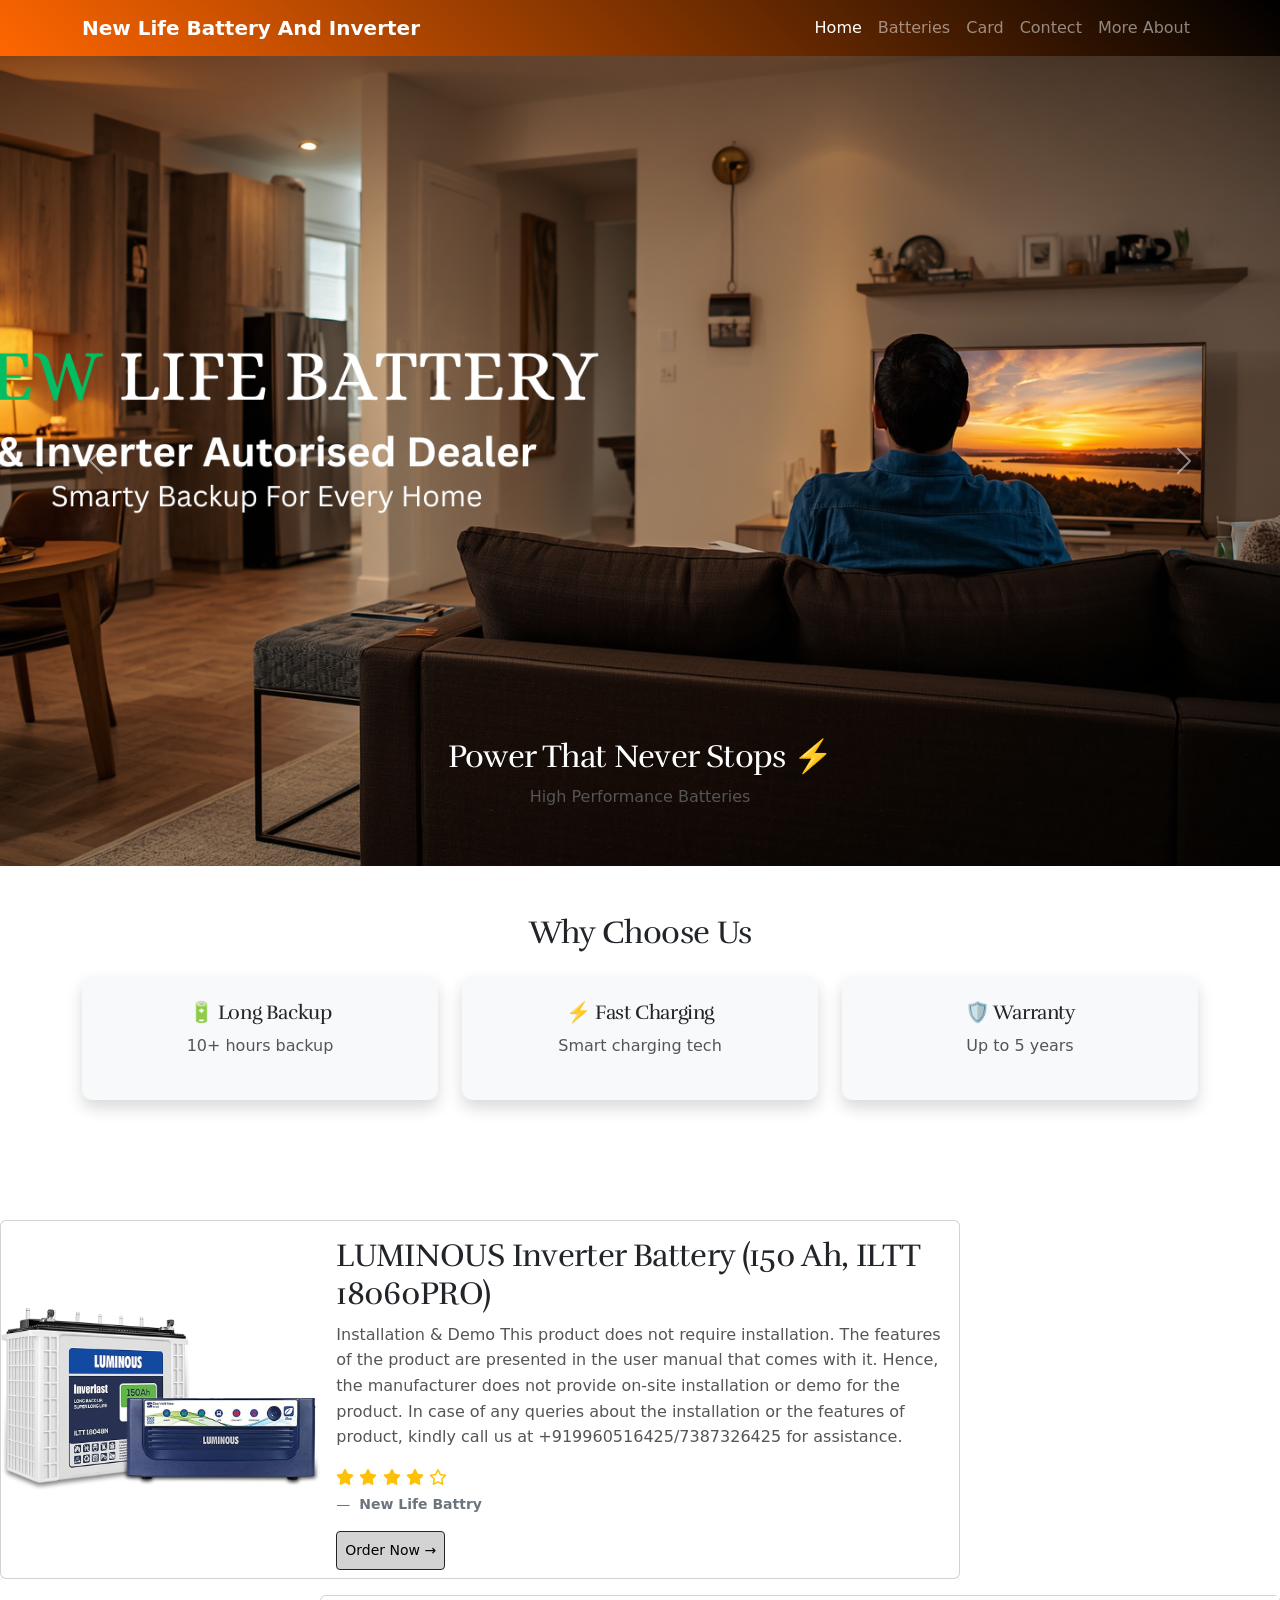
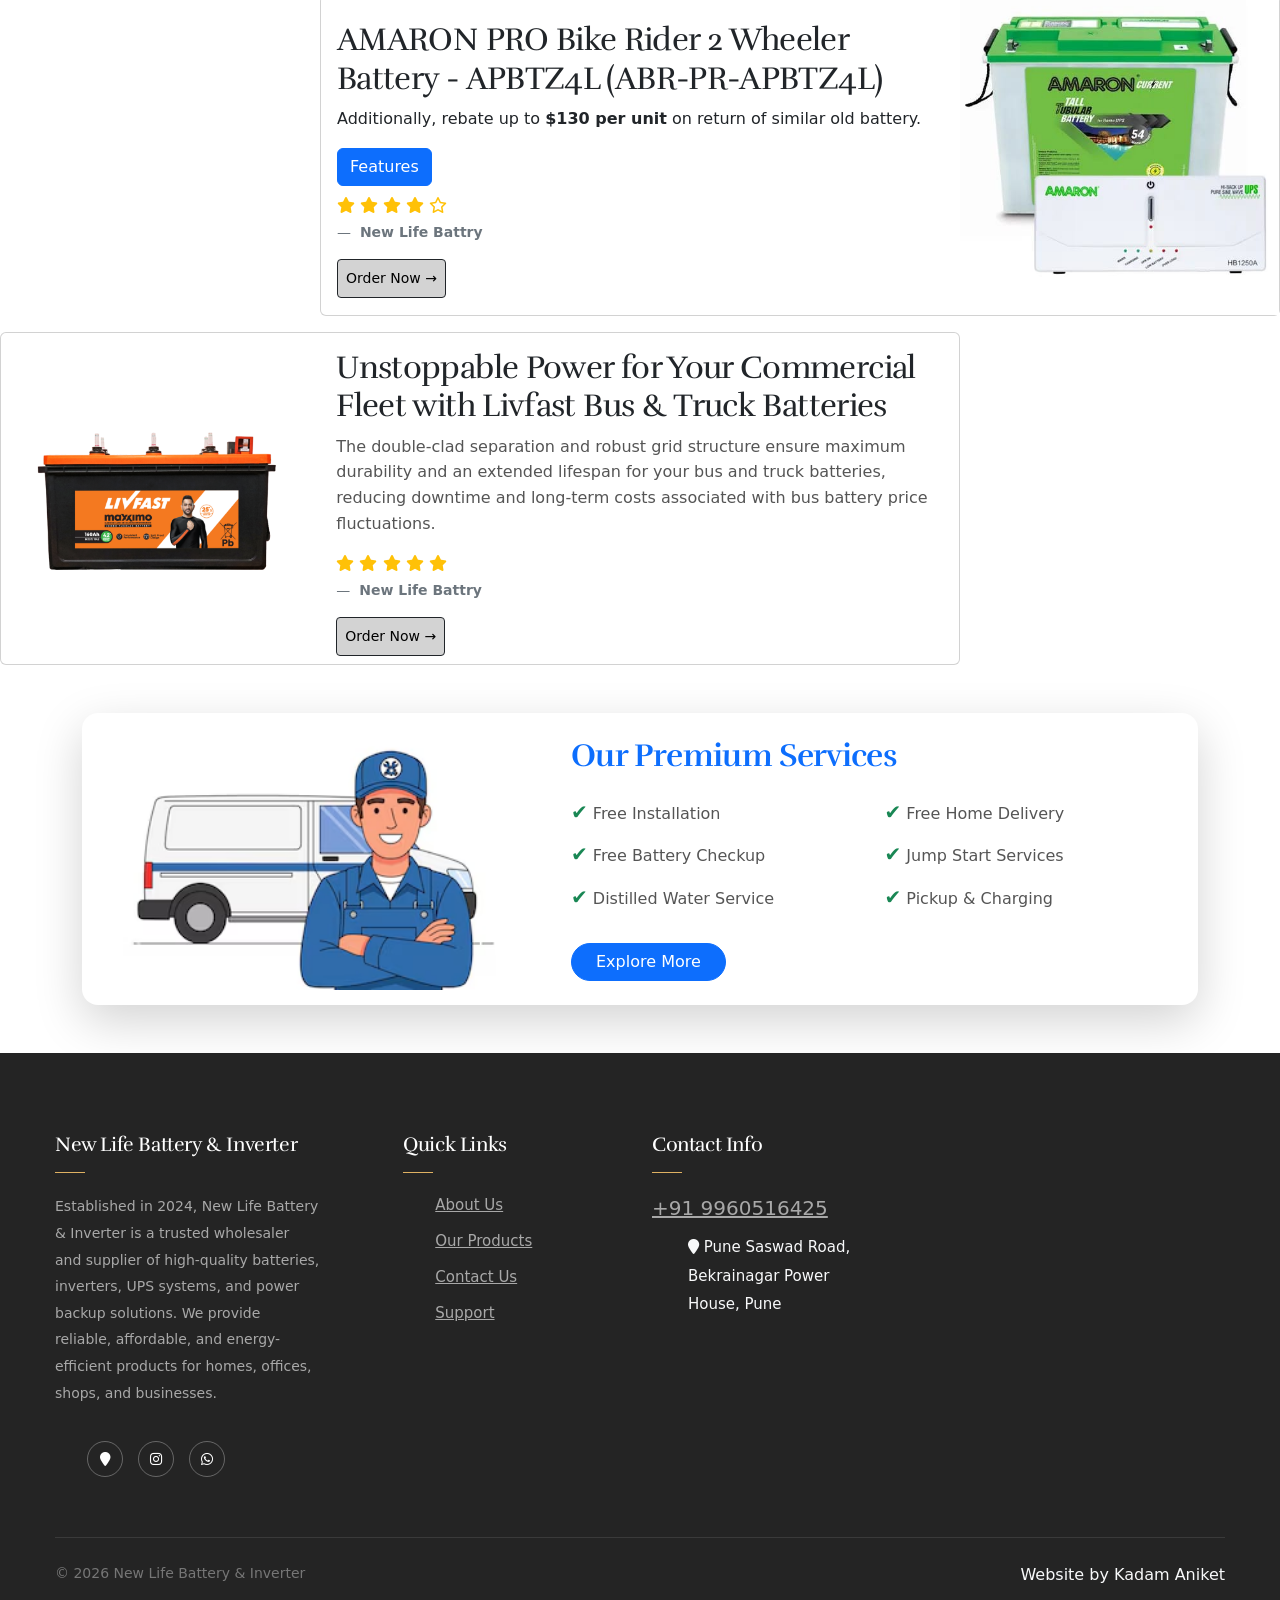
<file: Code/index.html>
<!DOCTYPE html>
<html lang="en">

<head>
    <meta charset="UTF-8">
    <meta name="viewport" content="width=device-width, initial-scale=1.0">
    <title>New Life Battery</title>
    <!-- <link rel="shortcut icon" href="images/favicon.png" type="image/x-icon"> -->
    <link rel="icon" href="./img/logo.png" type="image/x-icon" class="favicon rounded-circle">
    <link href="css/bootstrap.css" rel="stylesheet">
    <link href="css/a1.css" rel="stylesheet">
    <link href="css/style.css" rel="stylesheet">
    <link href="css/responsive.css" rel="stylesheet">

    <link href="https://cdn.jsdelivr.net/npm/bootstrap@5.3.3/dist/css/bootstrap.min.css" rel="stylesheet">
    <link rel="stylesheet" href="https://cdnjs.cloudflare.com/ajax/libs/font-awesome/6.5.1/css/all.min.css">


</head>

<body>

    <!-- NAVBAR -->
    <nav class="navbar navbar-expand-lg navbar-dark">
        <div class="container">
            <a class="navbar-brand fw-bold" href="#">New Life Battery And Inverter</a>

            <button class="navbar-toggler" data-bs-toggle="collapse" data-bs-target="#menu">
                <span class="navbar-toggler-icon"></span>
            </button>

            <div class="collapse navbar-collapse" id="menu">
                <ul class="navbar-nav ms-auto">
                    <li class="nav-item"><a class="nav-link active" href="./index.html">Home</a></li>
                    <li class="nav-item"><a class="nav-link" href="./battry.html">Batteries</a></li>
                    <li class="nav-item"><a class="nav-link" href="./cart-page.html">Card</a></li>
                    <li class="nav-item"><a class="nav-link"
                            href="https://wa.me/919960516425?text=Hello%20Sir,%20I%20want%20information%20about%20Battery%20and%20Inverter.%20Please%20share%20price%20and%20details."
                            target="_blank">Contect</a></li>
                    <li class="nav-item"><a class="nav-link" href="#foter">More About</a></li>
                </ul>
            </div>
        </div>
    </nav>

    <!-- CAROUSEL -->
    <div id="mainCarousel" class="carousel slide carousel-fade" data-bs-ride="carousel">

        <div class="carousel-inner">

            <div class="carousel-item active">
                <img src="./img/New Life Battery (1).png" class="d-block w-100">
                <div class="carousel-caption">
                    <h2>Power That Never Stops ⚡</h2>
                    <p>High Performance Batteries</p>
                </div>
            </div>

            <div class="carousel-item">
                <img src="./img/livfast-batteries-378131671-p978k.webp" class="d-block w-100">
                <div class="carousel-caption">
                    <h2>Best Deals Available</h2>
                    <p>Premium Products</p>
                </div>
            </div>

        </div>

        <button class="carousel-control-prev" data-bs-target="#mainCarousel" data-bs-slide="prev">
            <span class="carousel-control-prev-icon"></span>
        </button>

        <button class="carousel-control-next" data-bs-target="#mainCarousel" data-bs-slide="next">
            <span class="carousel-control-next-icon"></span>
        </button>

    </div>

    <!-- FEATURES -->
    <section class="py-5 text-center">
        <div class="container">
            <h2 class="mb-4">Why Choose Us</h2>

            <div class="row g-4">
                <div class="col-md-4">
                    <div class="feature-box shadow">
                        <h5>🔋 Long Backup</h5>
                        <p>10+ hours backup</p>
                    </div>
                </div>

                <div class="col-md-4">
                    <div class="feature-box shadow">
                        <h5>⚡ Fast Charging</h5>
                        <p>Smart charging tech</p>
                    </div>
                </div>

                <div class="col-md-4">
                    <div class="feature-box shadow">
                        <h5>🛡️ Warranty</h5>
                        <p>Up to 5 years</p>
                    </div>
                </div>
            </div>

        </div>
    </section>

    <!-- First Battry -->
    <span id="coffee2"> <br><br><br></span>
    <section>
        <div class="card mb-3 w-75 text-dark ">
            <div class="row g-0 align-items-center">


                <div class="col-md-4 text-center image-container">
                    <img src="./img/Luminous2.jpeg" class="img-fluid top-img" alt="Primary">
                    <img src="./img/Luminous1.webp" class="img-fluid hover-img" alt="Secondary">
                </div>


                <div class="col-md-8">
                    <div class="card-body">
                        <h2 class="card-title">LUMINOUS Inverter Battery (150 Ah, ILTT 18060PRO)</h2>
                        <p class="card-text">
                            Installation & Demo
                            This product does not require installation. The features of the product are presented in the
                            user manual that comes with it. Hence, the manufacturer does not provide on-site
                            installation or demo for the product. In case of any queries about the installation or the
                            features of product, kindly call us at +919960516425/7387326425 for assistance.
                        </p>

                        <div class="mt-2">
                            <i class="fas fa-star text-warning"></i>
                            <i class="fas fa-star text-warning"></i>
                            <i class="fas fa-star text-warning"></i>
                            <i class="fas fa-star text-warning"></i>
                            <i class="far fa-star text-warning"></i>
                            <figcaption class="blockquote-footer mt-1">
                                <b>New Life Battry</b>
                            </figcaption>
                        </div>

                        <button style=" background:lightgrey; color:black;"
                            onclick="addAndRedirect('LUMINOUS Inverter Battery (150 Ah, ILTT 18060PRO)','./img/Luminous2.jpeg',18499)"
                            class="mb-2 p-2 btn btn-sm  btn-outline-dark float-start order-btn">Order Now &rarr;
                        </button>

                    </div>
                </div>

            </div>
        </div>
    </section>
    <!-- ================= Second Battry SECTION ================= -->

    <section class="d-flex justify-content-end ">

        <div id="hot" class="card mb-3 w-75 text-dark ">

            <div class="row g-0 align-items-center">
                <div class="col-md-8">
                    <div class="card-body">
                        <h2 class="card-title">AMARON PRO Bike Rider 2 Wheeler Battery - APBTZ4L (ABR-PR-APBTZ4L)</h2>
                        <p class="card-text text-dark">
                            Additionally, rebate up to <b>$130 per unit</b> on return of similar old battery.
                        </p>
                        <button class="btn btn-primary" type="button" data-bs-toggle="collapse"
                            data-bs-target="#collapseExample" aria-expanded="false" aria-controls="collapseExample">
                            Features
                        </button>
                        <div class="mt-2">
                            <i class="fas fa-star text-warning"></i>
                            <i class="fas fa-star text-warning"></i>
                            <i class="fas fa-star text-warning"></i>
                            <i class="fas fa-star text-warning"></i>
                            <i class="far fa-star text-warning"></i>
                            <figcaption class="blockquote-footer mt-1">
                                <b>New Life Battry</b>
                            </figcaption>
                        </div>


                        <button style=" background:lightgrey; color:black;"
                            onclick="addAndRedirect('AMARON PRO Bike Rider 2 Wheeler Battery','./img/Amaron1.jpeg',14499)"
                            class="mb-2 p-2 btn btn-sm  btn-outline-dark float-start order-btn">Order Now &rarr;
                        </button>

                        <div class="collapse" id="collapseExample">
                            <div class="card card-body">


                                <table class="table">
                                    <tbody>
                                        <tr>
                                            <td>Brand</td>
                                            <td>AMARON</td>
                                        </tr>
                                        <tr>
                                            <td>Series</td>
                                            <td>PRO</td>
                                        </tr>
                                        <tr>
                                            <td>Model</td>
                                            <td>AP_BTZ4L</td>
                                        </tr>
                                        <tr>
                                            <td>Product Dimension (LxBxH) (mm)</td>
                                            <td>113x70x85</td>
                                        </tr>
                                        <tr>
                                            <td>Voltage (V)</td>
                                            <td>12</td>
                                        </tr>
                                        <tr>
                                            <td>Ref. Amphere Hour (AH)</td>
                                            <td>3</td>
                                        </tr>
                                        <tr>
                                            <td>Country Of Origin</td>
                                            <td>India</td>
                                        </tr>
                                    </tbody>
                                </table>
                            </div>
                        </div>



                    </div>
                </div>
                <div class="col-md-4 text-center image-container">
                    <img src="./img/Amaron2.jpeg" class="img-fluid top-img" alt="Primary">
                    <img src="./img/Amaron1.jpeg" class="img-fluid hover-img" alt="Secondary">
                </div>

            </div>
        </div>

    </section>




    <!-- ================= 3rd Battry SECTION ================= -->
    <section>
        <div class="card mb-3 w-75 text-dark ">
            <div class="row g-0 align-items-center">


                <div class="col-md-4 text-center image-container">
                    <img src="./img/battry.png" class="img-fluid hover-img" alt="Primary">
                    <img src="./img/Livfast2.2.png" class="img-fluid top-img" alt="Secondary">
                </div>


                <div class="col-md-8">
                    <div class="card-body">
                        <h2 class="card-title">Unstoppable Power for Your Commercial Fleet with Livfast Bus & Truck
                            Batteries</h2>
                        <p class="card-text">
                            The double-clad separation and robust grid structure ensure maximum durability and an
                            extended lifespan for your bus and truck batteries, reducing downtime and long-term costs
                            associated with bus battery price fluctuations.</p>

                        <div class="mt-2">
                            <i class="fas fa-star text-warning"></i>
                            <i class="fas fa-star text-warning"></i>
                            <i class="fas fa-star text-warning"></i>
                            <i class="fas fa-star text-warning"></i>
                            <i class="fas fa-star text-warning"></i>
                            <figcaption class="blockquote-footer mt-1">
                                <b>New Life Battry</b>
                            </figcaption>
                        </div>


                        <button style=" background:lightgrey; color:black;"
                            onclick="addAndRedirect('Livfast Battery + Inverter','./img/Livfast2.2.png',18499)"
                            class="mb-2 p-2 btn btn-sm  btn-outline-dark float-start order-btn">Order Now &rarr;
                        </button>



                    </div>
                </div>

            </div>
        </div>
    </section>

    <!-- SERVICES + PRODUCTS -->

    <div class="container my-5">
        <div class="card shadow-lg border-0 rounded-4 overflow-hidden">
            <div class="row g-0 align-items-center">

                <!-- Image -->
                <div class="col-md-5">
                    <img src="./img/Services.avif" class="img-fluid h-100 w-100" style="object-fit: cover;"
                        alt="Service">
                </div>

                <!-- Content -->
                <div class="col-md-7 p-4">
                    <h2 class="mb-4 fw-bold text-primary">Our Premium Services</h2>

                    <div class="row">

                        <div class="col-6 mb-3">
                            <p class="mb-0">
                                <span class="text-success fs-5">✔</span> Free Installation
                            </p>
                        </div>

                        <div class="col-6 mb-3">
                            <p class="mb-0">
                                <span class="text-success fs-5">✔</span> Free Home Delivery
                            </p>
                        </div>

                        <div class="col-6 mb-3">
                            <p class="mb-0">
                                <span class="text-success fs-5">✔</span> Free Battery Checkup
                            </p>
                        </div>

                        <div class="col-6 mb-3">
                            <p class="mb-0">
                                <span class="text-success fs-5">✔</span> Jump Start Services
                            </p>
                        </div>

                        <div class="col-6 mb-3">
                            <p class="mb-0">
                                <span class="text-success fs-5">✔</span> Distilled Water Service
                            </p>
                        </div>

                        <div class="col-6 mb-3">
                            <p class="mb-0">
                                <span class="text-success fs-5">✔</span> Pickup & Charging
                            </p>
                        </div>

                    </div>

                    <a href="./battry.html" class="btn btn-primary mt-3 px-4 rounded-pill">Explore More</a>
                </div>

            </div>
        </div>
    </div>
    <!--  -->




    <!-- FOOTER -->
    <footer class="main-footer" id="foter">
        <div class="auto-container">

            <!-- Widgets Section -->
            <div class="widgets-section">
                <div class="row clearfix">

                    <!-- Left Column -->
                    <div class="big-column col-lg-6 col-md-12 col-sm-12">
                        <div class="row clearfix">

                            <!-- Footer About -->
                            <div class="footer-column col-lg-7 col-md-6 col-sm-12">
                                <div class="footer-widget logo-widget">

                                    <h2>New Life Battery & Inverter</h2>

                                    <div class="text">
                                        Established in 2024, New Life Battery & Inverter is a trusted wholesaler and
                                        supplier of high-quality batteries, inverters, UPS systems, and power backup
                                        solutions. We provide reliable, affordable, and energy-efficient products for
                                        homes, offices, shops, and businesses.
                                    </div>

                                    <ul class="social-icons">

                                        <!-- Google Map -->
                                        <li>
                                            <a href="https://maps.app.goo.gl/JBpZ35oT9JabfNHt8" target="_blank">
                                                <span class="fa fa-map-marker"></span>
                                            </a>
                                        </li>

                                        <!-- Instagram -->
                                        <li>
                                            <a href="https://www.instagram.com/new_life_battery_6425/" target="_blank">
                                                <span class="fab fa-instagram"></span>
                                            </a>
                                        </li>

                                        <!-- WhatsApp -->
                                        <li>
                                            <a href="https://wa.me/919960516425" target="_blank">
                                                <span class="fab fa-whatsapp"></span>
                                            </a>
                                        </li>

                                    </ul>

                                </div>
                            </div>

                            <!-- Quick Links -->
                            <div class="footer-column col-lg-5 col-md-6 col-sm-12">
                                <div class="footer-widget links-widget">

                                    <h2>Quick Links</h2>

                                    <div class="widget-content">
                                        <ul class="list">
                                            <li><a href="#">About Us</a></li>
                                            <li><a href="#">Our Products</a></li>
                                            <li><a href="#">Contact Us</a></li>
                                            <li><a href="#">Support</a></li>
                                        </ul>
                                    </div>

                                </div>
                            </div>

                        </div>
                    </div>

                    <!-- Right Column -->
                    <div class="big-column col-lg-6 col-md-12 col-sm-12">
                        <div class="row clearfix">

                            <!-- Contact Info -->
                            <div class="footer-column col-lg-5 col-md-6 col-sm-12">
                                <div class="footer-widget contact-widget">

                                    <h2>Contact Info</h2>

                                    <div class="widget-content">

                                        <a href="tel:+919960516425" class="contact-number">
                                            +91 9960516425
                                        </a>

                                        <ul>
                                            <li><a href="https://maps.app.goo.gl/JBpZ35oT9JabfNHt8" target="_blank"
                                                    class="text-decoration-none text-light">
                                                    <span class="fa fa-map-marker "></span> Pune Saswad Road,
                                                    Bekrainagar Power House, Pune
                                                </a>

                                            </li>
                                        </ul>

                                    </div>

                                </div>
                            </div>

                        </div>
                    </div>

                </div>
            </div>

            <!-- Footer Bottom -->
            <div class="footer-bottom clearfix">

                <div class="pull-left">
                    <div class="copyright">
                        © 2026 New Life Battery & Inverter
                    </div>
                </div>

                <div class="pull-right">
                    <a href="https://linkedin.com/in/aniket-kadam-018986354" target="_blank"
                        class="text-decoration-none text-light">
                        Website by Kadam Aniket
                    </a>
                </div>

            </div>

        </div>
    </footer>

    <script src="https://cdn.jsdelivr.net/npm/bootstrap@5.3.3/dist/js/bootstrap.bundle.min.js"></script>
    <script src="./js/a2.js"></script>

</body>

</html>
</file>
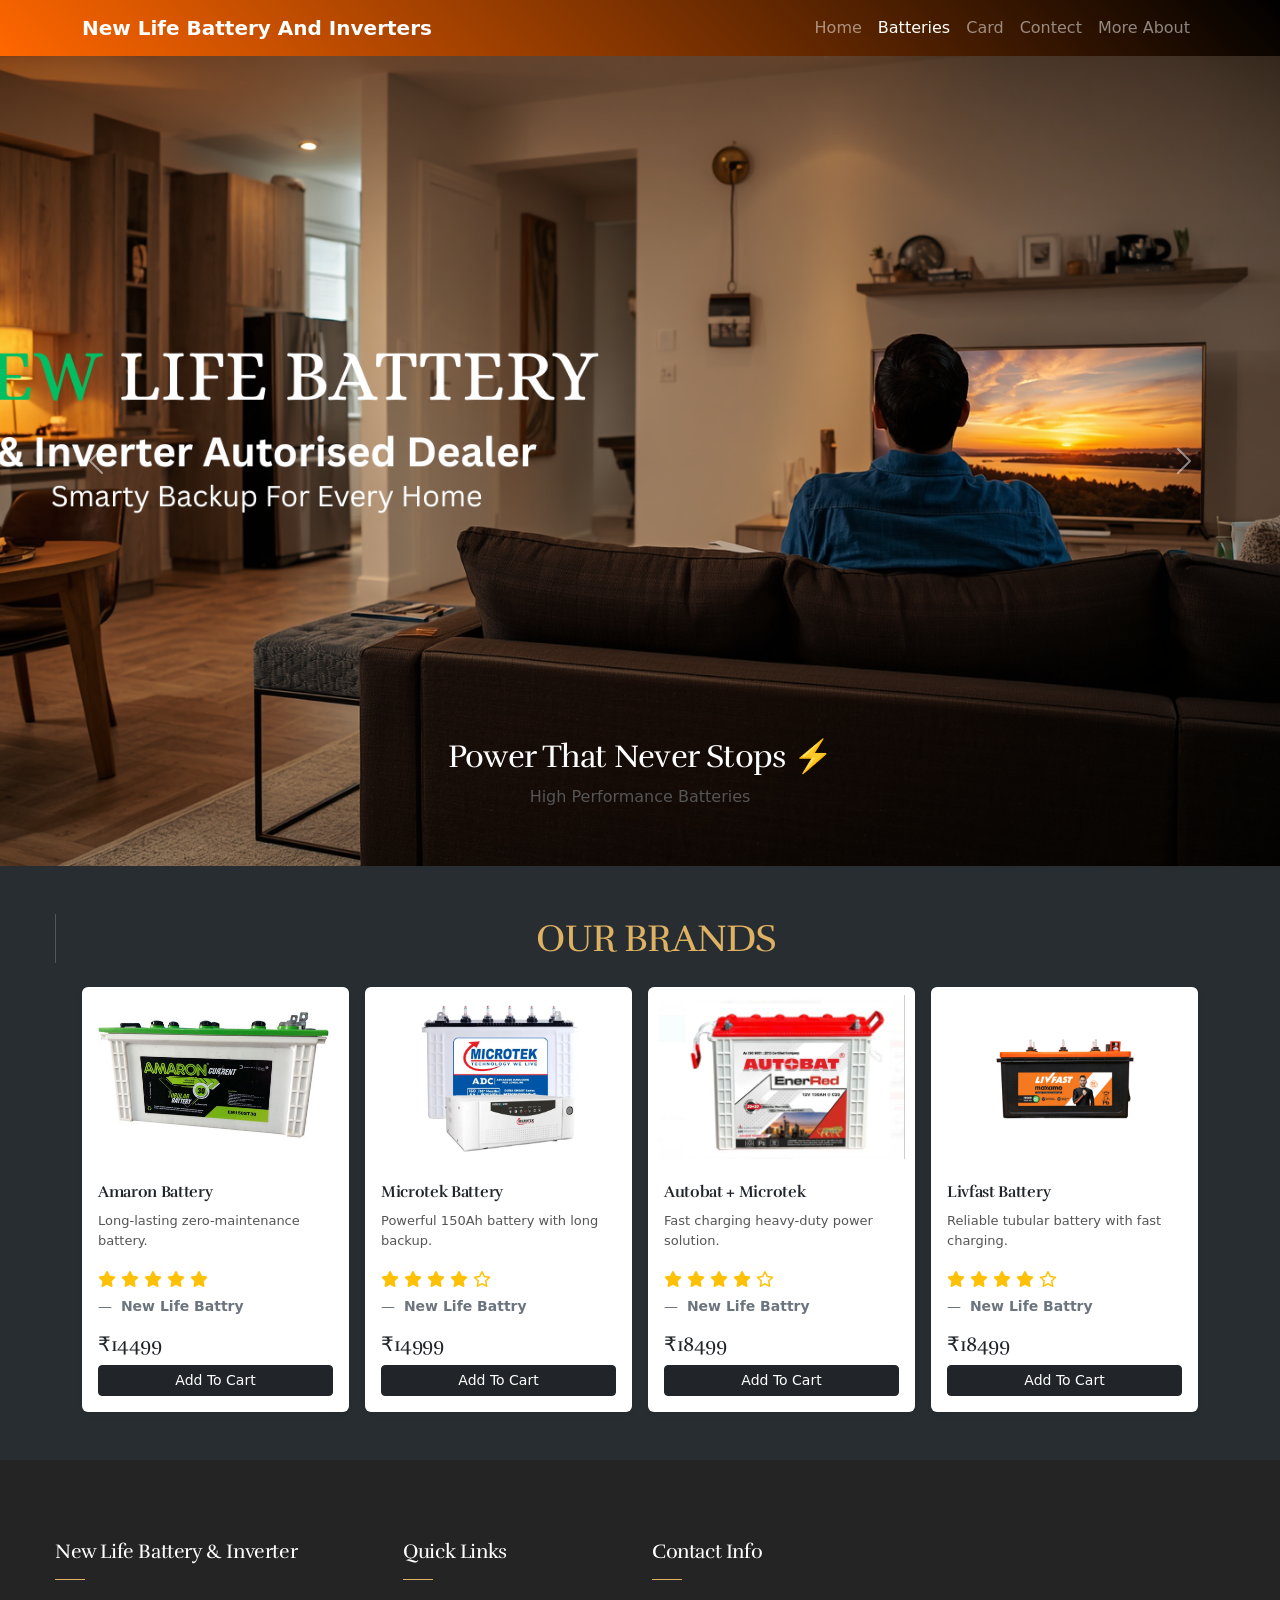
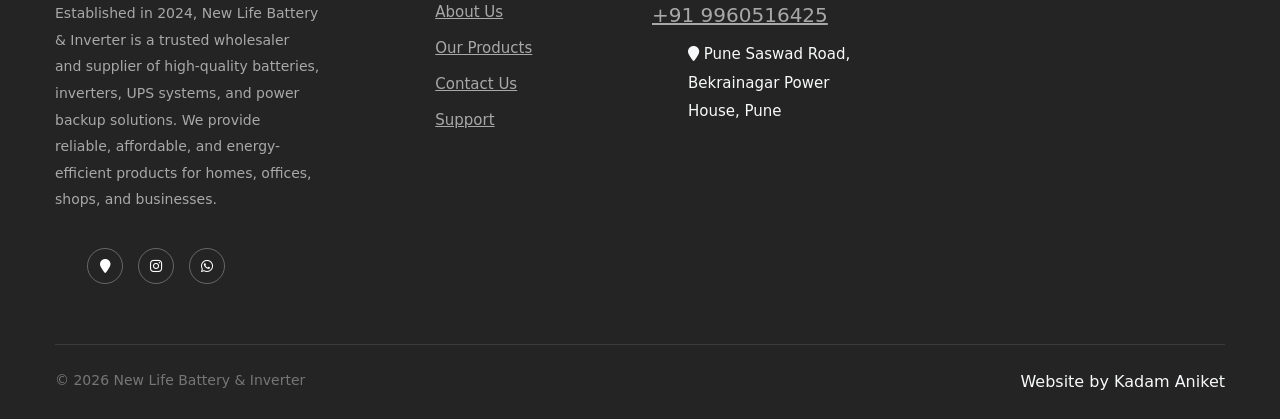
<file: Code/battry.html>
<!DOCTYPE html>
<html lang="en">

<head>
	<meta charset="UTF-8">
	<meta name="viewport" content="width=device-width, initial-scale=1.0">
	<title>New Life Battery</title>
	<!-- <link rel="shortcut icon" href="images/favicon.png" type="image/x-icon"> -->
	<link rel="icon" href="./img/logo.png" type="image/x-icon" class="favicon rounded-circle">

	<link href="https://cdn.jsdelivr.net/npm/bootstrap@5.3.3/dist/css/bootstrap.min.css" rel="stylesheet">
	<link rel="stylesheet" href="https://cdnjs.cloudflare.com/ajax/libs/font-awesome/6.5.1/css/all.min.css">

	<link href="css/bootstrap.css" rel="stylesheet">
	<link href="css/a1.css" rel="stylesheet">
	<link href="css/style.css" rel="stylesheet">
	<link href="css/responsive.css" rel="stylesheet">

	<link href="https://cdn.jsdelivr.net/npm/bootstrap@5.3.3/dist/css/bootstrap.min.css" rel="stylesheet">
	<link rel="stylesheet" href="https://cdnjs.cloudflare.com/ajax/libs/font-awesome/6.5.1/css/all.min.css">


</head>

<body>

	<!-- NAVBAR -->
	<nav class="navbar navbar-expand-lg navbar-dark">
		<div class="container">
			<a class="navbar-brand fw-bold" href="#">New Life Battery And Inverters</a>

			<button class="navbar-toggler" data-bs-toggle="collapse" data-bs-target="#menu">
				<span class="navbar-toggler-icon"></span>
			</button>

			<div class="collapse navbar-collapse" id="menu">
				<ul class="navbar-nav ms-auto">
					<li class="nav-item"><a class="nav-link " href="./index.html">Home</a></li>
					<li class="nav-item"><a class="nav-link active" href="./battry.html">Batteries</a></li>
					<li class="nav-item"><a class="nav-link" href="./cart-page.html">Card</a></li>
					<li class="nav-item"><a class="nav-link"
							href="https://wa.me/919960516425?text=Hello%20Sir,%20I%20want%20to%20know%20more%20about%20your%20services."
							target="_blank">Contect</a></li>
					<li class="nav-item"><a class="nav-link" href="#foter">More About</a></li>
				</ul>
			</div>
		</div>
	</nav>

	<!-- CAROUSEL -->
	<div id="mainCarousel" class="carousel slide carousel-fade" data-bs-ride="carousel">

		<div class="carousel-inner">

			<div class="carousel-item active">
				<img src="./img/New Life Battery (1).png" class="d-block w-100">
				<div class="carousel-caption">
					<h2>Power That Never Stops ⚡</h2>
					<p>High Performance Batteries</p>
				</div>
			</div>

			<div class="carousel-item">
				<img src="./img/livfast-batteries-378131671-p978k.webp" class="d-block w-100">
				<div class="carousel-caption">
					<h2>Best Deals Available</h2>
					<p>Premium Products</p>
				</div>
			</div>

		</div>

		<button class="carousel-control-prev" data-bs-target="#mainCarousel" data-bs-slide="prev">
			<span class="carousel-control-prev-icon"></span>
		</button>

		<button class="carousel-control-next" data-bs-target="#mainCarousel" data-bs-slide="next">
			<span class="carousel-control-next-icon"></span>
		</button>

	</div>




	<section class="services-section py-5">
		<div class="auto-container">

			<!-- Title -->
			<div class="title-box text-center mb-4">
				<h2>OUR BRANDS</h2>
			</div>

			<div class="container">
				<div class="row g-3">

					<!-- CARD 1 -->
					<div class="col-lg-3 col-md-4 col-sm-6">
						<div class="card shadow-sm border-0 h-100 ">

							<img src="./b1.jpg" class="card-img-top p-2" style="height:180px; object-fit:contain;">

							<div class="card-body p-3">

								<h6 class="fw-bold text-dark">
									Amaron Battery
								</h6>

								<p style="font-size:13px;">
									Long-lasting zero-maintenance battery.
								</p>
								<div class="mt-2">
									<i class="fas fa-star text-warning"></i>
									<i class="fas fa-star text-warning"></i>
									<i class="fas fa-star text-warning"></i>
									<i class="fas fa-star text-warning"></i>
									<i class="fas fa-star text-warning"></i>
									<figcaption class="blockquote-footer mt-1">
										<b>New Life Battry</b>
									</figcaption>
								</div>
								<h5 class="text-dark">₹14499</h5>

								<button class="btn btn-dark btn-sm w-100"
									onclick="addAndRedirect('Amaron Battery + Inverter','./b1.jpg',14499)">
									Add To Cart
								</button>

							</div>
						</div>
					</div>

					<!-- CARD 2 -->
					<div class="col-lg-3 col-md-4 col-sm-6">
						<div class="card shadow-sm border-0 h-100 ">

							<img src="./b2.webp" class="card-img-top p-2" style="height:180px; object-fit:contain;">

							<div class="card-body p-3">

								<h6 class="fw-bold text-dark">
									Microtek Battery
								</h6>

								<p style="font-size:13px;">
									Powerful 150Ah battery with long backup.
								</p>
								<div class="mt-2">
									<i class="fas fa-star text-warning"></i>
									<i class="fas fa-star text-warning"></i>
									<i class="fas fa-star text-warning"></i>
									<i class="fas fa-star text-warning"></i>
									<i class="far fa-star text-warning"></i>
									<figcaption class="blockquote-footer mt-1">
										<b>New Life Battry</b>
									</figcaption>
								</div>
								<h5 class="text-dark">₹14999</h5>

								<button class="btn btn-dark btn-sm w-100"
									onclick="addAndRedirect('Microtek Battery + Inverter','./b2.webp',14999)">
									Add To Cart
								</button>

							</div>
						</div>
					</div>

					<!-- CARD 3 -->
					<div class="col-lg-3 col-md-4 col-sm-6">
						<div class="card shadow-sm border-0 h-100 ">

							<img src="./b3.jpg" class="card-img-top p-2" style="height:180px; object-fit:contain;">

							<div class="card-body p-3">

								<h6 class="fw-bold text-dark">
									Autobat + Microtek
								</h6>

								<p style="font-size:13px;">
									Fast charging heavy-duty power solution.
								</p>
								<div class="mt-2">
									<i class="fas fa-star text-warning"></i>
									<i class="fas fa-star text-warning"></i>
									<i class="fas fa-star text-warning"></i>
									<i class="fas fa-star text-warning"></i>
									<i class="far fa-star text-warning"></i>
									<figcaption class="blockquote-footer mt-1">
										<b>New Life Battry</b>
									</figcaption>
								</div>
								<h5 class="text-dark">₹18499</h5>

								<button class="btn btn-dark btn-sm w-100"
									onclick="addAndRedirect('Autobat battery + Microtek inverter','./b3.jpg',18499)">
									Add To Cart
								</button>

							</div>
						</div>
					</div>

					<!-- CARD 4 -->
					<div class="col-lg-3 col-md-4 col-sm-6">
						<div class="card shadow-sm border-0 h-100 ">

							<img src="./b4.jpg" class="card-img-top p-2" style="height:180px; object-fit:contain;">

							<div class="card-body p-3">

								<h6 class="fw-bold text-dark">
									Livfast Battery
								</h6>

								<p style="font-size:13px;">
									Reliable tubular battery with fast charging.
								</p>


								<div class="mt-2">
									<i class="fas fa-star text-warning"></i>
									<i class="fas fa-star text-warning"></i>
									<i class="fas fa-star text-warning"></i>
									<i class="fas fa-star text-warning"></i>
									<i class="far fa-star text-warning"></i>
									<figcaption class="blockquote-footer mt-1">
										<b>New Life Battry</b>
									</figcaption>
								</div>
								<h5 class="text-dark">₹18499</h5>

								<button class="btn btn-dark btn-sm w-100"
									onclick="addAndRedirect('Livfast Battery + Inverter','./b4.jpg',18499)">
									Add To Cart
								</button>

							</div>
						</div>
					</div>

				</div>
			</div>

		</div>
	</section>
	<!-- FOOTER -->
	<footer class="main-footer" id="foter">
		<div class="auto-container">

			<!-- Widgets Section -->
			<div class="widgets-section">
				<div class="row clearfix">

					<!-- Left Column -->
					<div class="big-column col-lg-6 col-md-12 col-sm-12">
						<div class="row clearfix">

							<!-- Footer About -->
							<div class="footer-column col-lg-7 col-md-6 col-sm-12">
								<div class="footer-widget logo-widget">

									<h2>New Life Battery & Inverter</h2>

									<div class="text">
										Established in 2024, New Life Battery & Inverter is a trusted wholesaler and
										supplier of high-quality batteries, inverters, UPS systems, and power backup
										solutions. We provide reliable, affordable, and energy-efficient products for
										homes, offices, shops, and businesses.
									</div>

									<ul class="social-icons">

										<!-- Google Map -->
										<li>
											<a href="https://maps.app.goo.gl/JBpZ35oT9JabfNHt8" target="_blank">
												<span class="fa fa-map-marker"></span>
											</a>
										</li>

										<!-- Instagram -->
										<li>
											<a href="https://www.instagram.com/new_life_battery_6425/" target="_blank">
												<span class="fab fa-instagram"></span>
											</a>
										</li>

										<!-- WhatsApp -->
										<li>
											<a href="https://wa.me/919960516425" target="_blank">
												<span class="fab fa-whatsapp"></span>
											</a>
										</li>

									</ul>

								</div>
							</div>

							<!-- Quick Links -->
							<div class="footer-column col-lg-5 col-md-6 col-sm-12">
								<div class="footer-widget links-widget">

									<h2>Quick Links</h2>

									<div class="widget-content">
										<ul class="list">
											<li><a href="#">About Us</a></li>
											<li><a href="#">Our Products</a></li>
											<li><a href="#">Contact Us</a></li>
											<li><a href="#">Support</a></li>
										</ul>
									</div>

								</div>
							</div>

						</div>
					</div>

					<!-- Right Column -->
					<div class="big-column col-lg-6 col-md-12 col-sm-12">
						<div class="row clearfix">

							<!-- Contact Info -->
							<div class="footer-column col-lg-5 col-md-6 col-sm-12">
								<div class="footer-widget contact-widget">

									<h2>Contact Info</h2>

									<div class="widget-content">

										<a href="tel:+919960516425" class="contact-number">
											+91 9960516425
										</a>

										<ul>
											<li><a href="https://maps.app.goo.gl/JBpZ35oT9JabfNHt8" target="_blank"
													class="text-decoration-none text-light">
													<span class="fa fa-map-marker "></span> Pune Saswad Road,
													Bekrainagar Power House, Pune
												</a>

											</li>
										</ul>

									</div>

								</div>
							</div>

						</div>
					</div>

				</div>
			</div>

			<!-- Footer Bottom -->
			<div class="footer-bottom clearfix">

				<div class="pull-left">
					<div class="copyright">
						© 2026 New Life Battery & Inverter
					</div>
				</div>

				<div class="pull-right">
					<a href="https://linkedin.com/in/aniket-kadam-018986354" target="_blank"
						class="text-decoration-none text-light">
						Website by Kadam Aniket
					</a>
				</div>

			</div>

		</div>
	</footer>

	<script src="https://cdn.jsdelivr.net/npm/bootstrap@5.3.3/dist/js/bootstrap.bundle.min.js"></script>
	<script src="./js/a2.js"></script>
	<!-- <script src="js/a2card.js"></script> -->


</body>

</html>
</file>
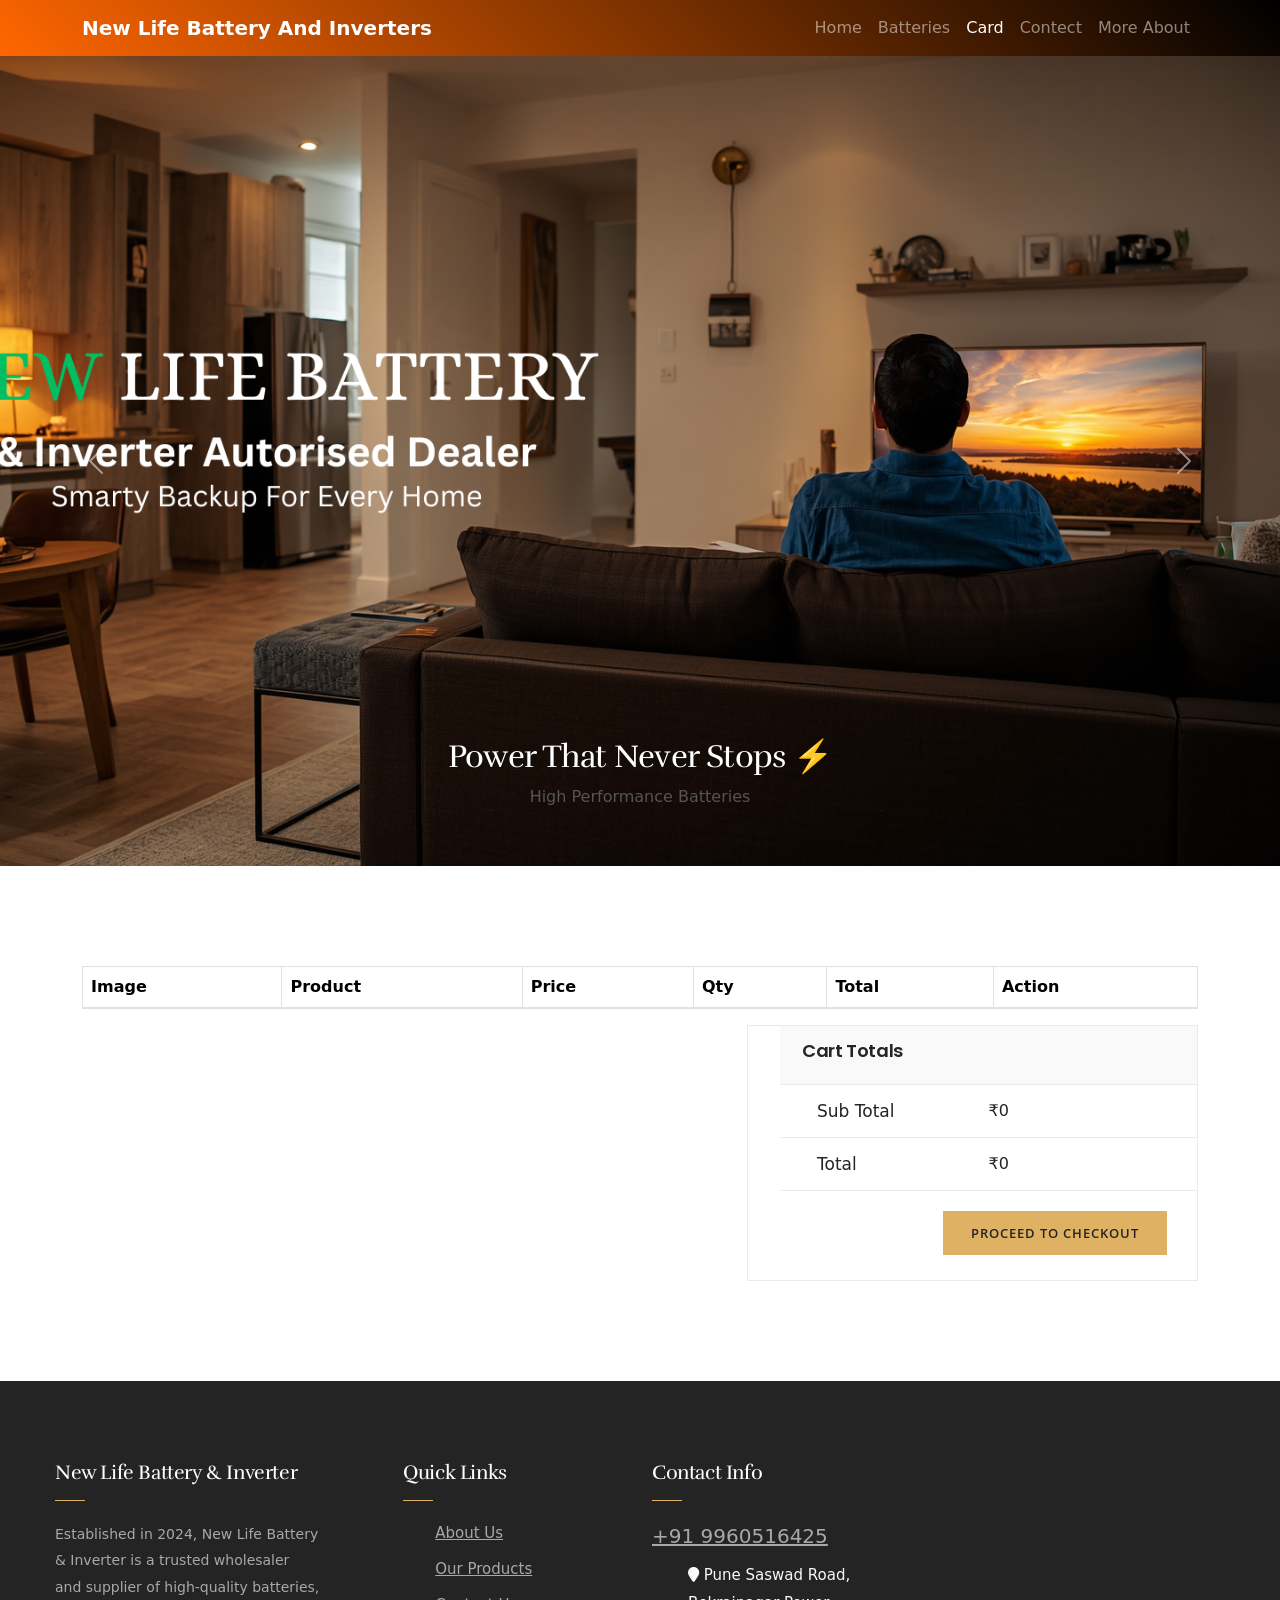
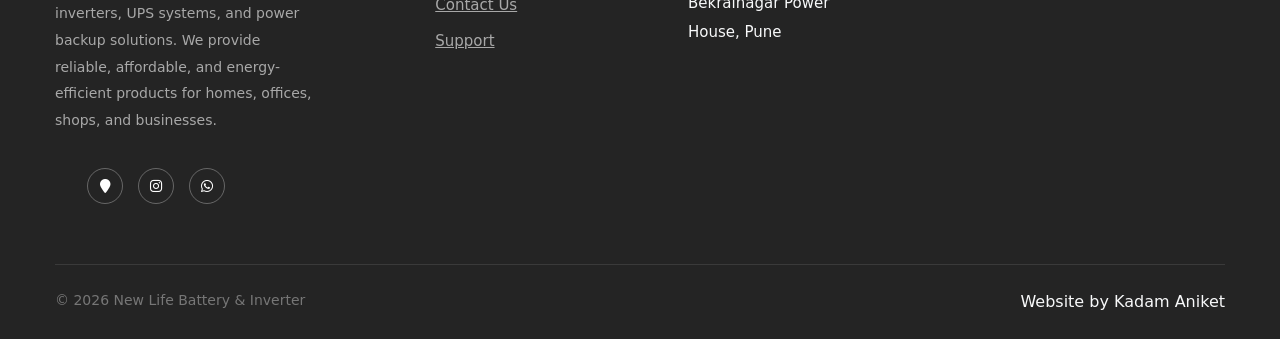
<file: Code/cart-page.html>
<!DOCTYPE html>
<html lang="en">

<head>
    <meta charset="UTF-8">
    <meta name="viewport" content="width=device-width, initial-scale=1.0">
    <title>New Life Battery</title>
    <!-- <link rel="shortcut icon" href="images/favicon.png" type="image/x-icon"> -->
    <link rel="icon" href="./img/logo.png" type="image/x-icon" class="favicon rounded-circle">

    <link href="https://cdn.jsdelivr.net/npm/bootstrap@5.3.3/dist/css/bootstrap.min.css" rel="stylesheet">
    <link rel="stylesheet" href="https://cdnjs.cloudflare.com/ajax/libs/font-awesome/6.5.1/css/all.min.css">

    <link href="css/bootstrap.css" rel="stylesheet">
    <link href="css/a1.css" rel="stylesheet">
    <link href="css/style.css" rel="stylesheet">
    <link href="css/responsive.css" rel="stylesheet">

    <link href="https://cdn.jsdelivr.net/npm/bootstrap@5.3.3/dist/css/bootstrap.min.css" rel="stylesheet">
    <link rel="stylesheet" href="https://cdnjs.cloudflare.com/ajax/libs/font-awesome/6.5.1/css/all.min.css">


</head>

<body>

    <!-- NAVBAR -->
    <nav class="navbar navbar-expand-lg navbar-dark">
        <div class="container">
            <a class="navbar-brand fw-bold" href="#">New Life Battery And Inverters</a>

            <button class="navbar-toggler" data-bs-toggle="collapse" data-bs-target="#menu">
                <span class="navbar-toggler-icon"></span>
            </button>

            <div class="collapse navbar-collapse" id="menu">
                <ul class="navbar-nav ms-auto">
                    <li class="nav-item"><a class="nav-link " href="./index.html">Home</a></li>
                    <li class="nav-item"><a class="nav-link " href="./battry.html">Batteries</a></li>
                    <li class="nav-item"><a class="nav-link active" href="./cart-page.html">Card</a></li>
                    <li class="nav-item"><a class="nav-link"
                            href="https://wa.me/919960516425?text=Hello%20Sir,%20I%20want%20to%20know%20more%20about%20your%20services."
                            target="_blank">Contect</a></li>
                    <li class="nav-item"><a class="nav-link" href="#foter">More About</a></li>
                </ul>
            </div>
        </div>
    </nav>

    <!-- CAROUSEL -->
    <div id="mainCarousel" class="carousel slide carousel-fade" data-bs-ride="carousel">

        <div class="carousel-inner">

            <div class="carousel-item active">
                <img src="./img/New Life Battery (1).png" class="d-block w-100">
                <div class="carousel-caption">
                    <h2>Power That Never Stops ⚡</h2>
                    <p>High Performance Batteries</p>
                </div>
            </div>

            <div class="carousel-item">
                <img src="./img/livfast-batteries-378131671-p978k.webp" class="d-block w-100">
                <div class="carousel-caption">
                    <h2>Best Deals Available</h2>
                    <p>Premium Products</p>
                </div>
            </div>

        </div>

        <button class="carousel-control-prev" data-bs-target="#mainCarousel" data-bs-slide="prev">
            <span class="carousel-control-prev-icon"></span>
        </button>

        <button class="carousel-control-next" data-bs-target="#mainCarousel" data-bs-slide="next">
            <span class="carousel-control-next-icon"></span>
        </button>

    </div>




    <section class="cart-section">
    <div class="auto-container">

        <!--Cart Outer-->
        <div class="container">
            <table class="table table-bordered">

                <thead>

                    <tr>
                        <th>Image</th>
                        <th>Product</th>
                        <th>Price</th>
                        <th>Qty</th>
                        <th>Total</th>
                        <th>Action</th>
                    </tr>

                </thead>

                <tbody id="cartBody">

                </tbody>

            </table>

            <div class="row clearfix">

                <div class="column col-lg-7 col-md-5 col-sm-12">
                </div>

                <div class="column col-lg-5 col-md-7 col-sm-12">
                    <!--Totals Table-->
                    <ul class="totals-table">
                        <li>
                            <h3>Cart Totals</h3>
                        </li>
                        <li class="clearfix"><span class="col">Sub Total</span>₹<span id="cartSubtotal">0</span>
                        </li>
                        <li class="clearfix total"><span class="col">Total</span>₹<span id="grandTotal">0</span>
                        </li>
                        <li class="text-right">
                            <a href="checkout.html">
                                <button onclick="saveCartData()" class="theme-btn proceed-btn">
                                    Proceed to Checkout
                                </button></a>
                        </li>
                    </ul>
                </div>
            </div>
        </div>
    </div>
</section>
    <!-- FOOTER -->
    <footer class="main-footer" id="foter">
        <div class="auto-container">

            <!-- Widgets Section -->
            <div class="widgets-section">
                <div class="row clearfix">

                    <!-- Left Column -->
                    <div class="big-column col-lg-6 col-md-12 col-sm-12">
                        <div class="row clearfix">

                            <!-- Footer About -->
                            <div class="footer-column col-lg-7 col-md-6 col-sm-12">
                                <div class="footer-widget logo-widget">

                                    <h2>New Life Battery & Inverter</h2>

                                    <div class="text">
                                        Established in 2024, New Life Battery & Inverter is a trusted wholesaler and
                                        supplier of high-quality batteries, inverters, UPS systems, and power backup
                                        solutions. We provide reliable, affordable, and energy-efficient products for
                                        homes, offices, shops, and businesses.
                                    </div>

                                    <ul class="social-icons">

                                        <!-- Google Map -->
                                        <li>
                                            <a href="https://maps.app.goo.gl/JBpZ35oT9JabfNHt8" target="_blank">
                                                <span class="fa fa-map-marker"></span>
                                            </a>
                                        </li>

                                        <!-- Instagram -->
                                        <li>
                                            <a href="https://www.instagram.com/new_life_battery_6425/" target="_blank">
                                                <span class="fab fa-instagram"></span>
                                            </a>
                                        </li>

                                        <!-- WhatsApp -->
                                        <li>
                                            <a href="https://wa.me/919960516425" target="_blank">
                                                <span class="fab fa-whatsapp"></span>
                                            </a>
                                        </li>

                                    </ul>

                                </div>
                            </div>

                            <!-- Quick Links -->
                            <div class="footer-column col-lg-5 col-md-6 col-sm-12">
                                <div class="footer-widget links-widget">

                                    <h2>Quick Links</h2>

                                    <div class="widget-content">
                                        <ul class="list">
                                            <li><a href="#">About Us</a></li>
                                            <li><a href="#">Our Products</a></li>
                                            <li><a href="#">Contact Us</a></li>
                                            <li><a href="#">Support</a></li>
                                        </ul>
                                    </div>

                                </div>
                            </div>

                        </div>
                    </div>

                    <!-- Right Column -->
                    <div class="big-column col-lg-6 col-md-12 col-sm-12">
                        <div class="row clearfix">

                            <!-- Contact Info -->
                            <div class="footer-column col-lg-5 col-md-6 col-sm-12">
                                <div class="footer-widget contact-widget">

                                    <h2>Contact Info</h2>

                                    <div class="widget-content">

                                        <a href="tel:+919960516425" class="contact-number">
                                            +91 9960516425
                                        </a>

                                        <ul>
                                            <li><a href="https://maps.app.goo.gl/JBpZ35oT9JabfNHt8" target="_blank"
                                                    class="text-decoration-none text-light">
                                                    <span class="fa fa-map-marker "></span> Pune Saswad Road,
                                                    Bekrainagar Power House, Pune
                                                </a>

                                            </li>
                                        </ul>

                                    </div>

                                </div>
                            </div>

                        </div>
                    </div>

                </div>
            </div>

            <!-- Footer Bottom -->
            <div class="footer-bottom clearfix">

                <div class="pull-left">
                    <div class="copyright">
                        © 2026 New Life Battery & Inverter
                    </div>
                </div>

                <div class="pull-right">
                    <a href="https://linkedin.com/in/aniket-kadam-018986354" target="_blank"
                        class="text-decoration-none text-light">
                        Website by Kadam Aniket
                    </a>
                </div>

            </div>

        </div>
    </footer>

    <script src="https://cdn.jsdelivr.net/npm/bootstrap@5.3.3/dist/js/bootstrap.bundle.min.js"></script>
    <script src="./js/a2card.js"></script>

</body>

</html>
</file>
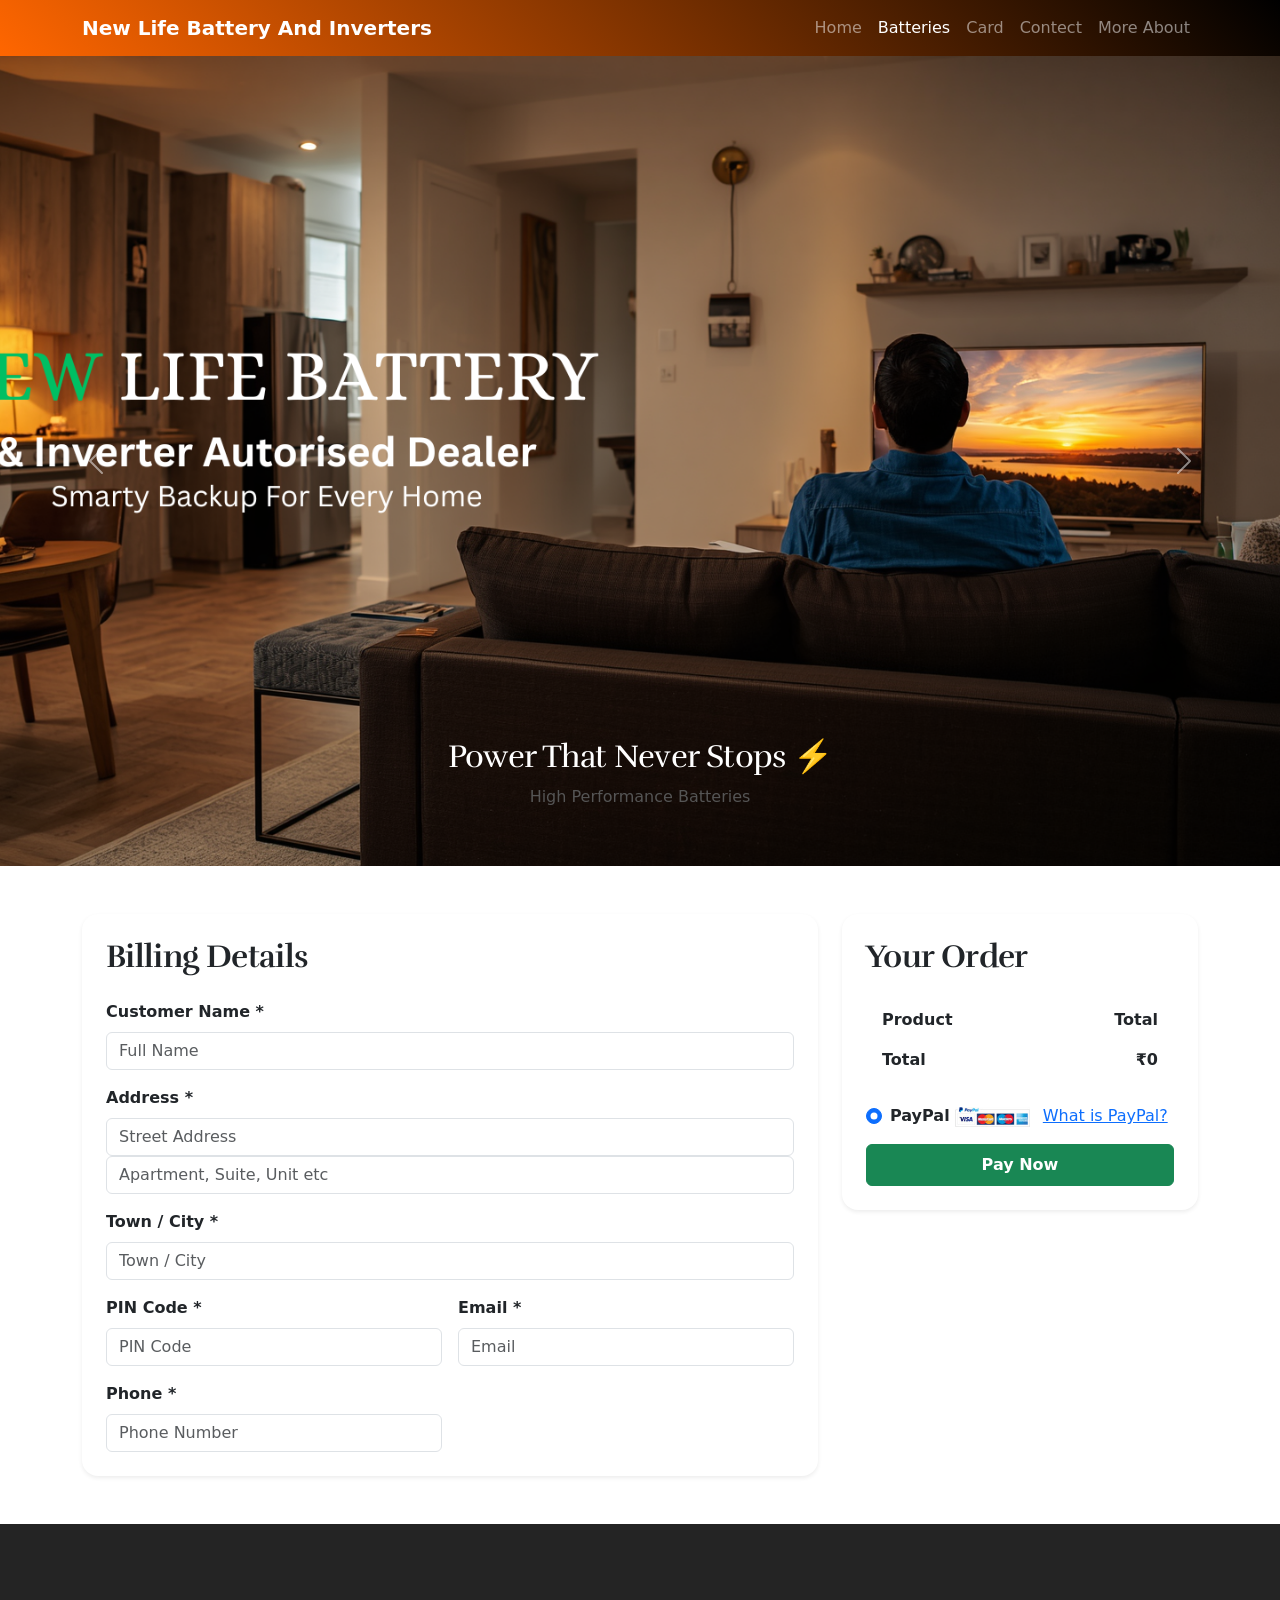
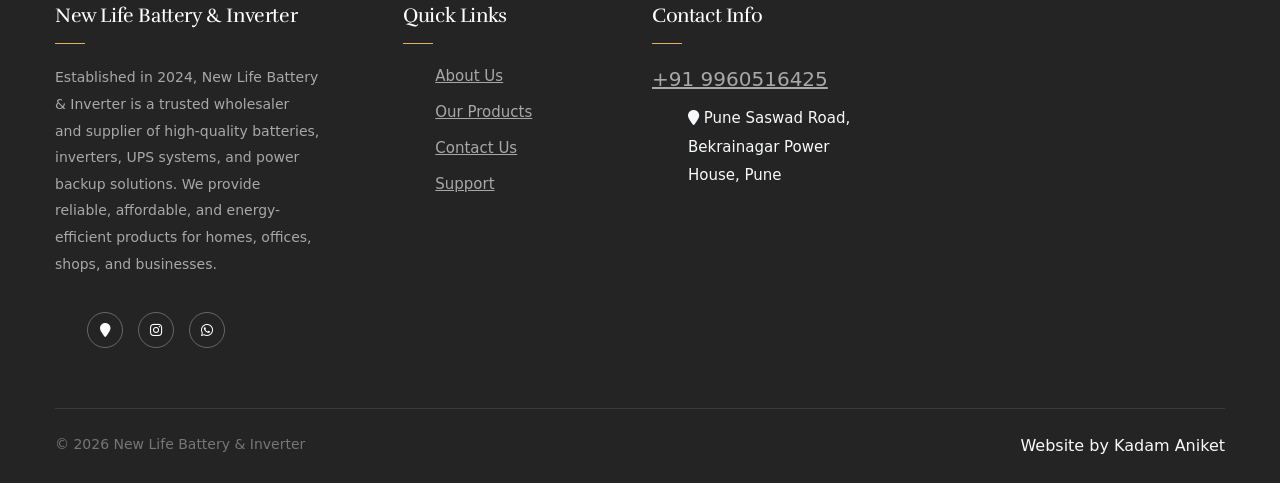
<file: Code/checkout.html>
<!DOCTYPE html>
<html lang="en">

<head>
    <meta charset="UTF-8">
    <meta name="viewport" content="width=device-width, initial-scale=1.0">
    <title>New Life Battery</title>
    <!-- <link rel="shortcut icon" href="images/favicon.png" type="image/x-icon"> -->
    <link rel="icon" href="./img/logo.png" type="image/x-icon" class="favicon rounded-circle">

    <link href="https://cdn.jsdelivr.net/npm/bootstrap@5.3.3/dist/css/bootstrap.min.css" rel="stylesheet">
    <link rel="stylesheet" href="https://cdnjs.cloudflare.com/ajax/libs/font-awesome/6.5.1/css/all.min.css">

    <link href="css/bootstrap.css" rel="stylesheet">
    <link href="css/a1.css" rel="stylesheet">
    <link href="css/style.css" rel="stylesheet">
    <link href="css/responsive.css" rel="stylesheet">

    <link href="https://cdn.jsdelivr.net/npm/bootstrap@5.3.3/dist/css/bootstrap.min.css" rel="stylesheet">
    <link rel="stylesheet" href="https://cdnjs.cloudflare.com/ajax/libs/font-awesome/6.5.1/css/all.min.css">


</head>

<body>

    <!-- NAVBAR -->
    <nav class="navbar navbar-expand-lg navbar-dark">
        <div class="container">
            <a class="navbar-brand fw-bold" href="#">New Life Battery And Inverters</a>

            <button class="navbar-toggler" data-bs-toggle="collapse" data-bs-target="#menu">
                <span class="navbar-toggler-icon"></span>
            </button>

            <div class="collapse navbar-collapse" id="menu">
                <ul class="navbar-nav ms-auto">
                    <li class="nav-item"><a class="nav-link " href="./index.html">Home</a></li>
                    <li class="nav-item"><a class="nav-link active" href="./battry.html">Batteries</a></li>
                    <li class="nav-item"><a class="nav-link" href="./cart-page.html">Card</a></li>
                    <li class="nav-item"><a class="nav-link"
                            href="https://wa.me/919960516425?text=Hello%20Sir,%20I%20want%20to%20know%20more%20about%20your%20services."
                            target="_blank">Contect</a></li>
                    <li class="nav-item"><a class="nav-link" href="#foter">More About</a></li>
                </ul>
            </div>
        </div>
    </nav>

    <!-- CAROUSEL -->
    <div id="mainCarousel" class="carousel slide carousel-fade" data-bs-ride="carousel">

        <div class="carousel-inner">

            <div class="carousel-item active">
                <img src="./img/New Life Battery (1).png" class="d-block w-100">
                <div class="carousel-caption">
                    <h2>Power That Never Stops ⚡</h2>
                    <p>High Performance Batteries</p>
                </div>
            </div>

            <div class="carousel-item">
                <img src="./img/livfast-batteries-378131671-p978k.webp" class="d-block w-100">
                <div class="carousel-caption">
                    <h2>Best Deals Available</h2>
                    <p>Premium Products</p>
                </div>
            </div>

        </div>

        <button class="carousel-control-prev" data-bs-target="#mainCarousel" data-bs-slide="prev">
            <span class="carousel-control-prev-icon"></span>
        </button>

        <button class="carousel-control-next" data-bs-target="#mainCarousel" data-bs-slide="next">
            <span class="carousel-control-next-icon"></span>
        </button>

    </div>


    <div class="container py-5">

        <div class="row g-4">

            <!-- LEFT SIDE -->
            <div class="col-lg-8 col-12">

                <div class="card shadow-sm border-0 rounded-4">

                    <div class="card-body p-4">

                        <h2 class="fw-bold mb-4">
                            Billing Details
                        </h2>

                        <form>

                            <div class="row g-3">

                                <!-- NAME -->
                                <div class="col-12">
                                    <label class="form-label fw-semibold">
                                        Customer Name *
                                    </label>
                                    <input id="customerName" type="text" class="form-control" placeholder="Full Name">
                                </div>

                                <!-- ADDRESS -->
                                <div class="col-12">
                                    <label class="form-label fw-semibold">
                                        Address *
                                    </label>
                                    <input id="customerAddress" type="text" class="form-control"
                                        placeholder="Street Address">
                                    <input type="text" class="form-control" placeholder="Apartment, Suite, Unit etc">
                                </div>

                                <!-- CITY -->
                                <div class="col-12">
                                    <label class="form-label fw-semibold">
                                        Town / City *
                                    </label>
                                    <input id="customerCity" type="text" class="form-control" placeholder="Town / City">
                                </div>

                                <!-- PIN -->
                                <div class="col-md-6">
                                    <label class="form-label fw-semibold">
                                        PIN Code *
                                    </label>
                                    <input id="customerZip" type="text" class="form-control" placeholder="PIN Code">
                                </div>

                                <!-- EMAIL -->
                                <div class="col-md-6">
                                    <label class="form-label fw-semibold">
                                        Email *
                                    </label>
                                    <input id="customerEmail" type="email" class="form-control" placeholder="Email">
                                </div>

                                <!-- PHONE -->
                                <div class="col-md-6">
                                    <label class="form-label fw-semibold">
                                        Phone *
                                    </label>
                                    <input id="customerPhone" type="text" class="form-control"
                                        placeholder="Phone Number">
                                </div>

                            </div>

                        </form>

                    </div>

                </div>

            </div>

            <!-- RIGHT SIDE -->
            <div class="col-lg-4 col-12">

    <div class="card shadow-sm border-0 rounded-4 sticky-top" style="top:20px;">

        <div class="card-body p-4">

            <h2 class="fw-bold mb-4">
                Your Order
            </h2>

            <!-- ORDER LIST -->
            <ul class="list-group list-group-flush mb-4" id="checkoutItems">

                <li class="list-group-item d-flex justify-content-between fw-bold">
                    <span>Product</span>
                    <span>Total</span>
                </li>

            </ul>

            <!-- PAYMENT OPTION -->
            <div class="mb-3">

                <div class="form-check">
                    <input class="form-check-input" type="radio" name="payment-group" id="payment-3" checked>
                    <label class="form-check-label" for="payment-3">
                        <strong>PayPal</strong>
                        <img src="./paypall.jpg" alt="" style="height:20px;">
                        <a href="#" class="ms-2">What is PayPal?</a>
                    </label>
                </div>

            </div>

            <!-- BUTTON -->
            <button type="button"
                class="btn btn-success w-100 py-2 fw-semibold"
                onclick="payNow()">

                Pay Now

            </button>

        </div>

    </div>

</div>

        </div>

    </div>




    <!-- FOOTER -->
    <footer class="main-footer" id="foter">
        <div class="auto-container">

            <!-- Widgets Section -->
            <div class="widgets-section">
                <div class="row clearfix">

                    <!-- Left Column -->
                    <div class="big-column col-lg-6 col-md-12 col-sm-12">
                        <div class="row clearfix">

                            <!-- Footer About -->
                            <div class="footer-column col-lg-7 col-md-6 col-sm-12">
                                <div class="footer-widget logo-widget">

                                    <h2>New Life Battery & Inverter</h2>

                                    <div class="text">
                                        Established in 2024, New Life Battery & Inverter is a trusted wholesaler and
                                        supplier of high-quality batteries, inverters, UPS systems, and power backup
                                        solutions. We provide reliable, affordable, and energy-efficient products for
                                        homes, offices, shops, and businesses.
                                    </div>

                                    <ul class="social-icons">

                                        <!-- Google Map -->
                                        <li>
                                            <a href="https://maps.app.goo.gl/JBpZ35oT9JabfNHt8" target="_blank">
                                                <span class="fa fa-map-marker"></span>
                                            </a>
                                        </li>

                                        <!-- Instagram -->
                                        <li>
                                            <a href="https://www.instagram.com/new_life_battery_6425/" target="_blank">
                                                <span class="fab fa-instagram"></span>
                                            </a>
                                        </li>

                                        <!-- WhatsApp -->
                                        <li>
                                            <a href="https://wa.me/919960516425" target="_blank">
                                                <span class="fab fa-whatsapp"></span>
                                            </a>
                                        </li>

                                    </ul>

                                </div>
                            </div>

                            <!-- Quick Links -->
                            <div class="footer-column col-lg-5 col-md-6 col-sm-12">
                                <div class="footer-widget links-widget">

                                    <h2>Quick Links</h2>

                                    <div class="widget-content">
                                        <ul class="list">
                                            <li><a href="#">About Us</a></li>
                                            <li><a href="#">Our Products</a></li>
                                            <li><a href="#">Contact Us</a></li>
                                            <li><a href="#">Support</a></li>
                                        </ul>
                                    </div>

                                </div>
                            </div>

                        </div>
                    </div>

                    <!-- Right Column -->
                    <div class="big-column col-lg-6 col-md-12 col-sm-12">
                        <div class="row clearfix">

                            <!-- Contact Info -->
                            <div class="footer-column col-lg-5 col-md-6 col-sm-12">
                                <div class="footer-widget contact-widget">

                                    <h2>Contact Info</h2>

                                    <div class="widget-content">

                                        <a href="tel:+919960516425" class="contact-number">
                                            +91 9960516425
                                        </a>

                                        <ul>
                                            <li><a href="https://maps.app.goo.gl/JBpZ35oT9JabfNHt8" target="_blank"
                                                    class="text-decoration-none text-light">
                                                    <span class="fa fa-map-marker "></span> Pune Saswad Road,
                                                    Bekrainagar Power House, Pune
                                                </a>

                                            </li>
                                        </ul>

                                    </div>

                                </div>
                            </div>

                        </div>
                    </div>

                </div>
            </div>

            <!-- Footer Bottom -->
            <div class="footer-bottom clearfix">

                <div class="pull-left">
                    <div class="copyright">
                        © 2026 New Life Battery & Inverter
                    </div>
                </div>

                <div class="pull-right">
                    <a href="https://linkedin.com/in/aniket-kadam-018986354" target="_blank"
                        class="text-decoration-none text-light">
                        Website by Kadam Aniket
                    </a>
                </div>

            </div>

        </div>
    </footer>

    <script src="https://cdn.jsdelivr.net/npm/bootstrap@5.3.3/dist/js/bootstrap.bundle.min.js"></script>
    <script src="https://checkout.razorpay.com/v1/checkout.js"></script>
    <script src="./js/checkout.js"></script>

</body>

</html>
</file>
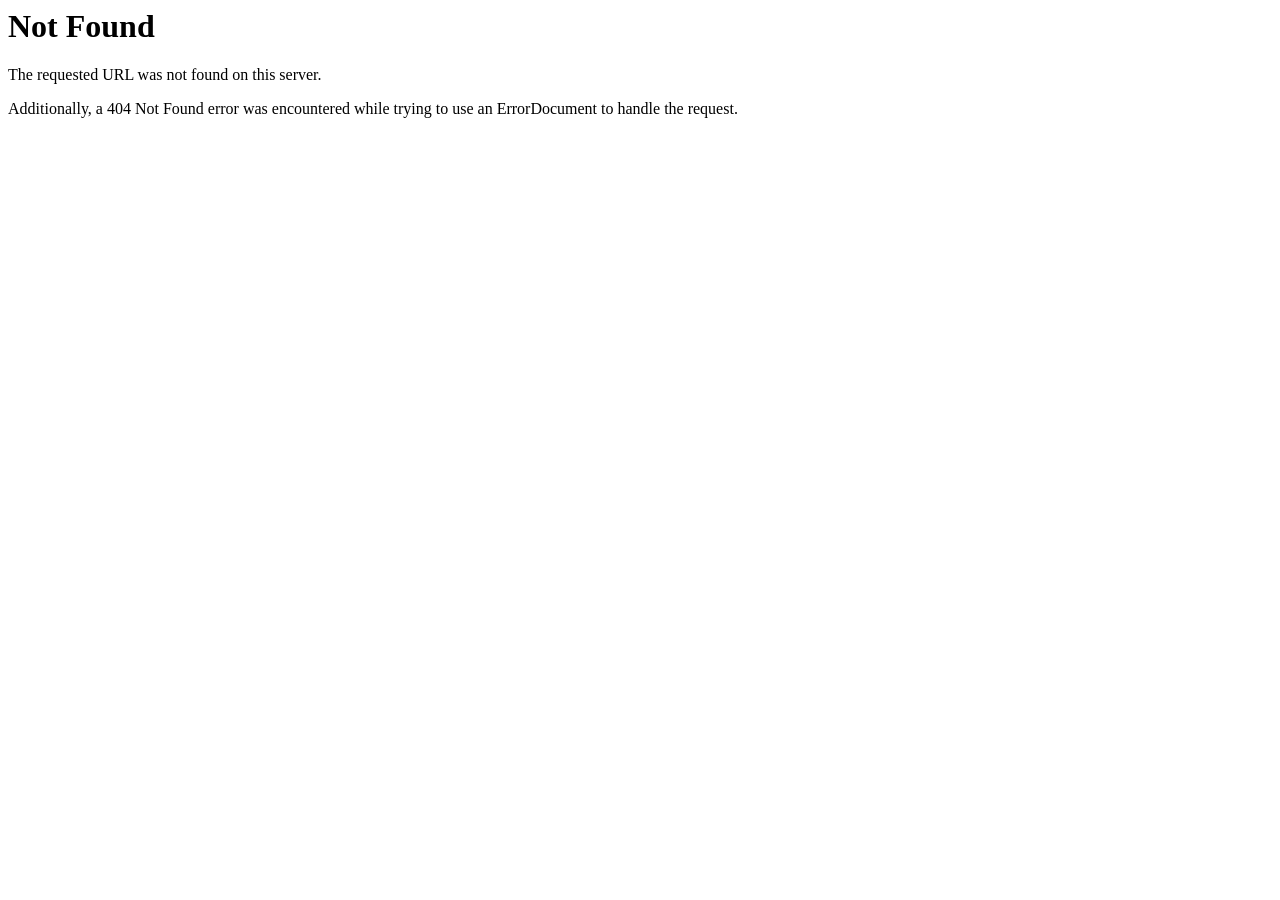
<file: Code/css/mCSB_buttons.html>
<!DOCTYPE HTML PUBLIC "-//IETF//DTD HTML 2.0//EN">
<html><head>
<title>404 Not Found</title>
</head><body>
<h1>Not Found</h1>
<p>The requested URL was not found on this server.</p>
<p>Additionally, a 404 Not Found
error was encountered while trying to use an ErrorDocument to handle the request.</p>
</body></html>
</file>
<file: Code/css/a1.css>
body {
    background: #f5f5f5;
}

.service-card img {
    height: 220px;
    object-fit: cover;
}

.service-card {
    border-radius: 10px;
    margin: 20px;
    overflow: hidden;
}

table img {
    width: 100px;
    border-radius: 10px;
}
.help-banner{
    background: linear-gradient(to right, #e9a33a, #f2df49);
    color: #000;
    font-size: 32px;
    font-weight: 500;
    text-transform: uppercase;
    padding: 18px 20px;
    border-radius: 2px;
    letter-spacing: 1px;
    width: 100%;
}
.image-container {
			position: relative;
			display: inline-block;
		}

		.hover-img {
			position: absolute;
			top: 0;
			left: 0;
			opacity: 0;
			transition: opacity 0.5s ease;
			/* Fade effect */
		}

		.image-container:hover .hover-img {
			opacity: 1;
		}

		/* NAVBAR */
		.navbar {
			background: linear-gradient(45deg, #ff6600, #000);
		}

		/* CAROUSEL */
		.carousel-item img {
			height: 90vh;
			object-fit: cover;
		}

		/* MOBILE FIX */
		@media(max-width:768px) {
			.carousel-item img {
				height: 60vh;
			}
		}

		/* FEATURES */
		.feature-box {
			padding: 25px;
			border-radius: 10px;
			background: #f8f9fa;
			transition: 0.3s;
		}

		.feature-box:hover {
			background: #ff6600;
			color: white;
		}



		/* CARD */
		.card {
			border: none;
			border-radius: 15px;
			transition: 0.3s;
		}

		.card:hover {
			transform: translateY(-8px);
			box-shadow: 0 10px 25px rgba(0, 0, 0, 0.2);
		}

		/* SERVICE LIST */
		.service-box {
			background: #fff;
			padding: 20px;
			border-radius: 10px;
		}

		/* FOOTER */
		footer {
			background: #111;
			color: white;
		}
</file>
<file: Code/css/style.css>
/* Stella Orr'e - Interior and Home Renovation HTML Template  */

/************ TABLE OF CONTENTS ***************
1. Fonts
2. Reset
3. Global
4. Main Header
5. Header Style Two
6. Header Style Three
7. Header Style Four
8. Header Style Five
9. Sticky Header
10. Page Title
11. Section Title
12. Services Section
13. Projects Section / Three
14. Fluid Section One
15. Testimonial Section
16. News Section / Style Two
17. Call To Action Section
18. Main Footer
19. Interior Section / Style Two / Style Three
20. Counter Section
21. Featured Section
22. Banner Section
23. News Section
24. Mission Section
25. Team Section
26. Contact Form Section
27. Welcome Section
28. Page Title
29. Services Dark Section
30. Services Light Section
31. Services Detail Section
32. Project Masonry Section
33. Our Blog Section
34. Blog Detail Section
35. Shop Banner Section
36. Shop Item Section
37. Shoping Cart Section
38. Checkout Section
39. Cart Section
40. Contact Form
41. Map Section

**********************************************/

/*** 

====================================================================
	Fonts
====================================================================

 ***/

@import url('https://fonts.googleapis.com/css?family=Lato:300,400,400i,700,700i,900,900i|Open+Sans:400,400i,600,600i,700,700i,800|Poppins:300,400,400i,500,500i,600,600i,700,700i,800,800i,900|Rufina:400,700');

/*
font-family: 'Open Sans', sans-serif;
font-family: 'Poppins', sans-serif;
font-family: 'Lato', sans-serif;
font-family: 'Rufina', serif;
*/

@import url('fontawesome-all.css');
@import url('animate.css');
@import url('flaticon.css');
@import url('owl.css');
@import url('jquery-ui.css');
@import url('jquery.timepicker.min.css');
@import url('jquery.fancybox.min.css');
@import url('jquery.bootstrap-touchspin.css');
@import url('scrollbar.css');

/*** 

====================================================================
	Reset
====================================================================

 ***/

*{
	margin:0px;
	padding:0px;
	border:none;
	outline:none;
	font-size: 100%;
}

/*** 

====================================================================
	Global Settings
====================================================================

 ***/

body {
	
	font-size:14px;
	color:#787878;
	line-height:1.6em;
	font-weight:400;
	background:#ffffff;
	-webkit-font-smoothing: antialiased;
	-moz-font-smoothing: antialiased;
	font-family: 'Open Sans', sans-serif;
}

.dark-layout{
	background-color:#1a1a1a;
}

a{
	text-decoration:none;
	cursor:pointer;
	color:#dfb162;
}

a:hover,
a:focus,
a:visited{
	text-decoration:none;
	outline:none;
}

h1,h2,h3,h4,h5,h6 {
	position:relative;
	font-weight:normal;
	margin:0px;
	background:none;
	line-height:1.2em;
	letter-spacing: -0.02em;
	font-family: 'Rufina', serif;
}

textarea{
	overflow:hidden;	
}

button{
	outline: none !important;
	cursor: pointer;
}

p{
	font-size: 16px;
	line-height: 1.6em;
	font-weight: 400;
	color: #555555;
}

.text{
	font-size: 16px;
	line-height: 1.6em;
	font-weight: 400;
	color: #555555;
	margin: 0;
}

::-webkit-input-placeholder{color: inherit;}
::-moz-input-placeholder{color: inherit;}
::-ms-input-placeholder{color: inherit;}

.auto-container{
	position:static;
	max-width:1210px;
	padding:0px 20px;
	margin:0 auto;
}

.large-container{
	position:static;
	max-width:1600px;
	padding:0px 15px;
	margin:0 auto;
}

.page-wrapper{
	position:relative;
	margin:0 auto;
	width:100%;
	min-width:300px;
	overflow: hidden;
	z-index: 9;
}

ul,li{
	list-style:none;
	padding:0px;
	margin:0px;	
}

.theme-btn{
	display:inline-block;
	-webkit-transition:all 0.3s ease;
	-moz-transition:all 0.3s ease;
	-ms-transition:all 0.3s ease;
	-o-transition:all 0.3s ease;
	transition:all 0.3s ease;
}

.theme-btn i{
	position: relative;
	display: inline-block;
	font-size: 14px;
	margin-left: 3px;
}

.centered{
	text-align:center !important;
}

/*Btn Style One*/

.btn-style-one{
	position: relative;
	display: inline-block;
	font-size: 13px;
	line-height: 30px;
	color: #242424;
	padding: 8px 26px;
	font-weight: 600;
	overflow: hidden;
	letter-spacing:3px;
	background-color: #dfb162;
	text-transform: uppercase;
	font-family: 'Open Sans', sans-serif;
}

.btn-style-one .txt{
	position:relative;
	z-index:1;
}

.btn-style-one:before{
	position: absolute;
    content: '';
    top: 0;
    left: 0;
    width: 100%;
    height: 100%;
    z-index: 1;
    opacity: 0;
    background-color: #ffffff;
    -webkit-transition: all 0.4s;
    -moz-transition: all 0.4s;
    -o-transition: all 0.4s;
    transition: all 0.4s;
    -webkit-transform: scale(0.5, 1);
    transform: scale(0.5, 1);
}

.btn-style-one:hover::before{
    opacity: 1;
    -webkit-transform: scale(1, 1);
    transform: scale(1, 1);
}

.btn-style-one:hover{
	color: #242424;
}

/* Btn Style Two */

.btn-style-two{
	position: relative;
	display: inline-block;
	font-size: 13px;
	line-height: 30px;
	color: #242424;
	padding: 10px 37px;
	font-weight: 600;
	overflow: hidden;
	letter-spacing:2px;
	background-color: #ffffff;
	text-transform: uppercase;
	transition: all 600ms ease;
    -moz-transition: all 600ms ease;
    -webkit-transition: all 600ms ease;
    -ms-transition: all 600ms ease;
    -o-transition: all 600ms ease;
	font-family: 'Poppins', sans-serif;
}

.btn-style-two .txt{
	position:relative;
	z-index:1;
}

.btn-style-two:before{
    content: '';
    position: absolute;
    top: 0;
    bottom: 0;
    left: 0;
	right: -50px;
	transition: all 600ms ease;
    -moz-transition: all 600ms ease;
    -webkit-transition: all 600ms ease;
    -ms-transition: all 600ms ease;
    -o-transition: all 600ms ease;
    border-right: 50px solid transparent;
    border-bottom: 80px solid #dfb162;
    -webkit-transform: translateX(-100%);
    transform: translateX(-100%);
}

.btn-style-two:hover::before{
    -webkit-transform: translateX(-49%);
    transform: translateX(-49%);
}

.btn-style-two:after{
	content: '';
    position: absolute;
    top: 0;
    right: 0;
    bottom: 0;
    left: -50px;
	transition: all 600ms ease;
    -moz-transition: all 600ms ease;
    -webkit-transition: all 600ms ease;
    -ms-transition: all 600ms ease;
    -o-transition: all 600ms ease;
    border-left: 50px solid transparent;
    border-top: 80px solid #dfb162;
    -webkit-transform: translateX(100%);
    transform: translateX(100%);
}

.btn-style-two:hover::after{
    -webkit-transform: translateX(49%);
    transform: translateX(49%);
}

.btn-style-two:hover{
	color: #ffffff;
}

/* Btn Style Three */

.btn-style-three{
	position: relative;
	display: inline-block;
	font-size: 22px;
	line-height: 30px;
	padding: 14px 45px;
	font-weight: 700;
	overflow: hidden;
	letter-spacing:1px;
	border-radius:3px;
	background-color: #101010;
	text-transform: capitalize;
	color: rgba(255,255,255,0.30);
	font-family: 'Rufina', serif;
	border:1px solid rgba(255,255,255,0.10);
	box-shadow:0px 0px 15px rgba(0,0,0,0.15);
}

.btn-style-three .txt{
	position:relative;
	z-index:1;
}

.btn-style-three:before{
    content: '';
    position: absolute;
    top: 0;
    bottom: 0;
    left: 0;
	right: -50px;
	transition: all 600ms ease;
    -moz-transition: all 600ms ease;
    -webkit-transition: all 600ms ease;
    -ms-transition: all 600ms ease;
    -o-transition: all 600ms ease;
    border-right: 50px solid transparent;
    border-bottom: 80px solid #dfb162;
    -webkit-transform: translateX(-100%);
    transform: translateX(-100%);
}

.btn-style-three:hover::before{
    -webkit-transform: translateX(-49%);
    transform: translateX(-49%);
}

.btn-style-three:after{
	content: '';
    position: absolute;
    top: 0;
    right: 0;
    bottom: 0;
    left: -50px;
	transition: all 600ms ease;
    -moz-transition: all 600ms ease;
    -webkit-transition: all 600ms ease;
    -ms-transition: all 600ms ease;
    -o-transition: all 600ms ease;
    border-left: 50px solid transparent;
    border-top: 80px solid #dfb162;
    -webkit-transform: translateX(100%);
    transform: translateX(100%);
}

.btn-style-three:hover::after{
    -webkit-transform: translateX(49%);
    transform: translateX(49%);
}

.btn-style-three .txt{
	position:relative;
}

.btn-style-three:hover{
	color: #ffffff;
}

/* Btn Style Four */

.btn-style-four{
	position: relative;
	display: inline-block;
	font-size: 13px;
	line-height: 30px;
	color: #ffffff;
	padding: 9px 37px;
	font-weight: 600;
	overflow: hidden;
	letter-spacing:2px;
	background-color: #dfb162;
	text-transform: uppercase;
	font-family: 'Poppins', sans-serif;
}

.btn-style-four .txt{
	position:relative;
	z-index:1;
}

.btn-style-four:before{
    content: '';
    position: absolute;
    top: 0;
    bottom: 0;
    left: 0;
	right: -50px;
	transition: all 600ms ease;
    -moz-transition: all 600ms ease;
    -webkit-transition: all 600ms ease;
    -ms-transition: all 600ms ease;
    -o-transition: all 600ms ease;
    border-right: 50px solid transparent;
    border-bottom: 80px solid #222222;
    -webkit-transform: translateX(-100%);
    transform: translateX(-100%);
}

.btn-style-four:hover::before{
    -webkit-transform: translateX(-49%);
    transform: translateX(-49%);
}

.btn-style-four:after{
	content: '';
    position: absolute;
    top: 0;
    right: 0;
    bottom: 0;
    left: -50px;
	transition: all 600ms ease;
    -moz-transition: all 600ms ease;
    -webkit-transition: all 600ms ease;
    -ms-transition: all 600ms ease;
    -o-transition: all 600ms ease;
    border-left: 50px solid transparent;
    border-top: 80px solid #222222;
    -webkit-transform: translateX(100%);
    transform: translateX(100%);
}

.btn-style-four:hover::after{
    -webkit-transform: translateX(49%);
    transform: translateX(49%);
}

.btn-style-four .txt{
	position:relative;
}

.btn-style-four:hover{
	color: #ffffff;
}

/*=== List Style One ===*/

.list-style-one{
	position:relative;
}

.list-style-one li{
	position:relative;
	font-size:16px;
	line-height:24px;
	color: #242424;
	font-weight:400;
	padding-left:32px;
	margin-bottom: 12px;
}

.list-style-one li:before{
	position: absolute;
	left: 0;
	top: 0;
	font-size: 14px;
	line-height: 24px;
	color: #242424;
	content: "\f176";
	font-weight:700;
	font-family: "Flaticon";
}

.list-style-one li a:hover{
	color: #44bce2;
}

/*=== List Style Two ===*/

.list-style-two{
	position:relative;
}

.list-style-two li{
	position:relative;
	font-size:16px;
	line-height:24px;
	color: black;
	font-weight:400;
	margin-bottom: 14px;
}

/*=== List Style Three ===*/

.list-style-three{
	position:relative;
}

.list-style-three li{
	position:relative;
	font-size:20px;
	line-height:24px;
	color: #242424;
	font-weight:400;
	padding-left:32px;
	margin-bottom: 16px;
	font-family: 'Rufina', serif;
}

.list-style-three li:before{
	position: absolute;
	left: 0;
	top: 0;
	font-size: 14px;
	line-height: 24px;
	color: #ffb600;
	content: "\f176";
	font-weight:700;
	font-family: "Flaticon";
}

.list-style-three li a:hover{
	color: #44bce2;
}

/*=== List Style Four ===*/

.list-style-four{
	position:relative;
}

.list-style-four li{
	position:relative;
	font-size:20px;
	line-height:24px;
	color: #797979;
	font-weight:700;
	margin-bottom: 16px;
	font-family: 'Rufina', serif;
}

.theme_color{
	color:#dfb162;
}

.pull-right{
	float: right;
}

.pull-left{
	float: left;
}

.preloader{ 
	position:fixed; 
	left:0px; 
	top:0px; 
	width:100%; 
	height:100%; 
	z-index:999999; 
	background-color:#ffffff; 
	background-position:center center; 
	background-repeat:no-repeat; 
	background-image:url(../images/icons/preloader.svg);
}

img{
	display:inline-block;
	max-width:100%;
	height:auto;	
}

.dropdown-toggle::after{
	display: none;
}

.fa{
	line-height: inherit;
}

/*** 

====================================================================
	Scroll To Top style
====================================================================

***/

.scroll-to-top{
	position:fixed;
	bottom:20px;
	right:20px;
	width:48px;
	height:48px;
	color:#ffffff;
	font-size:20px;
	line-height:48px;
	text-align:center;
	z-index:100;
	cursor:pointer;
	background:#1b1a1c;
	display:none;
	border-radius: 5px;
	-webkit-transition:all 300ms ease;
	-moz-transition:all 300ms ease;
	-ms-transition:all 300ms ease;
	-o-transition:all 300ms ease;
	transition:all 300ms ease;
}

.scroll-to-top:hover{
	background:#dfb162;
}

/*** 

====================================================================
	Main Header style
====================================================================

***/

.main-header{
	position:absolute;
	left:0px;
	top:0px;
	right:0px;
	display: block;
	z-index: 99999;
}

.main-header .header-top{
	position: relative;
	background-color:#0f0f0f;
	border-bottom:1px solid rgba(255,255,255,0.10);
}

.main-header .header-top .top-right{
	position: relative;
	float: right;
}

.main-header .header-top .info-list{
	position: relative;
	float:left;
}

.main-header .header-top .info-list li{
	position: relative;
	float: left;
	font-size: 15px;
	line-height: 30px;
	color: #8c8c8c;
	font-weight: 400;
	padding: 10px 0px;
}

.main-header .header-top .info-list li a{
	position:relative;
	color: #8c8c8c;
	margin-right: 18px;
	padding-right:18px;
	border-right:1px solid #8c8c8c;
	-webkit-transition:all 300ms ease;
	-moz-transition:all 300ms ease;
	-ms-transition:all 300ms ease;
	-o-transition:all 300ms ease;
	transition:all 300ms ease;
	font-family: 'Poppins', sans-serif;
}

.main-header .header-top .info-list li:last-child a{
	margin-right:0px;
	padding-right:0px;
	border:none;
}

.main-header .header-top .info-list li a:hover{
	color:#ffffff;
}

.main-header .header-top .info-list li.quote a{
	position:relative;
	color:#dfb162;
	font-weight:500;
	letter-spacing:1px;
	text-transform:uppercase;
}

/* Dropdown Language */

.main-header .language{
	position:relative;
	float:left;
	padding:13px 0px;
	margin-left:28px;
}

.main-header .language .dropdown-menu{
	top:100%;
	left:0px;
	width:180px;	
	border-radius:0px;
	margin-top:13px;
	background-color:#222222;
	border:none;
	padding:0px;
    border-top:3px solid #dfb162;
}

.main-header .language > a{
	position:relative;
	color:#d4c0cd;
	border:0px;
	font-size:15px;
	padding:0px 0px;
	border-radius:0px;
	background:none !important;
}

.main-header language a:hover{
	background:none;
}

.main-header .language > a:focus{
	box-shadow:none;
}

.main-header .language .dropdown-menu > li{
	padding:0px !important;
	margin:0px !important;
	float:none;
	width:100%;
	display:block !important;
    border-bottom: 1px solid rgba(255,255,255,0.20);
}

.main-header .language .dropdown-menu > li:last-child{
	border-bottom:none;	
}

.main-header .language .dropdown-menu > li > a{
	padding:10px 18px;
	color:#ffffff !important;
	text-align:left;
	display:block;
	font-size:14px;
	-webkit-transition:all 300ms ease;
	-ms-transition:all 300ms ease;
	-o-transition:all 300ms ease;
	-moz-transition:all 300ms ease;
	transition:all 300ms ease;
}

.main-header .language .dropdown-menu > li > a:hover{
	color:#ffffff !important;
	background-color:#dfb162;
}

/* Top Right*/

.main-header .header-top .top-left{
	position: relative;
	float: left;
}

.main-header .header-top .top-left .text{
	position: relative;
	display: block;
	font-size: 15px;
	line-height: 27px;
	color: #9d9d9d;
	z-index:1;
	font-weight: 400;
	padding: 11px 0px;
	font-family: 'Poppins', sans-serif;
}

.main-header .header-top .top-left .text .icon{
	position:relative;
	color:#9a8b94;
	font-size:16px;
	line-height:1em;
	margin-right:10px;
}

.main-header .header-top .top-left .text .number{
	color:#dfb162;
	font-size:18px;
	font-weight:500;
	-webkit-transition:all 300ms ease;
	-moz-transition:all 300ms ease;
	-ms-transition:all 300ms ease;
	-o-transition:all 300ms ease;
	transition:all 300ms ease;		
}

.main-header .header-top .top-left .text .number:hover{
	color:#ffffff;
}

.main-header .header-top .top-right{
	position:relative;
	float:right;
}

/*=== Header Upper ===*/

.main-header .header-upper{
	position:relative;
	width:100%;
	top: 0;
	z-index:5;
	background-color:rgba(15,15,15,0.85);
}

.header-style-one .header-upper{
	position:absolute;
	left:0;
	top:51px;
}

.main-header .header-upper .logo-outer{
	position:relative;
	float: left;
	z-index:25;
	padding: 5px 0px;
	-webkit-transition:all 600ms ease;
	-moz-transition:all 600ms ease;
	-ms-transition:all 600ms ease;
	-o-transition:all 600ms ease;
	transition:all 600ms ease;
}

.main-header .logo-outer .logo img{
	position:relative;
	display:inline-block;
	max-width:106px;
}

.main-header .header-upper .nav-outer{
	position:relative;
	float: right;
}

/*=== Header Lower ===*/

.main-header .header-lower{
	position: relative;
	-webkit-transition:all 600ms ease;
	-moz-transition:all 600ms ease;
	-ms-transition:all 600ms ease;
	-o-transition:all 600ms ease;
	transition:all 600ms ease;
}

.main-menu{
	position:relative;
	float:left;
}

.main-menu .navbar-collapse{
	padding:0px;	
}

.main-menu .navigation{
	position:relative;
	margin:0px;
	font-family: 'Poppins', sans-serif;
}

.main-menu .navigation > li{
	position:relative;
	float:left;
	padding:22px 0px;
	margin-right: 28px;
	-webkit-transition:all 600ms ease;
	-moz-transition:all 600ms ease;
	-ms-transition:all 600ms ease;
	-o-transition:all 600ms ease;
	transition:all 600ms ease;
}

.main-menu .navigation > li:last-child{
	margin-right:0px;
}

.main-menu .navigation > li > a{
	position:relative;
	display:block;
	text-align:center;
	font-size:16px;
	line-height:35px;
	font-weight:400;
	opacity:1;
	color:#ffffff;
	padding: 0px;
	text-transform:none;
	-webkit-transition:all 300ms ease;
	-moz-transition:all 300ms ease;
	-ms-transition:all 300ms ease;
	-o-transition:all 300ms ease;
	transition:all 300ms ease;
	font-family: 'Poppins', sans-serif;
}

.main-menu .navigation > li:hover > a,
.main-menu .navigation > li.current > a{
	color: #dfb162;
}

.main-menu .navigation > li > ul{
	position:absolute;
	left:0px;
	top:100%;
	width:240px;
	z-index:100;
	opacity: 1;
	padding: 10px 0;
	background:#161616;
	border-top: 1px solid #dfb162;
	-webkit-transform: translateY(50px);
	-ms-transform: translateY(50px);
	transform: translateY(50px);
	-webkit-transition:all 300ms linear;
	-moz-transition:all 300ms linear;
	-ms-transition:all 300ms linear;
	-o-transition:all 300ms linear;
	transition:all 300ms linear;
}

.main-menu .navigation > li > ul > li{
	position:relative;
	width:100%;
	padding:0 25px;
}

.main-menu .navigation > li > ul > li > a{
	position:relative;
	display:block;
	padding:12px 0px;
	line-height:20px;
	font-weight:400;
	font-size:15px;
	text-align:left;
	color:rgba(255,255,255,0.90);
	border-bottom: 1px solid rgba(255,255,255,0.10);
	text-transform:capitalize;
	-webkit-transition:all 300ms ease;
	-moz-transition:all 300ms ease;
	-ms-transition:all 300ms ease;
	transition:all 300ms ease;
}

.main-menu .navigation > li > ul > li:last-child > a{
	border-bottom: 0;
}

.main-menu .navigation > li > ul > li:hover > a{
	color: #dfb162;
	padding-left: 15px;
}

.main-menu .navigation > li > ul > li > a:before{
	position: absolute;
	left: 0;
	top: 12px;
	font-size: 14px;
	line-height: 20px;
	color: #dfb162;
	opacity: 0;
	visibility: hidden;
	font-family: 'Font Awesome 5 Free';
	content: "\f105";
	font-weight: 800;
	-webkit-transition: all 300ms ease;
	-moz-transition: all 300ms ease;
	-ms-transition: all 300ms ease;
	-o-transition: all 300ms ease;
	transition: all 300ms ease;
}

.main-menu .navigation > li > ul > li:hover > a:before{
	opacity: 1;
	visibility: visible;
}

.main-menu .navigation > li > ul > li.dropdown > a:after{
	font-family: 'Font Awesome 5 Free';
	content: "\f105";
	font-weight: 800;
	position:absolute;
	right:0px;
	top:12px;
	width:10px;
	display:block;
	line-height:20px;
	font-size:14px;
	text-align:center;
	z-index:5;	
}

.main-menu .navigation > li > ul > li > ul{
	position:absolute;
	left:100%;
	top: -20px;
	width:240px;
	z-index:100;
	opacity: 1;
	padding: 10px 0;
	background:#161616;
	border-top: 1px solid #dfb162;
	-webkit-transform: translateX(50px);
	-ms-transform: translateX(50px);
	transform: translateX(50px);
	-webkit-transition:all 300ms linear;
	-moz-transition:all 300ms linear;
	-ms-transition:all 300ms linear;
	-o-transition:all 300ms linear;
	transition:all 300ms linear;
}

.main-menu .navigation > li > ul > li > ul > li{
	position:relative;
	width:100%;
	padding:0 25px;
}

.main-menu .navigation > li > ul > li > ul > li > a{
	position:relative;
	display:block;
	padding:12px 0px;
	line-height:20px;
	font-weight:400;
	font-size:15px;
	text-align:left;
	color:rgba(255,255,255,0.90);
	border-bottom: 1px solid rgba(255,255,255,0.10);
	text-transform:capitalize;
	-webkit-transition:all 300ms ease;
	-moz-transition:all 300ms ease;
	-ms-transition:all 300ms ease;
	transition:all 300ms ease;
}

.main-menu .navigation > li > ul > li  > ul > li > a:hover{
	color: #dfb162;
	padding-left: 15px;
}

.main-menu .navigation > li > ul > li  > ul > li:last-child > a{
	border-bottom: 0;
}

.main-menu .navigation > li > ul > li  > ul > li > a:before{
	position: absolute;
	left: 0;
	top: 12px;
	font-size: 14px;
	line-height: 20px;
	color: #dfb162;
	opacity: 0;
	visibility: hidden;
	font-family: 'Font Awesome 5 Free';
	content: "\f105";
	font-weight: 800;
	-webkit-transition: all 300ms ease;
	-moz-transition: all 300ms ease;
	-ms-transition: all 300ms ease;
	-o-transition: all 300ms ease;
	transition: all 300ms ease;
}

.main-menu .navigation > li > ul > li  > ul > li:hover > a:before{
	opacity: 1;
	visibility: visible;

}

.main-menu .navigation > li.dropdown:hover > ul{
	-webkit-transform: translateY(0px);
	-ms-transform: translateY(0px);
	transform: translateY(0px);
	visibility:visible;
	opacity:1;
	top: 100%;
}

.main-menu .navigation li > ul > li.dropdown:hover > ul{
	visibility:visible;
	opacity:1;
	-webkit-transform: translateX(0px);
	-ms-transform: translateX(0px);
	transform: translateX(0px);
}

.main-menu .navbar-collapse > ul li.dropdown .dropdown-btn{
	position:absolute;
	right:10px;
	top:8px;
	width:34px;
	height:30px;
	border:1px solid #ffffff;
	text-align:center;
	font-size:18px;
	font-weight:700;
	line-height:28px;
	background:#ffffff;
	color:#dfb162;
	cursor:pointer;
	z-index:5;
	display:none;
}

.main-header .outer-box{
	position: relative;
	float: right;
}

.main-header .outer-box .search-box-btn{
	position: relative;
	float: right;
	color:#ffffff;
	padding: 29px 0px;
	margin-left: 25px;
	font-size:18px;
	cursor:pointer;
	-webkit-transition:all 600ms ease;
	-moz-transition:all 600ms ease;
	-ms-transition:all 600ms ease;
	-o-transition:all 600ms ease;
	transition:all 600ms ease;
}

.main-header .outer-box .search-box-btn .icon{
	padding-left:20px;
	border-left:1px solid #888989;
}

.main-header .outer-box .btn-box{
	position:relative;
	float:right;
}

.main-header .outer-box .btn-box .quote-btn{
	position: relative;
    color: #ffffff;
    font-size: 18px;
    font-weight: 500;
    padding: 20px 45px;
	line-height: 23px;
    background-color: #000000;
    font-family: 'Poppins', sans-serif;
}

.header-style-one.fixed-header .header-upper,
.header-style-one.fixed-header .header-lower,
.header-style-three.fixed-header .header-upper,
.header-style-three.fixed-header .header-lower{
    position: fixed;
    left: 0px;
    top: 0px;	
}

.fixed-header .header-upper .logo-outer{
	padding:0px 0px;
}

.fixed-header .main-menu .navigation > li{
	padding:17px 0px;
}

.fixed-header .outer-box .search-box-btn{
	padding:24px 0px;
}

/* Header Style Two */

.header-style-two{
	position:relative;
	margin-bottom:80px;
}

.header-style-two .header-upper{
	position:fixed;
	width:100%;
	background:#1a1a1a;
}

.header-style-two .outer-container{
	padding:0px 90px 0px;
}

/* Header Style Three */

.header-style-three{
	position:relative;
	margin-bottom:80px;
}

.header-style-three .header-upper{
	background:none;
	position:absolute;
	left:0;
	top:51px;
	width:100%;
}

.header-style-three.fixed-header .header-upper{
	background-color:#ffffff;
	border-bottom:1px solid #f9f9f9;
}

.header-style-three .main-menu .navigation > li > a{
	color:#242424;
}

.header-style-three .outer-box .search-box-btn{
	color:#242424;
}

.header-style-four{
	position:relative;
	margin-bottom:80px;
}

.header-style-four .header-upper{
	position:fixed;
	left:0;
	top:0;
	background-color:#1b1b1b;
}

/* Header Style Five */

.header-style-five{
	position:relative;
}

.header-style-five .header-upper{
	position:relative;
	padding:17px 0px;
	background:url(../images/background/4.jpg) repeat;
}

.header-style-five .header-lower{
	position:absolute;
	width:100%;
	top:100%;
	background:none;
}

.header-style-five .header-lower .nav-outer{
	background-color:#dfb162;
}

.header-style-five .header-upper .info-outer{
	position:relative;
	float:right;
	padding-top:13px;
}

.header-style-five.fixed-header .header-upper .logo-outer{
	padding:5px 0px;
}

.header-style-five .header-upper .info-outer .info-box{
	position:relative;
	float:left;
	padding-left:45px;
}

.header-style-five .header-upper .info-outer .info-box .icon{
	position:absolute;
	left:0px;
	top:17px;
	color:#898989;
	font-size:24px;
	line-height:1em;
}

.header-style-five .header-upper .info-outer .info-box .text{
	position:relative;
	color:#8e8e8e;
	font-size:15px;
	font-weight:400;
	font-family: 'Poppins', sans-serif;
}

.header-style-five .header-upper .info-outer .info-box .text strong{
	font-weight:400;
	color:#9d9d9d;
	display:block;
}

.header-style-five .header-upper .info-outer .info-box .number{
	font-weight:600;
	color:#dfb162;
	font-size:22px;
	margin-top:6px;
	display:inline-block;
}

.header-style-five .main-menu .navigation > li{
	padding:14px 32px;
	margin:0px;
}

.header-style-five .main-menu .navigation > li:before{
	position:absolute;
	content:'';
	right:0px;
	top:0px;
	width:2px;
	height:100%;
	background:url(../images/icons/separator.jpg) no-repeat;
}

.header-style-five .main-menu .navigation > li > a{
	color:#242424;
	font-size:16px;
	font-weight:500;
	font-family: 'Poppins', sans-serif;
}

.header-style-five .outer-box .search-box-btn{
	color:#242424;
	padding:20px 25px;
}

.header-style-five .outer-box .search-box-btn .icon{
	border:none;
	padding-left:0px;
}

.header-style-five .fixed-outer{
	position:relative;
	top:0%;
	left:0%;
	width:100%;
}

.header-style-five.fixed-header .fixed-outer{
	position:fixed;
}

/*** 

====================================================================
				Sticky Header
====================================================================

***/

.sticky-header{
    position: fixed;
    visibility: hidden;
    opacity: 0;
    left: 0px;
    top: 0px;
    width: 100%;
    padding: 0px 0px;
    z-index: -1;
    background: #ffffff;
    -webkit-box-shadow: 0 0 15px rgba(0,0,0,0.10);
    -moz-box-shadow: 0 0 15px rgba(0,0,0,0.10);
    -ms-box-shadow: 0 0 15px rgba(0,0,0,0.10);
    -o-box-shadow: 0 0 15px rgba(0,0,0,0.10);
    box-shadow: 0 0 15px rgba(0,0,0,0.10);
    -webkit-transition: top 300ms ease;
    -moz-transition: top 300ms ease;
    -ms-transition: top 300ms ease;
    -o-transition: top 300ms ease;
    transition: top 300ms ease;
}

.fixed-header .sticky-header{
	opacity:1;
	z-index: 99999;
	visibility:visible;
}

.fixed-header .sticky-header .logo{
	padding: 10px 0;
}

.sticky-header .main-menu .navigation > li{
	margin-left: 32px !important;
	padding: 0;
	margin-right: 0;
	background-color: transparent;
}

.sticky-header .main-menu .navigation > li > a:before,
.sticky-header .main-menu .navigation > li:after{
	display: none !important;
}

.sticky-header .main-menu .navigation > li > a{
	padding:23px 0px !important;
	line-height:30px;
	font-size:16px;
	font-weight:600;
	color:#222222;
	text-transform:capitalize;
	-webkit-transition: all 300ms ease;
	-moz-transition: all 300ms ease;
	-ms-transition: all 300ms ease;
	-o-transition: all 300ms ease;
	transition: all 300ms ease;
}

.sticky-header .main-menu .navigation > li:hover > a,
.sticky-header .main-menu .navigation > li.current > a,
.sticky-header .main-menu .navigation > li.current-menu-item > a{
	opacity:1;
	color: #dfb162;
}

/*** 

====================================================================
			Mobile Menu
====================================================================

***/

.nav-outer .mobile-nav-toggler{
	position: relative;
	font-size: 36px;
	line-height: 40px;
	cursor: pointer;
	color:#dfb162;
	padding:20px 0px 0px;
	display: none;
}

.mobile-menu{
	position: fixed;
	right: 0;
	top: 0;
	width: 300px;
	padding-right:30px;
	max-width:100%;
	height: 100%;
	opacity: 0;
	visibility: hidden;
	z-index: 999999;
}

.mobile-menu .mCSB_inside>.mCSB_container{
	margin-right:5px;	
}

.mobile-menu .navbar-collapse{
	display:block !important;	
}

.mobile-menu .nav-logo{
	position:relative;
	padding:30px 25px;
	text-align:left;	
}

.mobile-menu-visible{
	overflow: hidden;
}

.mobile-menu-visible .mobile-menu{
	opacity: 1;
	visibility: visible;
}

.mobile-menu .menu-backdrop{
	position: fixed;
	right: 0;
	top: 0;
	width: 100%;
	height: 100%;
	z-index: 1;
	background:#dfb162;
	-webkit-transform: translateX(101%);
	-ms-transform: translateX(101%);
	transform: translateX(101%);
	transition: all 900ms ease;
    -moz-transition: all 900ms ease;
    -webkit-transition: all 900ms ease;
    -ms-transition: all 900ms ease;
    -o-transition: all 900ms ease;
}

.mobile-menu-visible .mobile-menu .menu-backdrop{
	opacity: 0.70;
	visibility: visible;
	-webkit-transition:all 0.7s ease;
	-moz-transition:all 0.7s ease;
	-ms-transition:all 0.7s ease;
	-o-transition:all 0.7s ease;
	transition:all 0.7s ease;
	-webkit-transform: translateX(0%);
	-ms-transform: translateX(0%);
	transform: translateX(0%);
}

.mobile-menu .menu-box{
	position: absolute;
	left: 0px;
	top: 0px;
	width: 100%;
	height: 100%;
	max-height: 100%;
	overflow-y: auto;
	background: #202020;
	padding: 0px 0px;
	z-index: 5;
	opacity: 0;
	visibility: hidden;
	border-radius: 0px;
	-webkit-transform: translateX(101%);
	-ms-transform: translateX(101%);
	transform: translateX(101%);
}

.mobile-menu-visible .mobile-menu .menu-box{
	opacity: 1;
	visibility: visible;
	-webkit-transition:all 0.7s ease;
	-moz-transition:all 0.7s ease;
	-ms-transition:all 0.7s ease;
	-o-transition:all 0.7s ease;
	transition:all 0.7s ease;
	-webkit-transform: translateX(0%);
	-ms-transform: translateX(0%);
	transform: translateX(0%);
}

.mobile-menu .close-btn{
	position: absolute;
	right: 10px;
	top: 10px;
	line-height: 30px;
	width: 24px;
	text-align: center;
	font-size: 16px;
	color: #ffffff;
	cursor: pointer;
	z-index: 10;
	-webkit-transition:all 0.9s ease;
	-moz-transition:all 0.9s ease;
	-ms-transition:all 0.9s ease;
	-o-transition:all 0.9s ease;
	transition:all 0.9s ease;
}

.mobile-menu-visible .mobile-menu .close-btn{
	-webkit-transform:rotate(360deg);
	-ms-transform:rotate(360deg);
	transform:rotate(360deg);
}

.mobile-menu .close-btn:hover{
	color:#dfb162;
	-webkit-transform:rotate(90deg);
	-ms-transform:rotate(90deg);
	transform:rotate(90deg);
}

.mobile-menu .navigation{
	position: relative;
	display: block;
	width: 100%;
	float: none;
	font-family: 'Poppins', sans-serif;
}

.mobile-menu .navigation li{
	position: relative;
	display: block;
	border-top: 1px solid rgba(255,255,255,0.10);
}

.mobile-menu .navigation:last-child{
	border-bottom: 1px solid rgba(255,255,255,0.10);
}

.mobile-menu .navigation li > ul > li:first-child{
	border-top: 1px solid rgba(255,255,255,0.10);
}

.mobile-menu .navigation li > a{
	position: relative;
	display: block;
	line-height: 24px;
	padding: 10px 25px;
	font-size: 14px;
	font-weight: 400;
	color: #ffffff;
	text-transform: uppercase;
	-webkit-transition: all 500ms ease;
	-moz-transition: all 500ms ease;
	-ms-transition: all 500ms ease;
	-o-transition: all 500ms ease;
	transition: all 500ms ease;	
}

.mobile-menu .navigation li ul li > a{
	font-size: 14px;
	margin-left: 20px;
	text-transform: capitalize;
}

.mobile-menu .navigation li > a:before{
	content:'';
	position:absolute;
	left:0;
	top:0;
	height:0;
	border-left:5px solid #dfb162;
	-webkit-transition: all 500ms ease;
	-moz-transition: all 500ms ease;
	-ms-transition: all 500ms ease;
	-o-transition: all 500ms ease;
	transition: all 500ms ease;	
}

.mobile-menu .navigation li.current > a,
.mobile-menu .navigation li > a:hover{
	color:#dfb162;	
}

.mobile-menu .navigation li.current > a:before{
	height:100%;
}

.mobile-menu .navigation li.dropdown .dropdown-btn{
	position:absolute;
	right:6px;
	top:6px;
	width:32px;
	height:32px;
	text-align:center;
	font-size:16px;
	line-height:32px;
	color:#ffffff;
	background:rgba(255,255,255,0.10);
	cursor:pointer;
	border-radius:2px;
	-webkit-transition: all 500ms ease;
	-moz-transition: all 500ms ease;
	-ms-transition: all 500ms ease;
	-o-transition: all 500ms ease;
	transition: all 500ms ease;	
	z-index:5;
}

.mobile-menu .navigation li.dropdown .dropdown-btn.open{
	background:#dfb162;	
	-webkit-transform:rotate(90deg);
	-ms-transform:rotate(90deg);
	transform:rotate(90deg);	
}

.mobile-menu .navigation li > ul,
.mobile-menu .navigation li > ul > li > ul{
	display: none;
}

.mobile-menu .social-links{
	position:relative;
	text-align:center;
	padding:30px 25px;
}

.mobile-menu .social-links li{
	position:relative;
	display:inline-block;
	margin:0px 10px 10px;
}

.mobile-menu .social-links li a{
	position:relative;
	line-height:32px;
	font-size:16px;
	color:#ffffff;
	-webkit-transition: all 500ms ease;
	-moz-transition: all 500ms ease;
	-ms-transition: all 500ms ease;
	-o-transition: all 500ms ease;
	transition: all 500ms ease;	
}

.mobile-menu .social-links li a:hover{
	color:#dfb162;	
}

/*** 

====================================================================
		Section Title
====================================================================

***/

.sec-title{
	position:relative;
	margin-bottom:50px;
}

.sec-title h2{
	position: relative;
	display: block;
	font-size:38px;
	line-height: 1.2em;
	color: #242424;
	font-weight: 700;
}

.sec-title .text{
	position:relative;
	color:#797979;
	font-size:16px;
	line-height:1.9em;
	margin-top:12px;
}

.dark-layout .sec-title .text{
	color:#cccccc;	
}

.sec-title.light h2{
	color: #ffffff;
}

.sec-title.centered{
	text-align:center;
}

/*** 

====================================================================
	Section Title Two
====================================================================

***/

.sec-title-two{
	position:relative;
	z-index: 1;
	margin-bottom:50px;
	padding-bottom:20px;
}

.sec-title-two h2{
	position: relative;
	display: block;
	font-size:38px;
	line-height: 1.2em;
	color: #242424;
	font-weight: 700;
}

.sec-title-two:before{
	position:absolute;
	content:'';
	left:0px;
	bottom:0px;
	width:40px;
	height:2px;
	background-color:#dfb162;
}

.sec-title-two .title-text{
	position:relative;
	color:#797979;
	font-size:18px;
	line-height:1.8em;
	margin-top:5px;
}

.sec-title-two.centered:before{
	left:50%;
	margin-left:-20px;
}

.sec-title-two.light h2:before{
	background-color:#ffffff;
}

.sec-title-two.light h2{
	color: #ffffff;
}

.sec-title-two.light h2:after{
	background-color:#ffffff;
}

.sec-title-two.centered{
	text-align:center;
}

.sec-title-two.centered h2:before{
	left:50%;
	margin-left:-20px;
}

.sec-title-two.centered h2:after{
	left:50%;
	margin-left:-20px;
}

/*** 

====================================================================
	Search Popup
====================================================================

***/

.search-popup{
	position:fixed;
	left:0;
	top:0px;
	width:100%;
	height:100%;
	z-index:9999;
	visibility:hidden;
	opacity:0;
	overflow-y:auto;
	-webkit-transform:translateY(101%);
	-ms-transform:translateY(101%);
	transform:translateY(101%);
	-webkit-transform-origin:bottom;
	-ms-transform-origin:bottom;
	transform-origin:bottom;
	background:rgba(0,0,0,0.80);
	transition:all 700ms ease;
	-moz-transition:all 700ms ease;
	-webkit-transition:all 700ms ease;
	-ms-transition:all 700ms ease;
	-o-transition:all 700ms ease;
}

.search-popup .overlay-layer{
	position:absolute;
	left:0px;
	top:0px;
	right:0px;
	bottom:0px;
	display:block;
}

.search-popup.popup-visible{
	-webkit-transform:translateY(0%);
	-ms-transform:translateY(0%);
	transform:translateY(0%);
	visibility:visible;
	opacity:1;
}

.search-popup .close-search{
	position:absolute;
	right:25px;
	top:25px;
	font-size:22px;
	color:#ffffff;
	cursor:pointer;
	z-index:5;
}

.search-popup .close-search:hover{
	opacity:0.70;	
}

.search-popup .search-form{
	position:relative;
	padding:0px 15px 0px;
	max-width:1024px;
	margin:0 auto;	
	margin-top:200px;
	transition: all 900ms ease;
    -moz-transition: all 900ms ease;
    -webkit-transition: all 900ms ease;
    -ms-transition: all 900ms ease;
    -o-transition: all 900ms ease;
}

.search-popup .search-form fieldset{
	position:relative;
	border:7px solid rgba(255,255,255,0.50);
	-webkit-border-radius:12px;
	-ms-border-radius:12px;
	-o-border-radius:12px;
	-moz-border-radius:12px;
	border-radius:12px;
}

.search-popup .search-form fieldset input[type="search"]{
	position:relative;
	height:70px;
	padding:20px 220px 20px 30px;
	background:#ffffff;
	line-height:30px;
	font-size:24px;
	color:#233145;
	-webkit-border-radius:7px;
	-ms-border-radius:7px;
	-o-border-radius:7px;
	-moz-border-radius:7px;
	border-radius:7px;
}

.search-popup .search-form fieldset input[type="submit"]{
	position:absolute;
	display:block;
	right:0px;
	top:0px;
	text-align:center;
	width:220px;
	height:70px;
	padding:20px 10px 20px 10px;
	color:#ffffff !important;
	background:#e9c37a;
	line-height:30px;
	font-size:20px;
	cursor:pointer;
	text-transform:uppercase;
	-moz-border-radius:0px 7px 7px 0px;
	-ms-border-radius:0px 7px 7px 0px;
	-o-border-radius:0px 7px 7px 0px;
	-webkit-border-radius:0px 7px 7px 0px;
	border-radius:0px 7px 7px 0px;
}

.search-popup .search-form fieldset input[type="submit"]:hover{
	background:#e9c37a;
}

.search-popup h3{
	font-size:24px;
	color:#ffffff;
	margin-bottom:20px;
	text-align:center;	
}

.search-popup .recent-searches{
	font-size:16px;
	color:#ffffff;
	text-align:center;
}

.search-popup .recent-searches li{
	display:inline-block;
	margin:0px 10px 10px 0px;	
}

.search-popup .recent-searches li a{
	display:block;
	line-height:24px;
	border:1px solid #ffffff;
	padding:7px 15px;
	color:#ffffff;
	border-radius:3px;
	-webkit-transition: top 300ms ease;
    -moz-transition: top 300ms ease;
    -ms-transition: top 300ms ease;
    -o-transition: top 300ms ease;
    transition: top 300ms ease;
}

.search-popup .recent-searches li a:hover{
	color:#e9c37a;
	border-color:#e9c37a;	
}

/*** 

====================================================================
	Main Slider
====================================================================

***/

.main-slider{
	position:relative;
}

.main-slider.style-two .slide{
	padding:200px 0px 250px;
}

.main-slider.style-three .slide{
	padding:190px 0px 220px;
}

.main-slider.style-four .slide{
	padding:210px 0px 165px;
}

.main-slider.style-two:before{
	position:absolute;
	content:'';
	left:0px;
	top:0px;
	width:70px;
	height:100%;
	z-index:10;
	background-color:#1a1a1a;
}

.main-slider.style-two:after{
	position:absolute;
	content:'';
	right:0px;
	top:0px;
	width:70px;
	height:100%;
	z-index:10;
	background-color:#1a1a1a;
}

.main-slider .social-icons{
	position:absolute;
	left:25px;
	bottom:0px;
	z-index:11;
	text-align:center;
}

.main-slider .social-icons li{
	position:relative;
	margin-bottom:12px;
}

.main-slider .social-icons li:last-child{
	margin-bottom:0px;
}

.main-slider .social-icons li a{
	position:relative;
	font-size:14px;
	color:#6f6f70;
	transition:all 300ms ease;
	-moz-transition:all 300ms ease;
	-webkit-transition:all 300ms ease;
	-ms-transition:all 300ms ease;
	-o-transition:all 300ms ease;
}

.main-slider .social-icons li a:hover{
	color:#ffffff;
}

.main-slider .slide{
	position:relative;
	padding:300px 0px 210px;
	background-size:cover;
	background-repeat:no-repeat;
	background-position:center center;
}

.main-slider .slide .image-layer{
	position:absolute;
	left:0;
	top:0;
	width:100%;
	height:100%;
	background-repeat: no-repeat;
	background-position: center;
	background-size: cover;
	-webkit-transform:scale(1);
	-ms-transform:scale(1);
	transform:scale(1);
	-webkit-transition: all 6000ms linear;
	-moz-transition: all 6000ms linear;
	-ms-transition: all 6000ms linear;
	-o-transition: all 6000ms linear;
	transition: all 6000ms linear;
}

.main-slider .active .slide .image-layer{
	-webkit-transform:scale(1.15);
	-ms-transform:scale(1.15);
	transform:scale(1.15);
}

.main-slider .content{
	position:relative;
	z-index:10;
}

.main-slider .content h2{
	position:relative;
	color:#ffffff;
	font-size:62px;
	font-weight:700;
	line-height:1.1em;
	opacity: 0;
	-webkit-transition: all 1000ms ease;
	-moz-transition: all 100ms ease;
	-ms-transition: all 1000ms ease;
	-o-transition: all 1000ms ease;
	transition: all 1000ms ease;
	-webkit-transform: translateY(80px);
	-moz-transform: translateY(80px);
	-ms-transform: translateY(80px);
	-o-transform: translateY(80px);
	transform: translateY(80px);
}

.main-slider .active .content h2{
	opacity: 1;
	-webkit-transform: translateX(0);
	-moz-transform: translateX(0);
	-ms-transform: translateX(0);
	-o-transform: translateX(0);
	transform: translateX(0);
	transition-delay: 1000ms;
}

.main-slider .content .text{
	position:relative;
	color:#ffffff;
	font-size:18px;
	font-weight:300;
	line-height:1.8em;
	margin-top:35px;
	margin-bottom:40px;
	opacity: 0;
	max-width:570px;
	font-family: 'Open Sans', sans-serif;
	-webkit-transition: all 1000ms ease;
	-moz-transition: all 100ms ease;
	-ms-transition: all 1000ms ease;
	-o-transition: all 1000ms ease;
	transition: all 1000ms ease;
	-webkit-transform: translateY(80px);
	-moz-transform: translateY(80px);
	-ms-transform: translateY(80px);
	-o-transform: translateY(80px);
	transform: translateY(80px);
}

.main-slider .active .content .text{
	opacity: 1;
	-webkit-transform: translateX(0);
	-moz-transform: translateX(0);
	-ms-transform: translateX(0);
	-o-transform: translateX(0);
	transform: translateX(0);
	transition-delay: 1800ms;
}

.main-slider .content .theme-btn{
	opacity: 0;
	-webkit-transition: all 1000ms ease;
	-moz-transition: all 100ms ease;
	-ms-transition: all 1000ms ease;
	-o-transition: all 1000ms ease;
	transition: all 1000ms ease;
	-webkit-transform: translateY(80px);
	-moz-transform: translateY(80px);
	-ms-transform: translateY(80px);
	-o-transform: translateY(80px);
	transform: translateY(80px);
}

.main-slider .active .content .theme-btn{
	opacity: 1;
	-webkit-transform: translateX(0);
	-moz-transform: translateX(0);
	-ms-transform: translateX(0);
	-o-transform: translateX(0);
	transform: translateX(0);
	transition-delay: 2200ms;
}

.main-slider .owl-nav{
	position:absolute;
	left:0;
	top:50%;
	margin-top:-25px;
	width:100%;
	height:0;
	opacity:0;
	-webkit-transition:all 0.3s ease;
	-moz-transition:all 0.3s ease;
	-ms-transition:all 0.3s ease;
	-o-transition:all 0.3s ease;
	transition:all 0.3s ease;	
}

.main-slider:hover .owl-nav{
	opacity:1;	
}

.main-slider .owl-next{
	position:absolute;
	right:0px;
	top:0px;
	width:50px;
	height:60px;
	font-size:24px;
	line-height:60px;
	border-radius:5px 0px 0px 5px;
	opacity:0.70;
	text-align:center;
	color:#353535;
	background-image:none;
	-webkit-transition:all 0.5s ease;
	-moz-transition:all 0.5s ease;
	-ms-transition:all 0.5s ease;
	-o-transition:all 0.5s ease;
	transition:all 0.5s ease;
	background-color:rgba(255,255,255,0.90);
}

.main-slider .owl-prev{
	position:absolute;
	top:0;
	left:0px;
	width:50px;
	height:60px;
	font-size:24px;
	line-height:60px;
	border-radius:0px 5px 5px 0px;
	opacity:0.70;
	text-align:center;
	color:#353535;
	-webkit-transition:all 0.5s ease;
	-moz-transition:all 0.5s ease;
	-ms-transition:all 0.5s ease;
	-o-transition:all 0.5s ease;
	transition:all 0.5s ease;
	background-image:none;
	background-color:rgba(255,255,255,0.90);
}

.main-slider .owl-next:hover,
.main-slider .owl-prev:hover{
	background:#dfb162;
	opacity:1;	
}

.main-slider .owl-dots{
	position:absolute;
	left:0;
	bottom:30px;
	width:100%;
	text-align:center;	
}

.main-slider .owl-dots .owl-dot{
	position:relative;
	display:inline-block;
	width:14px;
	height:14px;
	margin:0px 4px;	
}

.main-slider .owl-dots .owl-dot span{
	position:relative;
	display:block;
	width:14px;
	height:14px;
	background:	rgba(255,255,255,0.90);
	border-radius:50%;
}

.main-slider .owl-dots .owl-dot.active span{
	background:#dfb162;	
}

/*** 

====================================================================
	Main Footer
====================================================================

***/

.main-footer{
	position:relative;
	background-color:#242424;
}

.main-footer .widgets-section{
	position:relative;
	padding:80px 0px 30px;
}

.main-footer .footer-widget{
	position:relative;
	margin-bottom:30px;
}

.main-footer .footer-widget h2{
	position:relative;
	font-size:20px;
	font-weight:400;
	color:#ffffff;
	padding-bottom:16px;
	margin-bottom:20px;
	text-transform:capitalize;
}

.main-footer .footer-widget h2:after{
	position:absolute;
	content:'';
	left:0px;
	bottom:0px;
	width:30px;
	height:1px;
	background-color:#dfb162;
}

.main-footer .logo-widget{
	position:relative;
}

.main-footer .logo-widget .logo{
	position:relative;
	margin-bottom:12px;
}

.main-footer .logo-widget .text{
	position:relative;
	color:#a8a8a8;
	font-size:14px;
	font-weight:400;
	padding-right:60px;
	margin-bottom:35px;
	line-height:1.9em;
}

.main-footer .logo-widget .social-icons{
	position:relative;
}

.main-footer .logo-widget .social-icons li{
	position:relative;
	margin-right:10px;
	display:inline-block;
}

.main-footer .logo-widget .social-icons li a{
	position:relative;
	width:36px;
	height:36px;
	font-size:14px;
	text-align:center;
	border-radius:50%;
	line-height:34px;
	color:#ffffff;
	font-weight:400;
	display:inline-block;
	border:1px solid rgba(255,255,255,0.30);
	-webkit-transition:all 300ms ease;
	-ms-transition:all 300ms ease;
	-o-transition:all 300ms ease;
	-moz-transition:all 300ms ease;
	transition:all 300ms ease;
}

.main-footer .logo-widget .social-icons li a:hover{
	color:#dfb162;
	border-color:#dfb162;
}

/* Links Widget */

.links-widget{
	position:relative;
}

.links-widget .list{
	position:relative;
}

.links-widget .list li{
	position:relative;
	margin-bottom:12px;
}

.links-widget .list li a{
	position:relative;
	color:#a8a8a8;
	font-size:15px;
	-webkit-transition:all 300ms ease;
	-ms-transition:all 300ms ease;
	-o-transition:all 300ms ease;
	-moz-transition:all 300ms ease;
	transition:all 300ms ease;
}

.links-widget .list li a:hover{
	color:#ffffff;
}

/* Contact Widget */

.contact-widget .contact-number{
	position:relative;
	color:#a8a8a8;
	font-size:20px;
	font-weight:400;
	margin-bottom:10px;
	display:inline-block;
	-webkit-transition:all 300ms ease;
	-ms-transition:all 300ms ease;
	-o-transition:all 300ms ease;
	-moz-transition:all 300ms ease;
	transition:all 300ms ease;
}

.contact-widget .contact-number:hover{
	color:#ffffff;
}

.contact-widget ul{
	position:relative;
}

.contact-widget ul li{
	position:relative;
	color:#a8a8a8;
	font-size:15px;
	line-height:1.9em;
	margin-bottom:6px;
}

.contact-widget ul li a{
	position:relative;
	color:#a8a8a8;
	font-size:15px;
	line-height:1.9em;
	margin-left:4px;
	display:inline-block;
	-webkit-transition:all 300ms ease;
	-ms-transition:all 300ms ease;
	-o-transition:all 300ms ease;
	-moz-transition:all 300ms ease;
	transition:all 300ms ease;
}

.contact-widget ul li a:hover{
	color:#ffffff;
}

/* Newsletter Widget */

.newsletter-widget .text{
	position:relative;
	color:#a8a8a8;
	font-size:15px;
	line-height:1.9em;
	margin-bottom:15px;
}

/*Newsletter Form*/

.newsletter-form{
	position:relative;
	margin-bottom:30px;
}

.newsletter-form .form-group{
    position: relative;
    display: block;
    z-index:1;
	margin-bottom: 0px;
}

.newsletter-form .form-group input[type="text"],
.newsletter-form .form-group input[type="tel"],
.newsletter-form .form-group input[type="email"],
.newsletter-form .form-group textarea {
    position: relative;
    width: 100%;
    line-height: 28px;
    padding: 10px 25px;
    height: 46px;
	color:#ffffff;
	display:inline-block;
    font-size: 14px;
    background: none;
	letter-spacing:1px;
	border:1px solid rgba(255,255,255,0.20);
    -webkit-transition: all 300ms ease;
    -ms-transition: all 300ms ease;
    -o-transition: all 300ms ease;
    -moz-transition: all 300ms ease;
    transition: all 300ms ease;
}

.newsletter-form textarea::-webkit-input-placeholder,
.newsletter-form input::-webkit-input-placeholder{
	color:#cccccc;
}

.newsletter-form .form-group input:focus{
	border-color:#dfb162;
}

.newsletter-form .form-group input[type="submit"],
.newsletter-form .form-group button {
	margin-top:25px;
}

.main-footer .footer-bottom{
	position:relative;
	padding:25px 0px;
	border-top:1px solid rgba(255,255,255,0.10);
}

.main-footer .footer-bottom .copyright{
	position:relative;
	color:#767676;
	font-size:14px;
}

.main-footer .footer-bottom .purchase{
	position:relative;
	color:#dfb162;
	font-size:14px;
}

/*** 

====================================================================
	Call To Action Section
====================================================================

***/

.call-to-action-section{
	position:relative;
	padding:150px 0px 90px;
	background-position:center bottom;
	background-repeat:no-repeat;
	background-attachment:fixed;
}

.call-to-action-section:before{
	position:absolute;
	content:'';
	left:0px;
	top:0px;
	width:100%;
	height:100%;
	display:block;
	background-color:rgba(0,0,0,0.45);
}

.call-to-action-section h2{
	position:relative;
	color:#ffffff;
	font-size:55px;
	font-weight:700;
	line-height:1.3em;
}

.call-to-action-section .text{
	position:relative;
	color:#ffffff;
	font-size:28px;
	font-weight:400;
	line-height:1.3em;
	margin-top:14px;
	max-width:820px;
	margin-bottom:40px;
	font-family: 'Rufina', serif;
}

/*** 

====================================================================
	Services Section
====================================================================

***/

.services-section{
	position:relative;
	padding:85px 0px 60px;
	background-color:#282d31;
}

.services-section .title-box{
	position:relative;
	padding-left:32px;
	margin-bottom:55px;
	border-left:1px solid rgba(255,255,255,0.20);
}

.services-section .title-box h2{
	position:relative;
	color:#dfb162;
	font-size:38px;
	line-height:1.3em;
}

.service-block{
	position:relative;
	margin-bottom:30px;
}

.service-block .inner-box{
	position:relative;
}

.service-block .inner-box .image{
	position:relative;
	overflow:hidden;
}

.service-block .inner-box .image img{
	position:relative;
	width:100%;
	display:block;
	-webkit-transform:translateX(50px) scale(1.3,1.3);
	-ms-transform:translateX(50px) scale(1.3,1.3);
	transform:translateX(50px) scale(1.3,1.3);
	-webkit-transition: all 300ms ease;
    -ms-transition: all 300ms ease;
    -o-transition: all 300ms ease;
    -moz-transition: all 300ms ease;
    transition: all 300ms ease;
}

.service-block .inner-box:hover .image img{
	-webkit-transform:translateX(0px);
	-ms-transform:translateX(0px);
	transform:translateX(0px);
}

.service-block .inner-box .image a{
	position:relative;
	display:block;
}

.service-block .inner-box .image a:before{
	position: absolute;
	left: 0;
	top: 0;
	height: 100%;
	width: 100%;
	background: padding-box content-box;
	background-color: #dfb162;
	padding: 15px;
	content: "";
	outline-offset: -15px;
	visibility: hidden;
	opacity: 0.5;
	z-index:1;
	-webkit-transform: scale(0.5) rotateX(180deg);
    -moz-transform: scale(0.5) rotateX(180deg);
    -ms-transform: scale(0.5) rotateX(180deg);
    -o-transform: scale(0.5) rotateX(180deg);
    transform: scale(0.5) rotateX(180deg);
    transition: all 900ms ease;
    -moz-transition: all 900ms ease;
    -webkit-transition: all 900ms ease;
    -ms-transition: all 900ms ease;
    -o-transition: all 900ms ease;
}

.service-block .inner-box:hover .image a:before{
    -webkit-transform: scale(1) rotateX(0deg);
    -moz-transform: scale(1) rotateX(0deg);
    -ms-transform: scale(1) rotateX(0deg);
    -o-transform: scale(1) rotateX(0deg);
    transform: scale(1) rotateX(0deg);
    visibility: visible;
}

.service-block .inner-box .lower-content{
	position:relative;
	padding-top:24px;
}

.service-block .inner-box .lower-content h3{
	position:relative;
	font-size:22px;
	font-weight:400;
	line-height:1.3em;
}

.service-block .inner-box .lower-content h3 a{
	position:relative;
	color:#ffffff;
	-webkit-transition: all 300ms ease;
    -ms-transition: all 300ms ease;
    -o-transition: all 300ms ease;
    -moz-transition: all 300ms ease;
    transition: all 300ms ease;
}

.service-block .inner-box .lower-content h3 a:hover{
	color:#dfb162;
}

.service-block .inner-box .lower-content .text{
	position:relative;
	font-size:16px;
	color:#cccccc;
	font-weight:400;
	line-height:1.9em;
	margin-top:12px;
	margin-bottom:10px;
}

.service-block .inner-box .lower-content .read-more{
	position:relative;
	color:#dfb162;
	font-size:15px;
	text-decoration:underline;
	-webkit-transition: all 300ms ease;
    -ms-transition: all 300ms ease;
    -o-transition: all 300ms ease;
    -moz-transition: all 300ms ease;
    transition: all 300ms ease;
}

.service-block .inner-box .lower-content .read-more:hover{
	color:#ffffff;
}

/*** 

====================================================================
	Services Section Two
====================================================================

***/

.services-section-two{
	position:relative;
	padding:90px 0px 70px;
	background-color:#f2f0f8;
}

.service-block-two{
	position:relative;
	margin-bottom:30px;
}

.service-block-two .inner-box{
	position:relative;
	padding:35px 25px 30px;
	background-color:#ffffff;
}

.service-block-two .inner-box:before{
	position:absolute;
	content:'';
	left:0px;
	top:0px;
	height:100%;
	width:0px;
	background-color:black;;
	-webkit-transition: all 500ms ease;
    -ms-transition: all 500ms ease;
    -o-transition: all 500ms ease;
    -moz-transition: all 500ms ease;
    transition: all 500ms ease;
}

/*.service-block-two .inner-box:after{
	position:absolute;
	content:'';
	right:0px;
	top:0px;
	height:100%;
	width:0px;
	background-color:#dfb162;
	-webkit-transition: all 500ms ease;
    -ms-transition: all 500ms ease;
    -o-transition: all 500ms ease;
    -moz-transition: all 500ms ease;
    transition: all 500ms ease;
}*/

.service-block-two .inner-box:hover::before,
.service-block-two .inner-box:hover::after{
	width:100%;
}

.service-block-two .inner-box .content{
	position:relative;
	padding-left:82px;
	z-index:1;
}

.service-block-two .inner-box .content .icon-box{
	position:absolute;
	left:0px;
	top:0px;
	color:#dfb162;
	font-size:60px;
	line-height:1em;
	-webkit-transition: all 1200ms ease;
    -ms-transition: all 1200ms ease;
    -o-transition: all 1200ms ease;
    -moz-transition: all 1200ms ease;
    transition: all 1200ms ease;
}

.service-block-two .inner-box:hover .content .read-more,
.service-block-two .inner-box:hover .content .text,
.service-block-two .inner-box:hover .content h3 a,
.service-block-two .inner-box:hover .content .icon-box{
	color:#ffffff;
}

.service-block-two .inner-box .content h3{
	position:relative;
	color:#222222;
	font-size:21px;
	font-weight:700;
	line-height:1.3em;
}

.service-block-two .inner-box .content h3 a{
	position:relative;
	color:#222222;
	-webkit-transition: all 500ms ease;
    -ms-transition: all 500ms ease;
    -o-transition: all 500ms ease;
    -moz-transition: all 500ms ease;
    transition: all 500ms ease;
}

.service-block-two .inner-box .content .text{
	position:relative;
	color:#898989;
	font-size:16px;
	line-height:1.7em;
	margin-top:12px;
	-webkit-transition: all 500ms ease;
    -ms-transition: all 500ms ease;
    -o-transition: all 500ms ease;
    -moz-transition: all 500ms ease;
    transition: all 500ms ease;
}

.service-block-two .inner-box .content .read-more{
	position:relative;
	color:#dfb162;
	font-size:15px;
	font-weight:600;
	margin-top:15px;
	display:inline-block;
	text-decoration:underline;
	font-family: 'Poppins', sans-serif;
	-webkit-transition: all 500ms ease;
    -ms-transition: all 500ms ease;
    -o-transition: all 500ms ease;
    -moz-transition: all 500ms ease;
    transition: all 500ms ease;
}

/*** 

====================================================================
	Project Section
====================================================================

***/

.project-section{
	position:relative;
	padding:90px 0px;
	background-color:#282d31;
}

.project-section .title-box{
	position:relative;
	text-align:center;
	margin-bottom:45px;
}

.project-section .title-box h2{
	position:relative;
	color:#dfb162;
	font-size:38px;
	font-weight:400;
}

.project-section .outer-container{
	position:relative;
	padding:0px 30px;
	margin:0px -2px;
}

.project-section .filters{
	position:relative;
	margin-bottom:50px;
}

.project-section .filters .filter-tabs{
	position:relative;
}

.project-section .filters li{
	position: relative;
    display: inline-block;
    color: #ffffff;
    cursor: pointer;
    font-size: 20px;
    font-weight: 400;
	margin:0px 30px 6px;
	padding:0px 0px 6px;
	text-transform:capitalize;
    transition: all 300ms ease;
    -webkit-transition: all 300ms ease;
    -ms-transition: all 300ms ease;
    -o-transition: all 300ms ease;
	font-family: 'Rufina', serif;
}

.project-section .filters li:before{
	position:absolute;
	content:'';
	left:0px;
	bottom:0px;
	height:1px;
	width:0px;
	background-color:#e9c37a;
	transition: all 300ms ease;
    -webkit-transition: all 300ms ease;
    -ms-transition: all 300ms ease;
    -o-transition: all 300ms ease;
}

.project-section .filters li.active,
.project-section .filters li:hover{
	color:#dfb162;
}

.project-section .filters li.active::before,
.project-section .filters li:hover::before{
	width:100%;
}

.project-section.style-two .filters li:before{
	background-color:#242424;
}

.project-section.style-two{
	background-color:#cecece;
}

.project-section.style-two .filters li,
.project-section.style-two .title-box h2,
.project-section.style-two .more-projects .projects{
	color:#242424;
}

.project-section .gallery-item.large-block{
	width:40%;
	float:left;
	padding:0px 15px;
}

.project-section .gallery-item.small-block{
	width:20%;
	float:left;
	padding:0px 15px;
}

.project-section .more-projects{
	position:relative;
	margin-top:10px;
	text-align:center;
}

.project-section .more-projects .projects{
	position:relative;
	color:#dfb162;
	font-size:22px;
	font-weight:400;
	font-family: 'Rufina', serif;
	-webkit-transition:all 300ms ease;
	-ms-transition:all 300ms ease;
	-o-transition:all 300ms ease;
	transition:all 300ms ease;
}

.project-section .more-projects .projects:hover{
	color:#ffffff;
}

/*Gallery Item*/

.gallery-item{
	position:relative;
	margin-bottom:30px;
}

.gallery-item .inner-box{
	position:relative;
	width:100%;
	overflow:hidden;
}

.gallery-item .image-box{
	position:relative;
	display:block;
	margin:0px;
}

.gallery-item .image-box img{
	position:relative;
	display:block;
	width:100%;
}

.gallery-item .overlay-box{
	position:absolute;
	left:0px;
	top:0px;
	width:100%;
	height:100%;
	opacity:0;
	color:#ffffff;
	text-align:center;
	-webkit-transition:all 700ms ease;
	-ms-transition:all 700ms ease;
	-o-transition:all 700ms ease;
	transition:all 700ms ease;
	-webkit-transform:translateY(-100%);
	-ms-transform:translateY(-100%);
	-o-transform:translateY(-100%);
	-moz-transform:translateY(-100%);
	transform:translateY(-100%);
	background-color:rgba(0,0,0,0.65);
}

.gallery-item .inner-box:hover .overlay-box{
	opacity:1;
	-webkit-transform:translateY(0%);
	-ms-transform:translateY(0%);
	-o-transform:translateY(0%);
	-moz-transform:translateY(0%);
	transform:translateY(0%);
}

.gallery-item .overlay-inner{
	position:absolute;
	left:0px;
	top:0px;
	width:100%;
	height:100%;
	display:table;
	vertical-align:middle;
	padding:10px 0px;
}

.gallery-item .overlay-inner .content{
	position:relative;
	display:table-cell;
	vertical-align:middle;
	opacity:0;
	-webkit-transform:translateY(50px);
	-ms-transform:translateY(50px);
	transform:translateY(50px);
}

.gallery-item .overlay-inner .content h3{
	position:relative;
	font-size:18px;
	font-weight:500;
	line-height:1.3em;
	margin-bottom:18px;
}

.gallery-item .overlay-inner .content h3 a{
	position:relative;
	color:#ffffff;
}

.gallery-item .inner-box:hover .overlay-inner .content{
	-webkit-transform:translateY(0);
	-ms-transform:translateY(0);
	transform:translateY(0);
	opacity:1;
	transition:all 500ms ease 500ms;
	-webkit-transition:all 500ms ease 500ms;
	-ms-transition:all 500ms ease 500ms;
	-o-transition:all 500ms ease 500ms;	
}

.gallery-item .overlay-inner .link{
	position:relative;
	font-size:18px;
	color:#ffffff;
	width:46px;
	height:46px;
	line-height:44px;
	border-radius:50%;
	margin:0px 5px;
	font-weight:600;
	display:inline-block;
	border:1px solid #ffffff;
	transition:all 500ms ease;
	-webkit-transition:all 500ms ease;
	-ms-transition:all 500ms ease;
	-o-transition:all 500ms ease;
}

.gallery-item .overlay-inner .link .icon{
	position:relative;
}

.gallery-item .overlay-inner .link:hover{
	color:#dfb162;
	background-color:rgba(255,255,255,1);
}

/*** 

====================================================================
	Fluid Section One
====================================================================

***/

.fluid-section-one{
	position:relative;
	background-color:#282d31;
}

.fluid-section-one .outer-container{
	position:relative;
}

.fluid-section-one .image-column{
    position: absolute;
    right: 0px;
	top:70px;
    width: 45%;
    bottom:0px;
	float:right;
    background-size: cover;
    background-repeat: no-repeat;
    background-position: center center;
}

.fluid-section-one .image-column .inner-column{
	position:static;
}

.fluid-section-one .image-column:before{
	position:absolute;
	content:'';
	left:0px;
	top:0px;
	right:0px;
	bottom:0px;
	background-color:rgba(0,0,0,0.20);
}

.fluid-section-one .image-column .image{
    width: 100%;
    display: none;
}

.fluid-section-one .image-column .image img{
    display: block;
    width: 100%;
}

.fluid-section-one .image-column .overlay-link{
    position: absolute;
    left: 0px;
    top: 0px;
    width: 100%;
    height: 100%;
    background: rgba(0,0,0,0.03);
    transition: all 0.6s ease;
    -moz-transition: all 0.6s ease;
    -webkit-transition: all 0.6s ease;
    -ms-transition: all 0.6s ease;
    -o-transition: all 0.6s ease;
}

.fluid-section-one .image-column .overlay-link .icon-box{
    position: absolute;
    left: 50%;
	top: 50%;
    width: 80px;
    height: 80px;
    color: #ffffff;
    font-size: 22px;
    padding-left: 6px;
    line-height: 80px;
    text-align: center;
    border-radius: 50%;
    margin-bottom: 50px;
    display: inline-block;
	margin-left: -40px;
	margin-top: -40px;
    background-color: #dfb162;
}

.fluid-section-one .image-column .overlay-link .ripple,
.fluid-section-one .image-column .overlay-link .ripple:before,
.fluid-section-one .image-column .overlay-link .ripple:after {
    position: absolute;
    top: 50%;
    left: 50%;
    width:80px;
	height: 80px;
	border-radius:50%;
	-ms-border-radius:50%;
    -webkit-transform: translate(-50%, -50%);
    -moz-transform: translate(-50%, -50%);
    -ms-transform: translate(-50%, -50%);
    -o-transform: translate(-50%, -50%);
    transform: translate(-50%, -50%);
    -webkit-box-shadow: 0 0 0 0 rgba(255, 255, 255, .6);
    -moz-box-shadow: 0 0 0 0 rgba(255, 255, 255, .6);
    -ms-box-shadow: 0 0 0 0 rgba(255, 255, 255, .6);
    -o-box-shadow: 0 0 0 0 rgba(255, 255, 255, .6);
    box-shadow: 0 0 0 0 rgba(255, 255, 255, .6);
    -webkit-animation: ripple 3s infinite;
    -moz-animation: ripple 3s infinite;
    -ms-animation: ripple 3s infinite;
    -o-animation: ripple 3s infinite;
    animation: ripple 3s infinite;
}

.fluid-section-one .image-column .overlay-link .ripple:before {
    -webkit-animation-delay: .9s;
    -moz-animation-delay: .9s;
    -ms-animation-delay: .9s;
    -o-animation-delay: .9s;
    animation-delay: .9s;
    content: "";
    position: absolute;
}

.fluid-section-one .image-column .overlay-link .ripple:after {
    -webkit-animation-delay: .6s;
    -moz-animation-delay: .6s;
    -ms-animation-delay: .6s;
    -o-animation-delay: .6s;
    animation-delay: .6s;
    content: "";
    position: absolute;
}

@-webkit-keyframes ripple {
    70% {box-shadow: 0 0 0 40px rgba(255, 255, 255, 0);}
    100% {box-shadow: 0 0 0 0 rgba(255, 255, 255, 0);}
}

@keyframes ripple {
    70% {box-shadow: 0 0 0 40px rgba(255, 255, 255, 0);}
    100% {box-shadow: 0 0 0 0 rgba(255, 255, 255, 0);}
}

/*Content Column*/

.fluid-section-one .content-column{
	position: relative;
    width: 60%;
	float:left;
	padding:95px 165px 80px 15px;
}

.fluid-section-one .content-column:before{
	position:absolute;
	content:'';
	left:0px;
	top:0px;
	right:0px;
	bottom:0px;
	background-color:#dfb162;
}

.fluid-section-one .content-column .image-layer{
	position:absolute;
	left:0px;
	top:0px;
	width:100%;
	height:100%;
	background-position:left top;
	background-repeat:no-repeat;
}

.fluid-section-one .content-column .content-box{
	position:relative;
	max-width:550px;
	float:right;
}

.fluid-section-one .content-column h2{
	position:relative;
	color:#242424;
	font-size:40px;
	font-weight:700;
	line-height:1.3em;
}

.fluid-section-one .content-column .text{
	position:relative;
	color:#242424;
	font-size:16px;
	font-weight:400;
	line-height:1.8em;
	margin-top:12px;
	margin-bottom:28px;
}

.fluid-section-one .content-column .bold-text{
	position:relative;
	color:#242424;
	font-size:24px;
	font-weight:400;
	line-height:1.5em;
	margin-top:30px;
	font-family: 'Rufina', serif;
}

.fluid-section-one .content-column .bold-text a{
	text-decoration:underline;
	color:#242424;
}

.fluid-section-one.style-two{
	background-color:#ffffff;
}

.fluid-section-one.style-two .content-column:before{
	background-color:#272a2c;
}

.fluid-section-one.style-two .content-column .text{
	color:#b1b1b1;
}

.fluid-section-one.style-two .content-column .bold-text,
.fluid-section-one.style-two .content-column h2{
	color:#ffffff;
}

.fluid-section-one.style-two .content-column .bold-text a{
	color:#dfb162;
}

.fluid-section-one.style-two .list-style-one li:before,
.fluid-section-one.style-two .list-style-one li{
	color:#939393;
}

.fluid-section-one.style-three{
	background-color:#272a2c;
}

/*** 

====================================================================
	Testimonial Section
====================================================================

***/

.testimonial-section{
	position:relative;
	padding:90px 0px 110px;
	background-color:#f0f0f0;
}

.testimonial-section .owl-nav,
.testimonial-section .owl-dots{
	display:none;
}

.testimonial-block{
	position:relative;
}

.testimonial-block .inner-box{
	position:relative;
	padding:35px 30px 45px;
	background-color:#ffffff;
	box-shadow:0px 0px 5px rgba(0,0,0,0.10);
}

.testimonial-block .inner-box .content{
	position:relative;
	padding-left:95px;
}

.testimonial-block .inner-box .content .image-outer{
	position:absolute;
	left:0px;
	top:0px;
	display:inline-block;
}

.testimonial-block .inner-box .content .image-outer:before{
	position:absolute;
	content:'';
	left:50%;
	bottom:-22px;
	height:2px;
	width:25px;
	margin-left:-12px;
	background-color:#dddddd;
}

.testimonial-block .inner-box .content .image-outer .image{
	position:relative;
	width:65px;
	height:65px;
	overflow:hidden;
	border-radius:50%;
}

.testimonial-block .inner-box .content h3{
	position:relative;
	color:#242424;
	font-size:20px;
	font-weight:700;
	line-height:1.4em;
}

.testimonial-block .inner-box .content .title{
	position:relative;
	color:#e2b262;
	font-size:18px;
	font-weight:400;
	line-height:1.4em;
	font-style:italic;
	margin-top:6px;
	font-family: 'Lato', sans-serif;
}

.testimonial-block .inner-box .content .text{
	position:relative;
	color:#797979;
	font-size:16px;
	font-weight:400;
	line-height:1.7em;
	margin-top:12px;
}

/*** 

====================================================================
	Featured Section
====================================================================

***/

.featured-section{
	position:relative;
	padding:75px 0px 50px;
	background-attachment:fixed;
	background-size:cover;
}

.featured-section:before{
	position:absolute;
	content:'';
	left:0px;
	top:0px;
	right:0px;
	bottom:0px;
	background-color:rgba(31,34,37,0.90);
}

.featured-section .title-box{
	position:relative;
	text-align:center;
	margin-bottom:50px;
}

.featured-section .title-box h2{
	position:relative;
	color:#ffffff;
	font-size:36px;
	font-weight:700;
	line-height:1.3em;
}

/* Feature Block */

.feature-block{
	position:relative;
	margin-bottom:30px;
}

.feature-block .inner-box{
	position:relative;
	text-align:center;
}

.feature-block .inner-box .icon-outer{
	position:relative;
	display:inline-block;
}

.feature-block .inner-box .icon-outer .icon-box{
	position:relative;
	width:136px;
	height:136px;
	color:#404040;
	font-size:60px;
	margin:0 auto;
	line-height:136px;
	border-radius:50%;
	background-color:#f0f0f0;
	transition: all 0.3s ease;
    -moz-transition: all 0.3s ease;
    -webkit-transition: all 0.3s ease;
    -ms-transition: all 0.3s ease;
    -o-transition: all 0.3s ease;
}

.feature-block .inner-box:hover .icon-outer .icon-box{
	background-color:#e0b262;
	color:#ffffff;
}

.feature-block .inner-box .icon-outer .feature-number{
	position:absolute;
	right:0px;
	bottom:8px;
	width:40px;
	height:40px;
	color:#000000;
	font-size:20px;
	text-align:center;
	line-height:40px;
	border-radius:50px;
	font-weight:600;
	background-color:#e0b262;
	transition: all 0.3s ease;
    -moz-transition: all 0.3s ease;
    -webkit-transition: all 0.3s ease;
    -ms-transition: all 0.3s ease;
    -o-transition: all 0.3s ease;
}

.feature-block .inner-box:hover .icon-outer .feature-number{
	background-color:#ffffff;
}

.feature-block .inner-box .lower-content{
	position:relative;
	padding-top:34px;
}

.feature-block .inner-box .lower-content h3{
	position:relative;
	font-size:20px;
	font-weight:700;
	line-height:1.3em;
	letter-spacing:1px;
}

.feature-block .inner-box .lower-content h3 a{
	position:relative;
	color:#e4b563;
	transition: all 0.6s ease;
    -moz-transition: all 0.6s ease;
    -webkit-transition: all 0.6s ease;
    -ms-transition: all 0.6s ease;
    -o-transition: all 0.6s ease;
}

.feature-block .inner-box .lower-content .text{
	position:relative;
	color:#cdcdcd;
	font-size:16px;
	line-height:1.8em;
	margin-top:14px;
	transition: all 0.6s ease;
    -moz-transition: all 0.6s ease;
    -webkit-transition: all 0.6s ease;
    -ms-transition: all 0.6s ease;
    -o-transition: all 0.6s ease;
}

.feature-block .inner-box:hover .lower-content h3 a{
	color:#ffffff;
}

/*** 

====================================================================
	News Section
====================================================================

***/

.news-section{
	position:relative;
	padding:90px 0px 60px;
	background-color:#fafafa;
}

.news-section.style-two{
	background:none;
}

.news-block{
	position:relative;
	margin-bottom:30px;
}

.news-block .inner-box{
	position:relative;
	box-shadow:0px 0px 15px rgba(0,0,0,0.10);
}

.news-block .inner-box .image{
	position:relative;
	display:block;
	overflow:hidden;
	background-color:#000000;
}

.news-block .inner-box .image img{
	position:relative;
	width:100%;
	display:block;
	transition: all 0.3s ease;
    -moz-transition: all 0.3s ease;
    -webkit-transition: all 0.3s ease;
    -ms-transition: all 0.3s ease;
    -o-transition: all 0.3s ease;
}

.news-block .inner-box:hover .image img{
	opacity:0.5;
	-webkit-transform:scale(1.07);
	-ms-transform:scale(1.07);
	transform:scale(1.07);
}

.news-block .inner-box .lower-content{
	position:relative;
	padding:30px 25px 25px;
	background-color:#ffffff;
}

.news-block .inner-box .lower-content{
	position:relative;
}

.news-block .inner-box .lower-content .post-meta{
	position:relative;
}

.news-block .inner-box .lower-content .post-meta li{
	position:relative;
	color:#797979;
	font-size:15px;
	display:inline-block;
	padding-right:15px;
	margin-right:15px;
	line-height:1.3em;
	border-right:1px solid #242424;
}

.news-block .inner-box .lower-content .post-meta li:last-child{
	margin-right:0px;
	border-right:0px;
	padding-right:0px;
}

.news-block .inner-box .lower-content .post-meta li span{
	position:relative;
	color:#242424;
}

.news-block .inner-box .lower-content h3{
	position:relative;
	font-size:20px;
	font-weight:400;
	line-height:1.6em;
	margin-top:15px;
}

.news-block .inner-box .lower-content h3 a{
	position:relative;
	color:#242424;
	transition: all 0.3s ease;
    -moz-transition: all 0.3s ease;
    -webkit-transition: all 0.3s ease;
    -ms-transition: all 0.3s ease;
    -o-transition: all 0.3s ease;
}

.news-block .inner-box .lower-content h3 a:hover{
	color:#dfb162;
}

.news-block .inner-box .lower-content .read-more{
	position:relative;
	color:#242424;
	font-size:16px;
	margin-top:14px;
	display:inline-block;
	font-family: 'Rufina', serif;
	transition: all 0.3s ease;
    -moz-transition: all 0.3s ease;
    -webkit-transition: all 0.3s ease;
    -ms-transition: all 0.3s ease;
    -o-transition: all 0.3s ease;
}

.news-block .inner-box .lower-content .read-more:hover{
	color:#dfb162;
}

.news-block .inner-box .lower-content .read-more .icon{
	position:relative;
	top:1px;
	font-size:14px;
	margin-left:4px;
}

/*** 

====================================================================
	Services Section Three
====================================================================

***/

.services-section-three{
	position:relative;
	padding:95px 0px 60px;
}

.services-section-three .row{
	margin:0px -10px;
}

.services-section-three .service-block-three{
	padding:0px 10px;
}

.services-section-three .btn-box{
	margin-top:30px;
}

.service-block-three{
	position:relative;
	margin-bottom:30px;
}

.service-block-three .inner-box{
	position:relative;
}

.service-block-three .inner-box .image{
	position:relative;
	overflow:hidden;
}

.service-block-three .inner-box .image img{
	position:relative;
	width:100%;
	display:block;
	-webkit-transform:scale(1.3,1.3);
	-ms-transform:scale(1.3,1.3);
	transform:scale(1.3,1.3);
	-webkit-transition: all 600ms ease;
    -ms-transition: all 600ms ease;
    -o-transition: all 600ms ease;
    -moz-transition: all 600ms ease;
    transition: all 600ms ease;
}

.service-block-three .inner-box:hover .image img{
	-webkit-transform:scale(1,1);
	-ms-transform:scale(1,1);
	transform:scale(1,1);
}

.service-block-three .inner-box .image a{
	position:relative;
	display:block;
}

.service-block-three .inner-box .image a:before{
	position:absolute;
	content:'';
	left:0px;
	top:0px;
	height:0px;
	width:100%;
	opacity:0.65;
	z-index:1;
	-webkit-transition: all 600ms ease;
    -ms-transition: all 600ms ease;
    -o-transition: all 600ms ease;
    -moz-transition: all 600ms ease;
    transition: all 600ms ease;
	background-color:#dfb162;
}

.service-block-three .inner-box:hover .image a:before{
	height:100%;
}

.service-block-three .inner-box .lower-content{
	position:relative;
	padding:34px 20px 50px;
	text-align:center;
	background-color:#222222;
}

.service-block-three .inner-box .lower-content h3{
	position:relative;
	font-size:22px;
	font-weight:400;
	line-height:1.3em;
}

.service-block-three .inner-box .lower-content h3 a{
	position:relative;
	color:#ffffff;
	-webkit-transition: all 300ms ease;
    -ms-transition: all 300ms ease;
    -o-transition: all 300ms ease;
    -moz-transition: all 300ms ease;
    transition: all 300ms ease;
}

.service-block-three .inner-box .lower-content h3 a:hover{
	color:#dfb162;
}

.service-block-three .inner-box .lower-content .text{
	position:relative;
	font-size:15px;
	color:#a0a0a0;
	font-weight:400;
	line-height:1.9em;
	margin-top:12px;
	margin-bottom:16px;
}

.service-block-three .inner-box .lower-content .read-more{
	position:relative;
	color:#dfb162;
	font-size:15px;
	text-decoration:underline;
	-webkit-transition: all 300ms ease;
    -ms-transition: all 300ms ease;
    -o-transition: all 300ms ease;
    -moz-transition: all 300ms ease;
    transition: all 300ms ease;
}

.service-block-three .inner-box .lower-content .read-more:hover{
	color:#ffffff;
}

.service-block-three.style-two .inner-box .lower-content .read-more:hover{
	color:#101010;
}

.service-block-three.style-two .inner-box .lower-content h3 a:hover{
	text-decoration: underline;
	color: #dfb162;
}

.service-block-three.style-two .inner-box{
	box-shadow:0px 0px 15px rgba(0,0,0,0.15);
}

.service-block-three.style-two .inner-box .lower-content{
	background-color:#ffffff;
}

.service-block-three.style-two .inner-box .lower-content h3 a{
	color:#242424;
}

.service-block-three.style-two .inner-box .lower-content .text{
	color:#a0a0a0;
}

/*** 

====================================================================
	Project Section Two
====================================================================

***/

.project-section-two{
	position:relative;
	padding:40px 0px 60px;
}

.project-section-two .outer-container{
	padding:0px 70px;
}

.project-section-two .outer-container .row{
	margin:0px -10px;
}

.project-section-two .outer-container .gallery-item{
	padding:0px 10px;
	margin-bottom:20px;
}

/*** 

====================================================================
	Interior Section
====================================================================

***/

.interior-section{
	position:relative;
	padding:20px 0px 0px;
}

.interior-section .inner-container{
	position:relative;
	z-index:1;
	background-color:#282d31;
}

.interior-section .image-column{
	position:relative;
}

.interior-section .image-column .inner-column{
	position:relative;
}

.interior-section .image-column .inner-column .image{
	position:relative;
}

.interior-section .image-column .inner-column .image img{
	position:relative;
	width:100%;
	display:block;
}

.interior-section .content-column{
	position:relative;
}

.interior-section .content-column .inner-column{
	position:relative;
	padding:75px 60px 40px;
}

.interior-section .content-column h2{
	position:relative;
	color:#ffffff;
	font-size:34px;
	font-weight:700;
	line-height:1.3em;
}

.interior-section .content-column .text{
	position:relative;
	color:#cccccc;
	font-size:16px;
	font-weight:400;
	line-height:1.7em;
	margin-top:16px;
	margin-bottom:50px;
}

.dark-layout .interior-section .content-column .text,
.dark-layout .interior-section .content-column .column-text,
.fluid-section-one.style-two .list-style-one li:before,
.fluid-section-one.style-two .list-style-one li,
.services-section-four .sec-title .text,
.team-section .sec-title .text{
	color:#cccccc;	
}

.interior-block{
	position:relative;
	margin-bottom:30px;
}

.interior-block .block-inner{
	position:relative;
	text-align:center;
}

.interior-block .block-inner .icon-box{
	position:relative;
	color:#797979;
	font-size:60px;
	line-height:1em;
}

.interior-block .block-inner h3{
	position:relative;
	color:#e3e3e3;
	font-size:16px;
	line-height:1.3em;
	margin-top:24px;
	font-family: 'Open Sans', sans-serif;
}

.interior-section .content-column .bold-text{
	position:relative;
	color:#d2ba70;
	font-size:22px;
	font-weight:700;
	margin-top:45px;
	font-family: 'Rufina', serif;
}

.interior-section .content-column .column-text{
	position:relative;
	color:#cccccc;
	font-size:16px;
	font-weight:400;
	line-height:1.7em;
	margin-top:10px;
}

.interior-section.style-two{
	padding-top:100px;
}

.interior-section.style-three{
	padding-top:0px;
}

/*** 

====================================================================
	Counter Section
====================================================================

***/

.counter-section{
	position:relative;
	padding:75px 0px 40px;
}

/*fact counter*/

.fact-counter{
	position:relative;
}

.fact-counter .column{
	position:relative;
	margin-bottom:50px;
}

.fact-counter .column .inner{
	position:relative;
}

.fact-counter .column .inner .content{
	position:relative;
	text-align:center;
}

.fact-counter .column .inner .icon{
	position:relative;
	color:#ea3a60;
	font-size:60px;
	text-align:center;
	line-height:1em;
	font-weight: 400;
	margin-bottom:28px;
	transition:all 0.3s ease;
	-moz-transition:all 0.3s ease;
	-webkit-transition:all 0.3s ease;
	-ms-transition:all 0.3s ease;
	-o-transition:all 0.3s ease;
}

.fact-counter .count-outer .percentage{
	display:inline-block;
	font-weight:600;
	color:#020e28;
	font-size:48px;
	line-height:1em;
}

.fact-counter .column .inner .count-outer{
	position:relative;
	font-weight:700;
	color:#ffffff;
	font-size:40px;
	line-height:1em;
	display:inline-block;
}

.fact-counter .column .inner .counter-title{
	position:relative;
	font-size:18px;
	font-weight:400;
	margin-top:14px;
	color:rgba(255,255,255,0.40);
}

.counter-section.style-two{
	background-color:#e5e9eb;
}

.counter-section.style-two:before{
	position:absolute;
	content:'';
	left:0px;
	top:-170px;
	width:100%;
	height:170px;
	background-color:#e5e9eb;
}

.counter-section.style-two .fact-counter .column .inner .counter-title,
.counter-section.style-two .fact-counter .column .inner .count-outer{
	color:#242424;
}

/*** 

====================================================================
	Banner Section
====================================================================

***/

.banner-section{
	position:relative;
	padding:135px 0px 40px;
	background-size:cover;
	background-repeat:no-repeat;
}

.banner-section .form-column{
	position:relative;
	margin-bottom:30px;
}

.banner-section .form-column .inner-column{
	position:relative;
}

.banner-section .form-column .form-box{
	position:relative;
	padding:55px 30px 30px;
	background-color:rgba(255,255,255,0.95);
}

.banner-section .form-column .form-box h2{
	position:relative;
	color:#242424;
	font-size:27px;
	font-weight:700;
	line-height:1.3em;
	margin-bottom:25px;
	text-align:center;
}

.banner-section .form-column .text{
	position:relative;
	color:#9e9d9d;
	font-size:12px;
	font-weight:600;
	margin:20px 10px 0px;
}

.banner-section .form-column .text a{
	position:relative;
	color:#e5441a;
}

.banner-section .content-column{
	position:relative;
	margin-bottom:30px;
}

.banner-section .content-column .inner-column{
	position:static;
}

.banner-section .content-column .content{
	position:absolute;
	margin-left:190px;
	bottom:0px;
	padding:18px 30px;
	display:inline-block;
	background-color:#000000;
}

.banner-section .content-column .content h3{
	position:relative;
	color:#dfb162;
	font-size:30px;
	font-weight:400;
	line-height:1.3em;
}

.banner-section .content-column .content .text{
	position:relative;
	color:#cacaca;
	font-size:18px;
	font-weight:400;
	line-height:1.7em;
	margin-top:7px;
}

/*Custom Select*/

.form-group .ui-selectmenu-button.ui-button{
	width:100%;
	font-size:16px;
	font-style:normal;
	line-height:25px;
	color:#797979;
	padding:10.5px 20px;
	background:#ffffff;
	border-radius:0px;
	border:1px solid #dedddd;
}

.form-group .ui-button .ui-icon{
	background: none;
    position: relative;
    top: -1px;
    text-indent: 0px;
    color: #333333;
    font-size: 20px;
}

.form-group .ui-button .ui-icon:before{
	font-family: 'Font Awesome 5 Free';
	content: "\f0d7";
	position:absolute;
	right:0px;
	top:2px !important;
	top:13px;
	width:10px;
	height:30px;
	display:block;
	color:#929292;
	line-height:23px;
	font-size:18px;
	font-weight:800;
	text-align:center;
	z-index:5;
}

.ui-widget.ui-widget-content{
	border:1px solid #e0e0e0;
}

.ui-menu .ui-menu-item{
	font-size:14px;
	border-bottom:1px solid #e0e0e0;
}

.ui-menu .ui-menu-item:last-child{
	border:none;	
}

.ui-state-active, .ui-widget-content .ui-state-active{
	background-color:#dfb162;
	border-color:#dfb162;
}

.ui-menu .ui-menu-item-wrapper{
	position:relative;
	display:block;
	padding:8px 20px ;
	font-size:14px;
	line-height:24px;
}

/*Default Form*/

.default-form{
	position:relative;
}

.default-form .form-group{
	position:relative;
	margin-bottom:15px;
}

.default-form input[type="text"],
.default-form input[type="email"],
.default-form input[type="password"],
.default-form select,
.default-form textarea{
	display:block;
	width:100%;
	line-height:28px;
	height:48px;
	font-size:15px;
	padding:10px 20px;
	background:#ffffff;
	color:#797979;
	border-radius:0px;
	border:1px solid #dddede;
	transition:all 500ms ease;
	-webkit-transition:all 500ms ease;
	-ms-transition:all 500ms ease;
	-o-transition:all 500ms ease;
}

.default-form textarea{
	height:240px;
	resize:none;
	font-size:16px;
	background:#ffffff;
}

.default-form input[type="text"]:focus,
.default-form input[type="email"]:focus,
.default-form input[type="password"]:focus,
.default-form select:focus,
.default-form textarea:focus{
	border-color:#dfb162;
}

.default-form .submit-btn{
	position:relative;
	color:#ffffff;
	width:100%;
	font-size:18px;
	font-weight:600;
	border-radius:2px;
	padding:14px 10px;
	display:block;
	margin-top:20px;
	background-color:#e5441a;
}

/*** 

====================================================================
	Mission Section
====================================================================

***/

.mission-section{
	position:relative;
	padding:100px 0px 60px;
	background-color:#edf1f4;
}

.mission-section.style-two{
	padding-top:20px;
}

.mission-section .image-column{
	position:relative;
	margin-bottom:40px;
}

.mission-section .image-column .inner-column{
	position:relative;
	margin-right:-50px;
}

.mission-section .image-column .inner-column .image{
	position:relative;
}

.mission-section .image-column .inner-column .image img{
	position:relative;
	width:100%;
	display:block;
}

.mission-section .content-column{
	position:relative;
	margin-bottom:40px;
}

.mission-section .content-column .inner-column{
	position:relative;
	margin-left:70px;
}

.mission-section .content-column h2{
	position:relative;
	color:#242424;
	font-size:38px;
	font-weight:700;
	margin-bottom:25px;
}

.mission-section .content-column .bold-text{
	position:relative;
	color:#242424;
	font-size:22px;
	line-height:1.6em;
	margin-bottom:22px;
	font-family: 'Rufina', serif;
}

.mission-section .content-column .text{
	position:relative;
	color:#797979;
	font-size:16px;
	line-height:1.8em;
	margin-bottom:22px;
}

.mission-section .content-column h3{
	position:relative;
	color:#242424;
	font-size:22px;
	font-weight:400;
	margin-bottom:22px;
}

.mission-section .content-column .mission-list{
	position:relative;
	margin-bottom:25px;
}

.mission-section .content-column .mission-list li{
	position:relative;
	color:#797979;
	font-size:16px;
	margin-bottom:5px;
}

.mission-section .content-column .mission-list:last-child{
	margin-bottom:0px;
}

/*** 

====================================================================
	Services Section Four
====================================================================

***/

.services-section-four{
	position:relative;
	padding:90px 0px 90px;
	background-color:#272a2c;
}

.services-section-four .sec-title h2{
	font-size:34px;
}

.services-section-four .service-block-three{
	margin-bottom:50px;
}

.services-section-four .service-block-three .inner-box .lower-content{
	padding:35px 30px 40px;
}

.services-section-four .more-services{
	position:relative;
	text-align:center;
}

.services-section-four .more-services .services{
	position:relative;
	text-align:center;
	color:#dfb162;
	font-size:22px;
	font-family: 'Rufina', serif;
	transition:all 300ms ease;
	-webkit-transition:all 300ms ease;
	-ms-transition:all 300ms ease;
	-o-transition:all 300ms ease;
}

.services-section-four .more-services .services:hover{
	color:#ffffff;
}

/*** 

====================================================================
	Team Section
====================================================================

***/

.team-section{
	position:relative;
	padding:90px 0px 60px;
}

.team-section.style-two{
	background-color:#edf1f4;
}

.team-section:before{
	position:absolute;
	content:'';
	left:0px;
	top:0px;
	right:0px;
	bottom:182px;
	background-color:#282d31;
}

.team-section .sec-title .text{
	font-size:20px;
	font-family: 'Rufina', serif;
}

.team-section .team-block{
	float:left;
	padding:0px;
}

/* Team Block */

.team-block{
	position:relative;
	z-index:1;
	margin-bottom:30px;
}

.team-block .inner-box{
	position:relative;
}

.team-block .inner-box .image{
	position:relative;
	overflow:hidden;
}

.team-block .inner-box .image .overlay-box{
	position:absolute;
	content:'';
	left:0px;
	top:0px;
	right:0px;
	bottom:-20px;
}

.team-block .inner-box .image .overlay-box:before{
	position:absolute;
	content:'';
	left:0px;
	bottom:0px;
	width:100%;
	height:1%;
	z-index:1;
	background-color:rgba(0,0,0,0.56);
	-webkit-transition:all 600ms ease;
	-ms-transition:all 600ms ease;
	-o-transition:all 600ms ease;
	-moz-transition:all 600ms ease;
	transition:all 600ms ease;
}

.team-block .inner-box:hover .image .overlay-box:before{
	height:100%;
}

.team-block .inner-box .image .overlay-box .social-icons{
	position:absolute;
	left:0px;
	right:0px;
	bottom:-60px;
	z-index:10;
	text-align:center;
	-webkit-transition:all 600ms ease;
	-ms-transition:all 600ms ease;
	-o-transition:all 600ms ease;
	-moz-transition:all 600ms ease;
	transition:all 600ms ease;
}

.team-block .inner-box .image .overlay-box .social-icons li{
	position:relative;
	margin:0px 8px;
	display:inline-block;
}

.team-block .inner-box .image .overlay-box .social-icons li a{
	position:relative;
	font-size:20px;
	color:#ffffff;
	display:inline-block;
}

.team-block .inner-box .image .overlay-box .social-icons li a:hover{
	color:#dfb162;	
}

.team-block .inner-box:hover .image .overlay-box .social-icons{
	bottom:50px;
	transition-delay: 400ms;
}

.team-block .inner-box .image img{
	position:relative;
	width:100%;
	display:block;
}

.team-block .inner-box .lower-content{
	position:relative;
	z-index:2;
	text-align:center;
	padding:18px 15px 20px;
	background-color:#ffffff;
	box-shadow:0px 0px 20px rgba(0,0,0,0.10);
}

.team-block .inner-box .lower-content h3{
	position:relative;
	color:#242424;
	font-size:22px;
	font-weight:700;
	line-height:1.3em;
}

.team-block .inner-box .lower-content h3 a{
	position:relative;
	color:#242424;
	-webkit-transition: all 300ms ease;
	-moz-transition: all 300ms ease;
	-ms-transition: all 300ms ease;
	-o-transition: all 300ms ease;
	transition: all 300ms ease;
}

.team-block .inner-box .lower-content h3 a:hover{
	color:#dfb162;
}

.team-block .inner-box .lower-content .designation{
	position:relative;
	color:#797979;
	font-size:16px;
	margin-top:5px;
	line-height:1.3em;
}

/*** 

====================================================================
	Project Section Three
====================================================================

***/

.project-section-three{
	position:relative;
	padding:90px 0px 100px;
	background-color:#222222;
}

.project-section-three .outer-container{
	position:relative;
	padding:0px 70px;
}

.project-section-three .project-tab{
	position:relative;	
}

.project-section-three .project-tab .project-carousel .owl-nav,
.project-section-three .project-tab .project-carousel .owl-dots{
	display:none;
}

.project-section-three .project-tab .tabs-header{
	position:relative;
	margin-bottom:45px;
}

.project-section-three .project-tab .project-tab-btns{
	position:relative;
	text-align:center;
}

.project-section-three .project-tab .project-tab-btns .p-tab-btn{
	position:relative;
	cursor:pointer;
	color:#ffffff;
	font-weight:400;
	font-size:20px;
	display:inline-block;
	margin:0px 30px;
	margin-bottom:7px;
	padding:0px 0px 6px;
	text-transform:capitalize;
	transition:all 0.3s ease;
	-moz-transition:all 0.3s ease;
	-webkit-transition:all 0.3s ease;
	-ms-transition:all 0.3s ease;
	-o-transition:all 0.3s ease;
	font-family: 'Rufina', serif;
}

.project-section-three .project-tab .project-tab-btns .p-tab-btn:after{
	position:absolute;
	content:'';
	left:0px;
	bottom:0px;
	width:0%;
	height:1px;
	opacity:0;
	background-color:#dfb162;
	transition:all 0.3s ease;
	-moz-transition:all 0.3s ease;
	-webkit-transition:all 0.3s ease;
	-ms-transition:all 0.3s ease;
	-o-transition:all 0.3s ease;
}

.project-section-three .project-tab .project-tab-btns .p-tab-btn:hover::after,
.project-section-three .project-tab .project-tab-btns .p-tab-btn.active-btn::after{
	opacity:1;
	width:100%;
}

.project-section-three .project-tab .project-tab-btns .p-tab-btn:hover,
.project-section-three .project-tab .project-tab-btns .p-tab-btn.active-btn{
	color:#dfb162;
}

.project-section-three .project-tab .p-tabs-content{
	position:relative;
	display:block;	
	padding:0px 0px;
}

.project-section-three .project-tab .p-tab{
	position:absolute;
	left:0px;
	top:0px;
	width:100%;
	height:auto;
	opacity:0;
	visibility:hidden;	
}

.project-section-three .project-tab .p-tab.active-tab{
	position:relative;
	opacity:1;
	visibility:visible;
	z-index:5;
}

.project-section-three .gallery-item{
	margin-bottom:0px;
}

.p-tab .gallery-item{
	transition:all 0.7s ease;
	-moz-transition:all 0.7s ease;
	-webkit-transition:all 0.7s ease;
	-ms-transition:all 0.7s ease;
	-o-transition:all 0.7s ease;
	-webkit-transform:scaleX(0);
	-ms-transform:scaleX(0);
	-o-transform:scaleX(0);
	-moz-transform:scaleX(0);
	transform:scaleX(0);	
}

.p-tab.active-tab .gallery-item{
	-webkit-transform:scaleX(1);
	-ms-transform:scaleX(1);
	-o-transform:scaleX(1);
	-moz-transform:scaleX(1);
	transform:scaleX(1);
}

/*** 

====================================================================
	Contact Form Section
====================================================================

***/

.contact-form-section{
	position:relative;
	padding:85px 0px 50px;
	background-position:right bottom;
	background-repeat:no-repeat;
}

.contact-form-section .form-column{
	margin-bottom:20px;	
}

/*** 

====================================================================
	Contact Form
====================================================================

 ***/

.contact-form{
	position:relative;
}

.contact-form .form-group{
	position:relative;
	margin-bottom:20px;
}

.contact-form .form-group input[type="text"],
.contact-form .form-group input[type="tel"],
.contact-form .form-group input[type="email"],
.contact-form .form-group select,
.contact-form .form-group textarea{
	position:relative;
	display:block;
	width:100%;
	line-height:28px;
	padding:10px 25px;
	color:#797979;
	height:48px;
	font-size:16px;
	border-radius:3px;
	background:#ffffff;
	border:1px solid #ededed;
	-webkit-transition:all 300ms ease;
	-ms-transition:all 300ms ease;
	-o-transition:all 300ms ease;
	-moz-transition:all 300ms ease;
	transition:all 300ms ease;
}

.contact-form .form-group input[type="text"]:focus,
.contact-form .form-group input[type="tel"]:focus,
.contact-form .form-group input[type="email"]:focus,
.contact-form .form-group textarea:focus{
	border-color:#dfb162;
}

.contact-form .form-group textarea::-webkit-input-placeholder,
.contact-form .form-group input::-webkit-input-placeholder{
	color:#888888;
}

.contact-form .form-group textarea{
	height:200px;
	resize:none;
}

.contact-form button{
	cursor: pointer;
	margin-top:10px;
}

.contact-form button:before{
	background-color: #101010;
}

.contact-form button:hover{
	color: #ffffff;
}

.contact-form input.error,
.contact-form select.error,
.contact-form textarea.error{
	border-color:#ff0000 !important;	
}

.contact-form label.error{
	display:block;
	line-height:24px;
	padding:5px 0px 0px;
	margin:0px;
	text-transform:uppercase;
	font-size:12px;
	color:#ff0000;
	font-weight:500;	
}

.contact-form-section .info-column{
	position:relative;
}

.contact-form-section .info-column .inner-column{
	position:relative;
	padding-top:10px;
	padding-left:100px;
}

.contact-form-section .info-column .contact-info-list{
	position:relative;
	margin-bottom:45px;
}

.contact-form-section .info-column .contact-info-list li{
	position:relative;
	color:#797979;
	font-size:16px;
	margin-bottom:4px;
	line-height:2em;
}

.contact-form-section .info-column .contact-info-list li a{
	position:relative;
	color:#797979;
	font-size:16px;
}

.contact-form-section .info-column .contact-info-list li a:hover{
	color:#dfb162;
	text-decoration:underline;	
}

.contact-form-section .info-column .contact-info-list li strong{
	position:relative;
	color:#242424;
	font-size:20px;
	font-family: 'Rufina', serif;
}

/*** 

====================================================================
	Welcome Section
====================================================================

 ***/

.welcome-section{
	position:relative;
	padding:95px 0px 60px;
}

.welcome-section .title-box{
	position:relative;
	text-align:center;
	margin-bottom:55px;
}

.welcome-section .title-box h2{
	position:relative;
	color:#242424;
	font-size:30px;
	line-height:1.4em;
	padding-bottom:25px;
}

.welcome-section .title-box h2:before{
	position:absolute;
	content:'';
	left:50%;
	bottom:0px;
	height:2px;
	width:80px;
	margin-left:-40px;
	background-color:#dfb162;
}

.welcome-section .content-column{
	position:relative;
	margin-bottom:40px;
}

.welcome-section .content-column .inner-column{
	position:relative;
}

.welcome-section .content-column h2{
	position:relative;
	color:#242424;
	font-size:34px;
	font-weight:700;
	line-height:1.3em;
}

.welcome-section .content-column .text{
	position:relative;
	color:#797979;
	font-size:16px;
	font-weight:400;
	line-height:1.8em;
	margin-top:22px;
	margin-bottom:25px;
}

.welcome-section .video-column{
	position:relative;
	margin-bottom:40px;
}

.welcome-section .video-column .inner-column{
	position:relative;
	padding-left:50px;
}

.welcome-section .video-column .video-box{
	position:relative;
}

.welcome-section .video-column .video-box img{
	position:relative;
	width:100%;
	display:block;
}

.welcome-section .video-column .video-box .overlay-box{
	position:absolute;
	right:40px;
	bottom:35px;
	width:80px;
	height: 80px;
	z-index:20;
	line-height: 80px;
	display:inline-block;
	transition:all 0.3s ease;
	-moz-transition:all 0.3s ease;
	-webkit-transition:all 0.3s ease;
	-ms-transition:all 0.3s ease;
	-o-transition:all 0.3s ease;
}

.welcome-section .video-column .video-box .overlay-box span{
	position: relative;
	z-index:99;
	width:80px;
	height: 80px;
	color: #242424;
	font-weight:400;
	font-size:24px;
	text-align: center;
	border-radius:50%;
	padding-left:4px;
	display: inline-block;
	transition: all 900ms ease;
    -moz-transition: all 900ms ease;
    -webkit-transition: all 900ms ease;
    -ms-transition: all 900ms ease;
    -o-transition: all 900ms ease;
	background-color:#dfb162;
}

/*** 

====================================================================
	Page Title
====================================================================

***/

.page-title{
	position:relative;
	padding:190px 0px 70px;
	background-size:cover;
	background-repeat:no-repeat;
	background-position:right center;
}

.page-title:before{
	position:absolute;
	content:'';
	left:0px;
	top:0px;
	right:0px;
	bottom:0px;
	transition: all 900ms ease;
    -moz-transition: all 900ms ease;
    -webkit-transition: all 900ms ease;
    -ms-transition: all 900ms ease;
    -o-transition: all 900ms ease;
	background-image: -ms-linear-gradient(left, rgba(0,0,0,0) 0%, #000000 100%);
	background-image: -moz-linear-gradient(left, rgba(0,0,0,0) 0%, #000000 100%);
	background-image: -o-linear-gradient(left, rgba(0,0,0,0) 0%, #000000 100%);
	background-image: -webkit-gradient(linear, left top, left bottom, color-stop(0, rgba(0,0,0,0)), color-stop(100, #000000));
	background-image: -webkit-linear-gradient(left, rgba(0,0,0,0) 0%, #000000 100%);
	background-image: linear-gradient(to left, rgba(0,0,0,0) 0%, #000000 100%);
}

.page-title .auto-container{
	position:relative;
}

.page-title h2{
	position:relative;
	color:#ffffff;
	font-weight:700;
	line-height:1.2em;
	margin-bottom: 10px;
	font-size:50px;
	text-transform:capitalize;
}

.page-breadcrumb{
	position:relative;
}

.page-breadcrumb li{
	position:relative;
	display:inline-block;
	margin-right:10px;
	padding-right:15px;
	color:#ffffff;
	font-size:14px;
	font-weight:400;
	text-transform:capitalize;
}

.page-breadcrumb li:after{
	position:absolute;
	content: "\f149";
	right:-2px;
	top:1px;
	color:#ffffff;
	font-size:8px;
	font-weight:700;
	font-family: "Flaticon";
}

.page-breadcrumb li:last-child::after{
	display: none;
}

.page-breadcrumb li:last-child{
	padding-right:0px;
	margin-right:0px;
}

.page-breadcrumb li a{
	color:#dfb162;
	font-weight:400;
	text-transform: capitalize;
	transition:all 0.3s ease;
	-moz-transition:all 0.3s ease;
	-webkit-transition:all 0.3s ease;
	-ms-transition:all 0.3s ease;
	-o-transition:all 0.3s ease;
}

.page-breadcrumb li a:hover{
	color:#ffffff;
}

/*** 

====================================================================
	Story Section
====================================================================

***/

.story-section{
	position:relative;
	padding:90px 0px 60px;
}

.story-section .content-column{
	position:relative;
}

.story-section .content-column .inner-column{
	position:relative;
	padding-right:50px;
	margin-bottom:40px;
}

.story-section .content-column .inner-column h2{
	position:relative;
	color:#0e1322;
	font-size:32px;
	font-weight:700;
}

.story-section .content-column .inner-column .bold-text{
	position:relative;
	color:#242424;
	font-size:22px;
	font-weight:400;
	line-height:1.4em;
	margin-top:25px;
	margin-bottom:20px;
	font-family: 'Rufina', serif;
}

.story-section .content-column .inner-column .text{
	position:relative;
}

.story-section .content-column .inner-column .text p{
	position:relative;
	color:#797979;
	font-size:16px;
	line-height:1.9em;
	margin-bottom:20px;
}

.story-section .content-column .inner-column .text p:last-child{
	margin-bottom:0px;
}

.story-section .image-column{
	position:relative;
}

.story-section .image-column .inner-column{
	position:relative;
	padding-left:50px;
}

.story-section .image-column .image{
	position:relative;
	margin-bottom:40px;
	padding-right:30px;
	padding-top:30px;
}

.story-section .image-column .image img{
	position:relative;
	width:100%;
	display:block;
}

.story-section .image-column .image:before{
	position:absolute;
	content:'';
	right:0px;
	top:0px;
	left:30px;
	bottom:30px;
	background-color:#dfb162;
}

/*** 

====================================================================
	Team Page Section
====================================================================

***/

.team-page-section{
	position:relative;
	padding:85px 0px 45px;
}

.team-page-section .team-block{
	float:left;
	padding:0px;
	margin-bottom:60px;
}

/*** 

====================================================================
	Testimonial Page Section
====================================================================

***/

.testimonials-page-section{
	position:relative;
	padding:80px 0px 50px;
	background-color:#f0f0f0;
}

.testimonials-page-section .title-box{
	position:relative;
	text-align:center;
	margin-bottom:50px;
}

.testimonials-page-section .title-box h2{
	position:relative;
	color:#0e1322;
	font-size:34px;
	font-weight:700;
	line-height:1.3em;
}

.testimonials-page-section .title-box .text{
	position:relative;
	color:#242424;
	font-size:22px;
	font-weight:400;
	line-height:1.3em;
	margin-top:8px;
	font-family: 'Rufina', serif;
}

.testimonials-page-section .testimonial-block{
	margin-bottom:50px;
}

/*** 

====================================================================
	Services Page Section
====================================================================

***/

.services-page-section{
	position:relative;
	padding:85px 0px 55px;
	background-color:#272a2c;
}

.services-page-section .service-block-three{
	margin-bottom:50px;
}

.services-page-section  .service-block-three .inner-box .image a:before{
	background-color:#000000;
}

.services-page-section.style-two{
	background-color:#ffffff;
}

.services-page-section.style-two .service-block-three .inner-box .image a:before{
	background-color:#dfb162;
}

/*** 

====================================================================
	Sidebar Page Container
====================================================================

***/

.sidebar-page-container{
	position:relative;
	padding:95px 0px 60px;
}

.sidebar-page-container .content-side,
.sidebar-page-container .sidebar-side{
	margin-bottom:40px;
}

.sidebar-page-container .sidebar-side .sidebar{
	
}

/* Services Detail */

.services-detail{
	position:relative;
}

.services-detail .inner-box{
	position:relative;
	padding-right:40px;
}

.services-detail .inner-box h2{
	position:relative;
	color:#0e1322;
	font-size:34px;
	font-weight:700;
	line-height:1.3em;
}

.services-detail .inner-box .bold-text{
	position:relative;
	color:#242424;
	font-size:20px;
	line-height:1.5em;
	margin-top:0px;
	font-family: 'Rufina', serif;
}

.services-detail .inner-box .text{
	position:relative;
	margin-top:25px;
}

.services-detail .inner-box .text p{
	position:relative;
	color:#797979;
	font-size:16px;
	line-height:1.8em;
	margin-bottom:20px;
}

.services-detail .inner-box .text .two-column{
	position:relative;
	margin-top:40px;
	margin-bottom:20px;
}

.services-detail .inner-box .text .two-column .image{
	position:relative;
	margin-bottom:30px;
}

.services-detail .inner-box .text .two-column .image img{
	position:relative;
	width:100%;
	display:block;
}

.services-detail .inner-box .text h3{
	position:relative;
	color:#0e1322;
	font-size:24px;
	font-weight:700;
	line-height:1.4em;
	margin-bottom:15px;
}

.services-detail .inner-box .text h4{
	position:relative;
	color:#0e1322;
	font-size:28px;
	font-weight:700;
	line-height:1.4em;
	margin-bottom:25px;
}

.services-detail .inner-box .text .two-column .content-column{
	position:relative;
}

.services-detail .inner-box .text .two-column .content-column .inner-column{
	position:relative;
	padding-left:30px;
}

.services-detail .inner-box .service-contact-box{
	position:relative;
	color:#ffffff;
	font-size:26px;
	padding:25px 35px;
	line-height:1.5em;
	margin-top:50px;
	font-weight:700;
	background-color:#dfb162;
	font-family: 'Rufina', serif;
}

.services-detail .inner-box .service-contact-box a{
	text-decoration:underline;
	color:#0e2a4e;
}

.sidebar-widget{
    position: relative;
    margin-bottom: 50px;
}

/* Services List */

.services-list{
	position:relative;
}

.services-list li{
	position:relative;
}

.services-list li a{
	position:relative;
	color:#ffffff;
	font-size:20px;
	font-weight:400;
	padding:16px 30px;
	display:block;
	background-color:#272a2c;
	font-family: 'Rufina', serif;
	transition:all 0.3s ease;
	-moz-transition:all 0.3s ease;
	-webkit-transition:all 0.3s ease;
	-ms-transition:all 0.3s ease;
	-o-transition:all 0.3s ease;
	border:1px solid rgba(255,255,255,0.05);
}

.services-list li.active a,
.services-list li:hover a{
	color:#242424;
	border-color:#dfb162;
	background-color:#dfb162;
}

/* Contact Widget */

.sidebar-page-container .contact-widget .widget-content{
	position:relative;
	text-align:center;
	padding:50px 28px 50px;
	background-size:cover;
}

.sidebar-page-container .contact-widget .widget-content:before{
	position:absolute;
	content:'';
	left:0px;
	top:0px;
	right:0px;
	bottom:0px;
	background-color:rgba(0,0,0,0.60);
}

.sidebar-page-container .contact-widget .widget-content h3{
	position:relative;
	color:#ffffff;
	font-size:30px;
	font-weight:700;
	margin-bottom:20px;
}

.sidebar-page-container .contact-widget .widget-content .theme-btn:hover::before{
	display:none;
}

.sidebar-page-container .contact-widget .widget-content .theme-btn:hover{
	background-color: #ffffff;
}

.dark-layout .services-detail .inner-box .text h4,
.dark-layout .services-detail .inner-box .text h3,
.dark-layout .services-detail .inner-box h2{
	color:#ffffff;
}

.dark-layout .services-detail .inner-box .bold-text{
	color:#c3c3c3;
}

.dark-layout .list-style-four li,
.dark-layout .services-detail .inner-box .text p{
	color:#a1a1a1;
}

/*** 

====================================================================
	Portfolio Page Section
====================================================================

***/

.portfolio-page-section{
	position:relative;
	padding:80px 0px 80px;
	background-color:#282d31;
}

.portfolio-page-section .outer-container{
	padding:0px 70px;
}

.portfolio-page-section .filters{
	position:relative;
	margin-bottom:60px;
}

.portfolio-page-section .filters .filter-tabs{
	position:relative;
}

.portfolio-page-section .filters li{
	position: relative;
    color: #ffffff;
    cursor: pointer;
    font-size: 16px;
    font-weight: 400;
	margin:0px 14px 5px;
	display:inline-block;
	text-transform:capitalize;
    transition: all 300ms ease;
    -webkit-transition: all 300ms ease;
    -ms-transition: all 300ms ease;
    -o-transition: all 300ms ease;
}

.portfolio-page-section .filters .filter.active,
.portfolio-page-section .filters .filter:hover{
    color:#dfb162;
	text-decoration:underline;
}

.gallery-item.mix{
	display:none;
}

/*** 

====================================================================
	Sidebar Page Container
====================================================================

***/

.sidebar-page-container{
	position:relative;
	padding:100px 0px 60px;
}

.sidebar-page-container .content-side,
.sidebar-page-container .sidebar-side{
	margin-bottom:40px;
}

.sidebar-widget{
    position: relative;
    margin-bottom: 40px;
}

/*Search Box Widget*/

.sidebar .search-box .form-group{
	position:relative;
	margin:0px;	
}

.sidebar .search-box .form-group input[type="text"],
.sidebar .search-box .form-group input[type="search"]{
	position:relative;
	line-height:30px;
	padding:10px 50px 10px 20px;
	background:#ffffff;
	display:block;
	font-size:15px;
	width:100%;
	height:52px;
	color:#797979;
	font-weight:400;
	transition:all 500ms ease;
	-moz-transition:all 500ms ease;
	-webkit-transition:all 500ms ease;
	-ms-transition:all 500ms ease;
	-o-transition:all 500ms ease;
	border:1px solid #d3d3d3;
}

.sidebar .search-box .form-group textarea::-webkit-input-placeholder,
.sidebar .search-box .form-group input::-webkit-input-placeholder{
	color:#797979;
}

.sidebar .search-box .form-group button{
	position:absolute;
	right:0px;
	top:0px;
	height:52px;
	width:60px;
	display:block;
	font-size:16px;
	color:#585858;
	line-height:100%;
	font-weight:normal;
	background:none;
}

/*Sidebar Title*/

.sidebar-title{
    position: relative;
    margin-bottom:25px;
}

.sidebar-title h2{
    font-size: 24px;
    color: #242424;
    font-weight: 700;
    line-height: 1.2em;
	display:inline-block;
	padding-right:45px;
    text-transform: capitalize;
}

.sidebar-title h2:after{
	position:absolute;
	content:'';
	right:0px;
	bottom:2px;
	width:25px;
	height:2px;
	background-color:#e2b15e;
}

/*Blog Category*/

.cat-list{
	position:relative;
}

.cat-list li{
	position:relative;
}

.cat-list li a{
	position:relative;
	color:#797979;
	font-size:16px;
	font-weight:400;
	padding-bottom:12px;
	margin-bottom:12px;
	display:block;
	border-bottom:1px solid #e6e6e6;
	transition:all 500ms ease;
	-moz-transition:all 500ms ease;
	-webkit-transition:all 500ms ease;
	-ms-transition:all 500ms ease;
	-o-transition:all 500ms ease;
}

.cat-list li:last-child a{
	border-bottom:0px;
	margin-bottom:0px;
	padding-bottom:0px;
}

.cat-list li a:after{
	position:absolute;
	content: "\f105";
	right:0px;
	top:0px;
	color:#c8c8c8;
	font-size:14px;
	font-weight:900;
	font-family: "Font Awesome 5 Free";
}

.cat-list li a:hover{
	color:#e2b15e;
}

/*Post Widget*/

.sidebar .popular-posts .post{
	position:relative;
	font-size:14px;
	color:#666666;
	padding:0px 0px;
	padding-left:90px;
	min-height:90px;
	margin-bottom:22px;
	border-bottom:1px solid #e1e1e1;
}

.sidebar .popular-posts .post:last-child{
	margin-bottom:0px;
}

.sidebar .popular-posts .post .post-thumb{
	 position:absolute;
	 left:0px;
	 top:0px;
	 width:70px;
}

.sidebar .popular-posts .post .post-thumb img{
	display:block;
	width:100%;
	transition:all 0.3s ease;
	-moz-transition:all 0.3s ease;
	-webkit-transition:all 0.3s ease;
	-ms-transition:all 0.3s ease;
	-o-transition:all 0.3s ease;
}

.sidebar .popular-posts .post .text{
	position:relative;
	top:-4px;
	font-size:15px;
	margin:0px 0px 0px;
	color:#242424;
	line-height:1.5em;
	font-weight:600;
	text-transform:capitalize;
	font-family: 'Open Sans', sans-serif;
}

.sidebar .popular-posts .post .text a{
	color:#242424;
	transition:all 0.3s ease;
	-moz-transition:all 0.3s ease;
	-webkit-transition:all 0.3s ease;
	-ms-transition:all 0.3s ease;
	-o-transition:all 0.3s ease;
}

.sidebar .popular-posts .post a:hover{
	color:#e2b15e;
	text-decoration:underline;
}

.sidebar .popular-posts .post-info{
	font-size:14px;
	color:#9a9a9a;
	font-weight:400;
}

/*Popular Tags*/

.sidebar .popular-tags a{
	position:relative;
	display:inline-block;
	line-height:24px;
	padding:8px 18px 8px;
	margin:0px 6px 10px 0px;
	color:#a6a6a6;
	text-align:center;
	font-size:15px;
	background:none;
	font-weight:600;
	border:1px solid #e4e4e4;
	text-transform:capitalize;
	transition:all 300ms ease;
	-webkit-transition:all 300ms ease;
	-ms-transition:all 300ms ease;
	-o-transition:all 300ms ease;
	-moz-transition:all 300ms ease;
}

.sidebar .popular-tags a:hover{
	border-color:#282d31;
	background-color:#282d31;
	color:#ffffff;	
}

.blog-classic.padding-right,
.blog-single.padding-right{
	padding-right:25px;
}

/*News Block*/

.news-block-two{
	position:relative;
	margin-bottom:80px;
}

.news-block-two .inner-box{
	position:relative;
}

.news-block-two .inner-box .image{
	position:relative;
	display:block;
	overflow:hidden;
	background-color:#0b0b0b;
}

.news-block-two .inner-box .image img{
	position:relative;
	width:100%;
	display:block;
	transition:all 0.3s ease;
	-moz-transition:all 0.3s ease;
	-webkit-transition:all 0.3s ease;
	-ms-transition:all 0.3s ease;
	-o-transition:all 0.3s ease;
}

.news-block-two .inner-box:hover .image img{
	opacity:0.5;
	-webkit-transform:scale(1.07);
	-ms-transform:scale(1.07);
	transform:scale(1.07);
}

.news-block-two .inner-box .lower-content{
	position:relative;
}

.news-block-two .inner-box .lower-content .upper-box{
	position:relative;
	padding-bottom:13px;
	border-bottom:1px solid #e4e4e4;
}

.news-block-two .inner-box .lower-content .upper-box .posted-date{
	position:relative;
	color:#dfb162;
	font-size:22px;
	font-weight:700;
	margin-top:18px;
	line-height:1.2em;
	display:inline-block;
}

.news-block-two .inner-box .lower-content .upper-box .post-meta{
	position:relative;
	padding-top:20px;
}

.news-block-two .inner-box .lower-content .upper-box .post-meta li{
	position:relative;
	color:#797979;
	font-size:17px;
	padding-right:12px;
	margin-right:12px;
	font-weight:400;
	margin-bottom:6px;
	display:inline-block;
	font-family: 'Rufina', serif;
}

.news-block-two .inner-box .lower-content .upper-box .post-meta li:after{
	position:absolute;
	content:'/';
	right:-5px;
	top:0px;
	color:#b8b8b8;
	font-size:17px;
}

.news-block-two .inner-box .lower-content .upper-box .post-meta li:last-child{
	margin-right:0px;
	padding-right:0px;
}

.news-block-two .inner-box .lower-content .upper-box .post-meta li:last-child::after{
	display:none;
}

.news-block-two .inner-box .lower-content .lower-box{
	position:relative;
	padding-top:30px;
}

.news-block-two .inner-box .lower-content .lower-box h3{
	position:relative;
	font-size:28px;
	font-weight:700;
	line-height:1.4em;
	margin-bottom:15px;
	color:#242424;
}

.news-block-two .inner-box .lower-content .lower-box h3 a{
	position:relative;
	color:#242424;
	transition:all 0.3s ease;
	-moz-transition:all 0.3s ease;
	-webkit-transition:all 0.3s ease;
	-ms-transition:all 0.3s ease;
	-o-transition:all 0.3s ease;
}

.news-block-two .inner-box .lower-content .lower-box h3 a:hover{
	color:#dfb162;
}

.news-block-two .inner-box .lower-content .lower-box .text{
	position:relative;
	color:#797979;
	font-size:16px;
	line-height:1.8em;
	margin-bottom:20px;
}

.news-block-two .inner-box .lower-content .lower-box .read-more{
	position: relative;
    color: #ffffff;
    font-size: 13px;
    font-weight: 600;
    margin-top: 10px;
	padding:10px 25px;
	display:inline-block;
	background-color:#dfb162;
	text-transform:uppercase;
	letter-spacing:3px;
    -webkit-transition: all 300ms ease;
    -ms-transition: all 300ms ease;
    -o-transition: all 300ms ease;
    -moz-transition: all 300ms ease;
    transition: all 300ms ease;
	font-family: 'Open Sans', sans-serif;
}

.news-block-two .inner-box .lower-content .lower-box .read-more:hover{
	background-color: #101010;
}

.news-block-two:last-child{
	margin-bottom:50px;
}

.news-block-two.style-two .inner-box .lower-content .upper-box .post-meta{
	padding-top:12px;
}

.news-block-three{
	position: relative;
	margin-bottom: 40px;
}

.news-block-three .inner-box{
	position: relative;
	background-color: #f5f5f5;
}

.news-block-three .image-box{
	position: relative;
}

.news-block-three .image-box .image{
	position: relative;
	margin-bottom: 0;
	background-color: #010101;
	overflow: hidden;
}

.news-block-three .image-box .image img{
	display: block;
	width: 100%;
	height: auto;
	-webkit-transition: all 700ms ease;
	-moz-transition: all 700ms ease;
	-ms-transition: all 700ms ease;
	-o-transition: all 700ms ease;
	transition: all 700ms ease;
}

.news-block-three .inner-box:hover .image a img{
	opacity: .80;
	-webkit-transform: scale(1.05);
	-moz-transform: scale(1.05);
	-ms-transform: scale(1.05);
	-o-transform: scale(1.05);
	transform: scale(1.05);
}

.news-block-three .lower-content{
	position: relative;
	padding: 30px 25px 40px;
}

.news-block-three .image-box .date{
 	position: absolute;
 	left: 25px;
 	bottom: 25px;
	display: inline-block;
	font-size: 13px;
	line-height: 20px;
	font-weight: 600;
	letter-spacing: 0.16em;
	padding: 8px 25px;
	color: #dfb162;
	text-transform: uppercase;
	background-color: #010101;
}

.news-block-three .lower-content h3{
	position: relative;
	display: block;
	font-family: 'Poppins', sans-serif;
	font-size: 24px;
	line-height: 1.3em;
	color: #24262d;
	font-weight: 600;
	text-transform: capitalize;
	letter-spacing: 0.02em;
	margin-bottom: 15px;
}

.news-block-three .lower-content h3 a{
	color: #24262d;
	-webkit-transition: all 300ms ease;
	-moz-transition: all 300ms ease;
	-ms-transition: all 300ms ease;
	-o-transition: all 300ms ease;
	transition: all 300ms ease;	
}

.news-block-three .lower-content h3 a:hover{
	color: #dfb162;
}

.news-block-three .lower-content .text{
	position: relative;
	font-size: 16px;
	line-height: 1.6em;
	color: #4a4a4a;
	font-weight: 400;
	margin-bottom: 30px;
}

.news-block-three .post-meta{
	position: relative;
	margin-bottom: 15px;
}

.news-block-three .post-meta .post-info{
	position: relative;
}

.news-block-three .post-info li{
	position: relative;
	display: inline-block;
	margin-right: 15px;
	padding-right: 15px;
	font-size: 14px;
	line-height: 24px;
	font-weight: 500;
	text-transform: uppercase;
	letter-spacing: 0.05em;
}

.news-block-three .post-info li a{
	color: #dfb162;
	display: inline-block;
	-webkit-transition: all 300ms ease;
	-moz-transition: all 300ms ease;
	-ms-transition: all 300ms ease;
	-o-transition: all 300ms ease;
	transition: all 300ms ease;	
}

.news-block-three .post-info li:before{
	position: absolute;
	right: -4px;
	top: -2px;
	font-size: 20px;
	line-height: 24px;
	font-weight: 400;
	content: "-";
	color: #5a5a5a;
}

.news-block-three .post-info li:last-child:before{
	display: none;
}

.news-block-three .post-info li a:hover{
	color: #24262d;
	text-decoration:underline;	
}

.news-block-three .link-box{
	position: relative;
}

.news-block-three .link-box .read-more{
	position: relative;
    color: #ffffff;
    font-size: 14px;
    font-weight: 500;
	padding:10px 30px;
	line-height: 24px;
	display:inline-block;
	background-color:#101010;
	text-transform:uppercase;
	letter-spacing:2px;
    -webkit-transition: all 300ms ease;
    -ms-transition: all 300ms ease;
    -o-transition: all 300ms ease;
    -moz-transition: all 300ms ease;
    transition: all 300ms ease;
	font-family: 'Poppins', sans-serif;
}

.news-block-three .link-box .read-more:hover{
	background-color: #dfb162;
}

/*** 

====================================================================
	Styled Pagination
====================================================================

***/

.styled-pagination{
	position:relative;
}

.styled-pagination li{
	position:relative;
	display:inline-block;
	margin:0px 6px 0px 0px;
}

.styled-pagination li a{
	position:relative;
	display:inline-block;
	line-height:40px;
	height:44px;
	font-size:18px;
	min-width:44px;
	color:#242424;
	font-weight:700;
	text-align:center;
	background:#ffffff;
	border:2px solid #d4d4d4;
	text-transform:capitalize;
	transition:all 500ms ease;
	-webkit-transition:all 500ms ease;
	-ms-transition:all 500ms ease;
	-o-transition:all 500ms ease;
	-moz-transition:all 500ms ease;
	font-family: 'Open Sans', sans-serif;
}

.styled-pagination li a:hover,
.styled-pagination li a.active{
	color:#ffffff;
	border-color:#282d31;
	background-color:#282d31;
}

/*** 

====================================================================
			Styled Pagination
====================================================================

***/

.shop-pagination{
	position:relative;
	display: block;
	width: 100%;
	padding-top: 20px;
	text-align: center;
}

.shop-pagination ul{
	position:relative;
	width: 100%;
}

.shop-pagination li{
	position:relative;
	display: inline-block;
	margin: 0 8px 8px;
	vertical-align: top;
}

.shop-pagination li a{
	position:relative;
	display: block;
	height:40px;
	width: 40px;
	text-align: center;
	line-height:38px;
	font-weight:400;
	font-size:14px;
	background:#ffffff;
	color:#222222;
	border:1px solid #bbbbbb;
	border-radius: 3px;
	-webkit-transition:all 300ms ease;
	-ms-transition:all 300ms ease;
	-o-transition:all 300ms ease;
	-moz-transition:all 300ms ease;
	transition:all 300ms ease;
}

.shop-pagination li.next a,
.shop-pagination li.prev a{
	background-color: #222222;
	color: #ffffff;
	font-size:18px;
}

.shop-pagination li a:hover,
.shop-pagination li.active a{
	color:#ffffff;	
	background:#dfb162;
	border-color:#dfb162;
}

.shop-pagination.style-two li a{
	border-radius: 50%;
}

/*** 

====================================================================
	Our Blogs Section
====================================================================

***/

.our-blogs-section{
	position:relative;
	padding:100px 0px 100px;
}



/* News Detail */

.blog-single{
	position:relative;
}

.blog-single .inner-box{
	position:relative;
}

.blog-single .inner-box .image-box{
	position: relative;
}

.blog-single .inner-box .image-box .image{
	position: relative;
	margin-bottom: 0;
	background-color: #010101;
	overflow: hidden;
}

.blog-single .inner-box .image-box .image img{
	display: block;
	width: 100%;
	height: auto;
	-webkit-transition: all 700ms ease;
	-moz-transition: all 700ms ease;
	-ms-transition: all 700ms ease;
	-o-transition: all 700ms ease;
	transition: all 700ms ease;
}

.blog-single .inner-box .lower-content{
	position: relative;
	padding: 30px 0px 0px;
}

.blog-single .inner-box .image-box .date{
 	position: absolute;
 	left: 25px;
 	bottom: 25px;
	display: inline-block;
	font-size: 13px;
	line-height: 20px;
	font-weight: 600;
	letter-spacing: 0.16em;
	padding: 8px 25px;
	color: #dfb162;
	text-transform: uppercase;
	background-color: #010101;
}

.blog-single .post-meta{
	position: relative;
}

.blog-single .post-meta .post-info{
	position: relative;
}

.blog-single .post-meta .post-info li{
	position: relative;
	display: inline-block;
	margin-right: 15px;
	padding-right: 15px;
	font-size: 14px;
	line-height: 24px;
	font-weight: 500;
	text-transform: uppercase;
	letter-spacing: 0.05em;
}

.blog-single .post-meta .post-info li a{
	color: #dfb162;
	display: inline-block;
	-webkit-transition: all 300ms ease;
	-moz-transition: all 300ms ease;
	-ms-transition: all 300ms ease;
	-o-transition: all 300ms ease;
	transition: all 300ms ease;	
}

.blog-single .post-meta .post-info li:before{
	position: absolute;
	right: -4px;
	top: -2px;
	font-size: 20px;
	line-height: 24px;
	font-weight: 400;
	content: "-";
	color: #5a5a5a;
}

.blog-single .post-meta .post-info li:last-child:before{
	display: none;
}

.blog-single .post-meta .post-info li a:hover{
	color: #24262d;
	text-decoration:underline;	
}

.blog-single .inner-box .lower-content .lower-box{
	position:relative;
	padding-top:20px;
}

.blog-single .inner-box .lower-content .lower-box h3{
	position:relative;
	font-size:28px;
	font-weight:700;
	line-height:1.3em;
	margin-bottom:18px;
	color:#242424;
}

.blog-single .inner-box .lower-content .lower-box .text{
	position:relative;
	color:#797979;
	font-size:16px;
	line-height:1.9em;
	margin-bottom:35px;
}

.blog-single .inner-box .lower-content .lower-box .text p{
	position:relative;
	color:#797979;
	font-size:16px;
	line-height:1.8em;
	margin-bottom:35px;
}

.blog-single .inner-box .lower-content .lower-box .text p a{
	color:#e2b15e;
	text-decoration:underline;
}

.blog-single .inner-box .lower-content .lower-box h4{
	position:relative;
	color:#242424;
	font-size:24px;
	font-weight:700;
	margin-bottom:20px;
}

/*** 

====================================================================
	Comments Area
====================================================================

 ***/

.sidebar-page-container .comments-area{
	position:relative;
	margin-bottom:55px;
}

.sidebar-page-container .group-title{
	position:relative;
	margin-bottom:28px;
}

.sidebar-page-container .group-title h2{
	position:relative;
	font-size:24px;
	color:#242424;
	font-weight:700;
	line-height:1.2em;
	padding-bottom:0px;
	display:inline-block;
}

.sidebar-page-container .comments-area .inner-box{
	position:relative;
	border:1px solid #eeeeee;
}

.sidebar-page-container .comments-area .comment-box{
	position:relative;
	padding:25px 25px 25px;
	-webkit-transition:all 300ms ease;
	-ms-transition:all 300ms ease;
	-o-transition:all 300ms ease;
	-moz-transition:all 300ms ease;
	transition:all 300ms ease;
	border-bottom:1px solid #ebe8e8;
}

.sidebar-page-container .comments-area .comment-box:nth-child(2n + 0){
	background-color:#fcfcfc;
}

.sidebar-page-container .comments-area .comment-box:last-child{
	border-bottom:0px;
}

.sidebar-page-container .comments-area .comment{
	position:relative;
	font-size:14px;
	min-height:98px;
	padding:0px 0px 0px 100px;
}

.sidebar-page-container .comments-area .comment.reply-comment{
	margin-left:100px;
	margin-top:45px;
}

.sidebar-page-container .comments-area .comment .comment-inner{
	position:relative;
}

.sidebar-page-container .comments-area .comment .comment-reply{
	position:absolute;
	right:0px;
	top:0px;
	color:#9cc900;
	font-size:15px;
	font-weight:400;
	text-align:center;
	display:inline-block;
	text-transform:capitalize;
	-webkit-transition:all 300ms ease;
	-ms-transition:all 300ms ease;
	-o-transition:all 300ms ease;
	-moz-transition:all 300ms ease;
	transition:all 300ms ease;
}

.sidebar-page-container .comments-area .comment .comment-reply span{
	font-size:14px;
	margin-right:4px;
}

.sidebar-page-container .comments-area .comment-box .author-thumb{
	position:absolute;
	left:0px;
	top:0px;
	width:73px;
	overflow:hidden;
	margin-bottom:20px;
}

.sidebar-page-container .comments-area .comment-box .author-thumb img{
	width:75px;
	display:block;
}

.sidebar-page-container .comments-area .comment-info{
	color:#3e5773;
	line-height:24px;
	font-size:13px;	
}

.sidebar-page-container .comments-area .comment-box strong{
	font-size:18px;
	font-weight:700;
	color:#242424;
	line-height:16px;
	text-transform:capitalize;
	font-family: 'Rufina', serif;
}

.sidebar-page-container .comments-area .comment-box .text{
	color:#898989;
	font-size:16px;
    margin-top:5px;
    line-height: 1.7em;
	margin-bottom:8px;
}

.sidebar-page-container .comments-area .comment-time{
	position:relative;
	font-size:15px;
	color:#aeaeae;
}

.sidebar-page-container .comments-area .comment-box .theme-btn{
	padding:6px 27px;
}

.sidebar-page-container .comments-area .comment-box .post-info{
	position:relative;
}

.sidebar-page-container .comments-area .comment-box .post-info li{
	position:relative;
	padding-right:10px;
	line-height:1em;
	margin-right:10px;
	color:#aeaeae;
	font-size:15px;
	border-right:1px solid #bebebe;
	display:inline-block;
}

.sidebar-page-container .comments-area .comment-box .post-info li a{
	color:#dfb162;
}

.sidebar-page-container .comments-area .comment-box .post-info li:last-child{
	border:0px;
}

/*** 

====================================================================
	Comment Form
====================================================================

 ***/

.comment-form{
	position:relative;
}

.comment-form .form-inner{
	position:relative;
	padding:50px 35px 30px;
	background-color:#f7f7f7;
	border:1px solid #eeeeee;
}

.comment-form .form-group{
	position:relative;
	margin-bottom:20px;
}

.comment-form .form-group input[type="text"],
.comment-form .form-group input[type="email"],
.comment-form .form-group select{
	position:relative;
	display:block;
	width:100%;
	line-height:33px;
	padding:10px 20px;
	height:45px;
	color:#737373;
	font-size:15px;
	background-color:#ffffff;
	border:1px solid #eeeeee;
	-webkit-transition:all 300ms ease;
	-ms-transition:all 300ms ease;
	-o-transition:all 300ms ease;
	-moz-transition:all 300ms ease;
	transition:all 300ms ease;
}

.comment-form .form-group input[type="text"]:focus,
.comment-form .form-group input[type="email"]:focus,
.comment-form .form-group textarea:focus{
	border-color:#dfb162;
}

.comment-form .form-group textarea{
	position:relative;
	display:block;
	width:100%;
	line-height:24px;
	padding:15px 20px;
	color:#737373;
	height:170px;
	font-size:15px;
	resize:none;
	background-color:#ffffff;
	border:1px solid #eeeeee;
	-webkit-transition:all 300ms ease;
	-ms-transition:all 300ms ease;
	-o-transition:all 300ms ease;
	-moz-transition:all 300ms ease;
	transition:all 300ms ease;
}

.comment-form .submit-btn{
	position: relative;
    color: #242424;
    font-size: 13px;
    font-weight: 600;
    margin-top: 10px;
    padding: 14px 35px;
    display: inline-block;
    background-color: #dfb162;
    text-transform: uppercase;
    letter-spacing: 3px;
    -webkit-transition: all 300ms ease;
    -ms-transition: all 300ms ease;
    -o-transition: all 300ms ease;
    -moz-transition: all 300ms ease;
    transition: all 300ms ease;
    font-family: 'Open Sans', sans-serif;
}

/***

==================================================================
		Contact Map Section
==================================================================

***/

.map-section{
	position: relative;
}

.map-section .map-outer{
	position: relative;
} 

.map-section .map-canvas{
	position: relative;
	left: 0;
	top: 0;
	width: 100%;
	height: 490px;
}

.map-data{
	text-align:center;
	color:#0e2a4e;
	font-size:14px;
	font-weight:400;
	line-height:1.8em;
	padding:5px 10px;
}

.map-data h6{
	font-size:16px;
	font-weight:700;
	text-align:center;
	margin-bottom:10px;
	color:#121212;
}

/*** 

====================================================================
	Shop Banner Section
====================================================================

 ***/

.shop-banner-section{
	position:relative;
	padding:320px 0px 180px;
	background-position:center top;
	background-repeat:no-repeat;
	background-size:cover;
}

.shop-banner-section .content-box{
	position:relative;
	max-width:550px;
}

.shop-banner-section .content-box .box-inner{
	position:relative;
	display:block;
}

.shop-banner-section .content-box h2{
	position:relative;
	color:#ffffff;
	font-size:60px;
	font-weight:700;
	line-height:1.2em;
	margin-bottom:15px;
}

.shop-banner-section .content-box .text{
	position:relative;
	font-size:18px;
	font-weight:400;
	line-height:1.8em;
	margin-bottom:35px;
	color:rgba(255,255,255,0.90);
}

/*** 

====================================================================
	Shop Features Section
====================================================================

***/

.shop-features-section{
	position:relative;
	padding:40px 0px 20px;
	background-color:#dfb162;
}

.shop-feature-block{
	position:relative;
	margin-bottom:20px;
}

.shop-feature-block .inner-box{
	position:relative;
	padding-left:90px;
}

.shop-feature-block .inner-box .icon-box{
	position:absolute;
	left:0px;
	top:0px;
	color:#242424;
	font-size:56px;
	line-height:1em;
	margin-bottom:15px;
}

.shop-feature-block .inner-box h3{
	position:relative;
	font-size:25px;
	font-weight:700;
	line-height:1.2em;
	margin-bottom:8px;
}

.shop-feature-block .inner-box h3 a{
	color:#242424;
}

.shop-feature-block .inner-box .text{
	position:relative;
	color:#242424;
	font-size:16px;
	line-height:1.6em;
}

/*** 

====================================================================
	Shop Features Section
====================================================================

***/

.shop-section{
	position:relative;
	padding:90px 0px;
}

.shop-section .title-box{
	position:relative;
	margin-bottom:35px;
}

.shop-section .title-box h2{
	position:relative;
	color:#242424;
	font-size:35px;
	font-weight:700;
	display:inline-block;
	padding-right:20px;
}

.shop-section .title-box h2:before{
	position:absolute;
	content:'';
	left:100%;
	bottom:5px;
	height:2px;
	width:40px;
	background-color:#dfb162;
}

/*Shop Item*/

.shop-item{
	position:relative;
	margin-bottom:50px;
}

.shop-item .inner-box{
	position:relative;
}

.shop-item .inner-box .image{
	position:relative;
	border-radius:5px;
	background:#dfb162;
}

.shop-item .inner-box .image img{
	position:relative;
	width:100%;
	display:block;
	transition: all 0.5s ease;
    -moz-transition: all 0.5s ease;
    -webkit-transition: all 0.5s ease;
    -ms-transition: all 0.5s ease;
    -o-transition: all 0.5s ease;
}

.shop-item .inner-box:hover .image img{
	opacity:0.5;
}

.shop-item .inner-box .image img{
	position:relative;
	width:100%;
	border-radius:7px;
	display:block;
}

.shop-item .overlay-box{
	position: absolute;
	left: 0;
	bottom: 0;
	width: 100%;
	height:100%;
	opacity: 0;
	visibility: hidden;
	text-align: center;
	border-radius:5px;
	overflow: hidden;
	background-color:rgba(0,0,0,0.50);
	-webkit-transition: all 300ms ease;
	-moz-transition: all 300ms ease;
	-ms-transition: all 300ms ease;
	-o-transition: all 300ms ease;
	transition: all 300ms ease;
}

.shop-item .inner-box:hover .overlay-box{
	opacity: 1;
	visibility: visible;
}

.shop-item .option-box{
	position: absolute;
	left:0;
	top:50%;
	width:100%;
	margin-top:-25px;
	padding:0px 10px;
	text-align:center;
	opacity:0;
	visibility:hidden;
	-webkit-transform: scale(0.5);
	-moz-transform: scale(0.5);
	-ms-transform: scale(0.5);
	-o-transform: scale(0.5);
	transform: scale(0.5);
}

.shop-item .inner-box:hover .option-box{
	opacity: 1;
	visibility: visible;
	-webkit-transform: scale(1);
	-moz-transform: scale(1);
	-ms-transform: scale(1);
	-o-transform: scale(1);
	transform: scale(1);
	-webkit-transition: all 300ms ease 100ms;
	-moz-transition: all 300ms ease 100ms;
	-ms-transition: all 300ms ease 100ms;
	-o-transition: all 300ms ease 100ms;
	transition: all 300ms ease 100ms;
}

.shop-item .option-box li{
	position: relative;
	display: inline-block;
	margin: 0 2px;
}

.shop-item .option-box li a{
	position: relative;
	display: block;
	height: 50px;
	width: 50px;
	line-height: 50px;
	text-align: center;
	font-size: 16px;
	color: #1a224c;
	background-color: #ffffff;
	border-radius:50%;
	-webkit-transition: all 300ms ease;
	-moz-transition: all 300ms ease;
	-ms-transition: all 300ms ease;
	-o-transition: all 300ms ease;
	transition: all 300ms ease;
}

.shop-item .option-box li a:hover{
	color: #ffffff;
	background: #dfb162;
}

.shop-item .inner-box .tag-banner{
	position:absolute;
	right:0;
	top:20px;
	font-size:13px;
	line-height:24px;
	padding:0px 15px 0px 10px;
	color:#ffffff;
	background: #dfb162;
	z-index:12;	
}

.shop-item .inner-box .tag-banner:before{
	content:'';
	position:absolute;
	left:-11px;
	top:0;
	border:8px solid transparent;
	border-top: 9px solid #dfb162;
    border-right: 8px solid #dfb162;
}

.shop-item .inner-box .tag-banner:after{
	content:'';
	position:absolute;
	left:-11px;
	bottom:0;
	border:8px solid transparent;	
	border-bottom: 9px solid #dfb162;
    border-right: 8px solid #dfb162;
}

.shop-item .inner-box .lower-content{
	position:relative;
	padding-top:25px;
	text-align:center;
}

.shop-item .inner-box .lower-content h3{
	position:relative;
	font-size:18px;
	font-weight:400;
	letter-spacing: 0.02em;
	line-height:1.2em;
	margin-bottom:12px;
}

.shop-item .inner-box .lower-content h3 a{
	color:#242424;
	transition:all 0.3s ease;
	-moz-transition:all 0.3s ease;
	-webkit-transition:all 0.3s ease;
	-ms-transition:all 0.3s ease;
	-o-transition:all 0.3s ease;
}

.shop-item .inner-box .lower-content h3 a:hover{
	color:#dfb162;
}

.shop-item .inner-box .lower-content .price{
	position:relative;
	color:#dfb162;
	font-size:20px;
	font-weight:600;
	font-family: 'Open Sans', sans-serif;
}

.shop-item .inner-box .lower-content .cart-btn{
	position: relative;
    display: inline-block;
    font-size: 13px;
    line-height: 30px;
    color: #242424;
    padding: 8px 26px;
    font-weight: 600;
    overflow: hidden;
    letter-spacing: 1px;
    background-color: #dfb162;
    text-transform: uppercase;
    font-family: 'Open Sans', sans-serif;
}

.shop-item .inner-box .lower-content .cart-btn:hover{
	background-color: #101010;
	color: #ffffff;
}

/*** 

====================================================================
	Products Section
====================================================================

***/

.products-section{
	position:relative;
	padding:80px 0px 50px;
	background-size:cover;
	background-color:#080808;
}

.products-section .product-column{
	position:relative;
}

.shop-item-two{
	position:relative;
	margin-bottom:30px;
}

.shop-item-two .inner-box{
	position:relative;
	background-color:#f1f2f2;
}

.shop-item-two .inner-box .image{
	position:relative;
}

.shop-item-two .inner-box .image img{
	position:relative;
	width:100%;
	display:block;
}

.shop-item-two .inner-box .lower-content{
	position:relative;
	text-align:center;
	padding-bottom:40px;
}

.shop-item-two .inner-box .lower-content h3{
	position:relative;
	font-size:18px;
	font-weight:400;
	padding: 5px 0px 0px;
	line-height:1.2em;
	margin-bottom:12px;
}

.shop-item-two .inner-box .lower-content h3 a{
	color:#242424;
	transition:all 0.3s ease;
	-moz-transition:all 0.3s ease;
	-webkit-transition:all 0.3s ease;
	-ms-transition:all 0.3s ease;
	-o-transition:all 0.3s ease;
}

.shop-item-two .inner-box .lower-content h3 a:hover{
	color:#dfb162;
}

.shop-item-two .inner-box .lower-content .price{
	position:relative;
	color:#dfb162;
	font-size:20px;
	font-weight:600;
	margin-bottom:24px;
	font-family: 'Open Sans', sans-serif;
}

.shop-item-two .inner-box .lower-content .cart-btn{
	position: relative;
    display: inline-block;
    font-size: 16px;
    line-height: 30px;
    color: #092146;
    padding: 5px 33px 5px;
    font-weight: 600;
    overflow: hidden;
    border: 2px solid #092146;
    background: none;
    border-radius: 50px;
    text-transform: capitalize;
    font-family: 'Poppins', sans-serif;
}

.shop-item-two .inner-box .lower-content .cart-btn:hover{
	color:#ffffff;
	border-color:#dfb162;
	background-color:#dfb162;
}

.products-section .content-column{
	position:relative;
}

.products-section .content-column .inner-column{
	position:relative;
	padding-top: 50px;
	padding-left:45px;
}

.products-section .content-column .inner-column h2{
	position:relative;
	color:#ffffff;
	font-size:48px;
	font-weight:700;
	line-height:1.1em;
	margin-bottom:25px;
}

.products-section .content-column .inner-column h2 span{
	color:#dfb162;
	font-size:40px;
	display:block;
}

.products-section .content-column .inner-column .text{
	position:relative;
	color:#ffffff;
	font-size:18px;
	line-height:1.7em;
	margin-bottom:38px;
	font-family: 'Open Sans', sans-serif;
}

.products-section .content-column .inner-column .theme-btn{
	font-size:13px;
}

/*** 

====================================================================
	Shop Single Section
====================================================================

***/

.shop-single-section{
	position:relative;
	padding:100px 0px 0px;
}

.shop-single{
	position:relative;
	margin-bottom:90px;
}

.product-details .basic-details{
	position:relative;
	margin-bottom:40px;
}

.product-details .image-column,
.product-details .info-column{
	margin-bottom:40px;
}

.product-details .image-column .image-box{
	padding-right:40px;
}

.product-details .info-column .inner-column{
	position:relative;
	padding-left:15px;
}

.product-details .image-column .image-box img{
	position:relative;
	display:block;
	width:100%;
	background-color:#f4f4f4;
}

.product-details .basic-details h4{
	font-size:34px;
	font-weight:700;
	margin:-5px 0px 0px;
	line-height:1.2em;
	color:#242424;
	padding-bottom:20px;
}

.product-details .basic-details .text{
	position:relative;
	color:#797979;
	font-size:16px;
	line-height:1.8em;
	padding:25px 0px;
	margin-bottom:22px;
	border-top:1px solid #eaeaea;
	border-bottom:1px solid #eaeaea;
}

.product-details .basic-details .price{
	position:relative;
	color:#242424;
	font-size:18px;
	font-weight:500;
	margin-bottom:30px;
	font-family: 'Poppins', sans-serif;
}

.product-details .basic-details .price span{
	font-weight:700;
	font-size:22px;
	color:#242424;
	margin-left:10px;
	font-family: 'Lato', sans-serif;
}

.product-details .basic-details .quantity-spinner,
.cart-section input.quantity-spinner{
	line-height:24px;
	padding:10px 15px !important;
	height:46px !important;
	box-shadow:none !important;	
}

.product-details .basic-details .bootstrap-touchspin .input-group-btn-vertical > .btn,
.cart-section .bootstrap-touchspin .input-group-btn-vertical > .btn{
	padding:11px 10px;
	background:#f4f5f6;	
}

.product-details .bootstrap-touchspin .input-group-btn-vertical i,
.cart-section .bootstrap-touchspin .input-group-btn-vertical i{
	top:-2px;	
}

.product-details .basic-details .item-quantity{
	position:relative;
	margin-bottom:40px;
}

.product-details .info-column .inner-column .btn-style-eight{
	padding:11px 36px;
}

.product-details .basic-details .item-quantity .field-label{
	float:left;
	color:#242424;
	font-weight:600;
	font-size:18px;
	line-height:40px;
	margin-right:20px;
	display:inline-block;
	font-family: 'Poppins', sans-serif;
}

.product-details .basic-details .item-quantity .bootstrap-touchspin{
	width:80px;
}

.product-details .basic-details .cart-btn{
	position: relative;
    display: inline-block;
    font-size: 13px;
    line-height: 30px;
    color: #242424;
    padding: 9px 32px;
    font-weight: 600;
    overflow: hidden;
    letter-spacing: 1px;
    background-color: #dfb162;
    text-transform: uppercase;
    font-family: 'Open Sans', sans-serif;
}

.product-details .basic-details .cart-btn:hover{
	background: #242424;
	color: #ffffff;
}

.bootstrap-touchspin .glyphicon-chevron-up:before {
    content: "\f106";
	font-size: 18px;
	font-style:normal;
	font-weight:800;
	font-family: 'Font Awesome 5 Free';
}

.bootstrap-touchspin .glyphicon-chevron-down:before {
    content: "\f107";
	font-size: 18px;
	font-style:normal;
	font-weight:800;
	font-family: 'Font Awesome 5 Free';
}

/*** 

====================================================================
	Product Tabs Style
====================================================================

***/

.shop-single .product-details .prod-tabs{
	position:relative;
	margin-bottom:60px;
}

.shop-single .product-details .prod-tabs .tab-btns{
	position:relative;
	z-index:1;	
	border-bottom:1px solid #e2e2e2;
}

.shop-single .product-details .prod-tabs .tab-btns .tab-btn{
	position:relative;
	top:1px;
	display:block;
	float:left;
	margin-right:10px;
	font-size:16px;
	background:#dfb162;
	color:#ffffff;
	text-transform:capitalize;
	font-weight:600;
	line-height:24px;
	cursor:pointer;
	border:1px solid transparent;
	padding:11px 30px 9px;
	transition:all 500ms ease;
}

.shop-single .product-details .prod-tabs .tab-btns .tab-btn:before{
	position:absolute;
	content:'';
	left:0px;
	top:-2px;
	width:100%;
	height:3px;
	opacity:0;
	background-color:#dfb162;
	-webkit-transition:all 300ms ease;
	-ms-transition:all 300ms ease;
	-o-transition:all 300ms ease;
	-moz-transition:all 300ms ease;
	transition:all 300ms ease;
}

.shop-single .product-details .prod-tabs .tab-btns .tab-btn.active-btn::before,
.shop-single .product-details .prod-tabs .tab-btns .tab-btn:hover::before{
	opacity:1;
}

.shop-single .product-details .prod-tabs .tab-btns .tab-btn:hover:after,
.shop-single .product-details .prod-tabs .tab-btns .tab-btn.active-btn:after{
	position:absolute;
	content:'';
	left:0px;
	bottom:-1px;
	width:100%;
	height:1px;
	background-color:#ffffff;
}

.shop-single .product-details .prod-tabs .tab-btns .tab-btn:hover,
.shop-single .product-details .prod-tabs .tab-btns .tab-btn.active-btn{
	color:#242424;
	border-color:#e2e2e2;
	background:#ffffff;
}

.shop-single .product-details .prod-tabs .tabs-content{
	position:relative;
	padding:50px 35px 30px;
	border:1px solid #e2e2e2;
	border-top:0px;
}

.shop-single .product-details .prod-tabs .tabs-content .tab{
	position:relative;
	display:none;
	border-top:0px;
}

.shop-single .product-details .prod-tabs .tabs-content .tab.active-tab{
	display:block;	
}

.shop-single .product-details .prod-tabs .tabs-content .tab .content{
	position:relative;
}

.shop-single .product-details .prod-tabs .tabs-content .tab .content p{
	position:relative;
	font-size:16px;
	color:#797979;
	line-height:1.7em;
	margin-bottom:25px;
}

.prod-tabs .tabs-content .tab .title{
	position:relative;
	color:#232527;
	font-size:20px;
	font-weight:600;
	margin-top:10px;
	margin-bottom:25px;
	font-family: 'Montserrat', sans-serif;
}

/*** 

====================================================================
	Comments Area
====================================================================

 ***/

.shop-single .comments-area{
	position:relative;
	margin-top:0px;
	margin-bottom:50px;
}

.shop-single .group-title{
	position:relative;
	margin-bottom:40px;
}

.shop-single .group-title h2{
	position:relative;
	font-size:24px;
	color:#232628;
	font-weight:600;
	padding-bottom:15px;
	text-transform:uppercase;
	border-bottom:1px solid #f2f2f2;
}

.shop-single .group-title h2:after{
	position:absolute;
	content:'';
	left:0px;
	bottom:-1px;
	width:55px;
	height:2px;
	background-color:#fbd848;
}

.shop-single .comments-area .comment-box{
	position:relative;
	margin-bottom:30px;
	-webkit-transition:all 300ms ease;
	-ms-transition:all 300ms ease;
	-o-transition:all 300ms ease;
	-moz-transition:all 300ms ease;
	transition:all 300ms ease;
}

.shop-single .comments-area .comment-box:nth-child(1){
	padding-top:0px;	
}

.shop-single .comments-area .comment-box:hover{
	border-color:#eb5310;	
}

.shop-single .comments-area .comment{
	position:relative;
	font-size:14px;
	padding:0px 0px 0px 90px;
}

.shop-single .comments-area .comment .comment-inner{
	position:relative;
	padding:15px 20px;
	border:1px solid #f4f4f4;
}

.shop-single .comments-area .comment .comment-inner .rating{
	position:absolute;
	right:15px;
	top:15px;
}

.shop-single .comments-area .comment .comment-inner .rating .fa{
	display:inline-block;
	color:#dfb162;
}

.shop-single .comments-area .comment-box .author-thumb{
	position:absolute;
	left:0px;
	top:0px;
	margin-bottom:20px;
}

.shop-single .comments-area .comment-box .author-thumb img{
	width:60px;
	display:block;
}

.shop-single .comments-area .comment-info{
	position:relative;
	color:#232527;
	line-height:24px;
	font-size:16px;	
	font-weight:600;
	font-family: 'Montserrat', sans-serif;
}

.shop-single .comments-area .comment-box .text{
	color:#848484;
	font-size:14px;
    margin-top:8px;
	font-weight:300;
    line-height: 1.8em;
	margin-bottom:0px;
}

/*Comment Form*/

.shop-comment-form{
	position:relative;
}

.shop-comment-form h2{
	position:relative;
	color:#232628;
	font-size:24px;
	font-weight:700;
	margin-bottom:30px;
	padding-bottom:15px;
	text-transform:uppercase;
	border-bottom:1px solid #f2f2f2;
}

.shop-comment-form h2:before{
	position:absolute;
	content:'';
	left:0px;
	bottom:-1px;
	width:55px;
	height:2px;
	background-color:#dfb162;
}

.shop-comment-form .group-title{
	margin-bottom:20px;
}

.shop-comment-form .rating-box{
	position:relative;
	margin-bottom:30px;
}

.shop-comment-form .rating-box .text{
	position:relative;
	font-size:16px;
	color:#848484;
	margin-bottom:10px;
}

.shop-comment-form .rating-box .rating{
	position:relative;
	display:inline-block;
	margin-right:10px;
	padding-right:10px;
	border-right:1px solid #ebebeb;
}

.shop-comment-form .rating-box .rating:last-child{
	border-right:0px;
}

.shop-comment-form .rating-box .rating .fa{
	position:relative;
	margin-right:6px;
	display:inline-block;
}

.shop-comment-form .rating-box .rating a{
	position:relative;
	color:#d6d6d6;
	font-size:14px;
	display:inline-block;
}

.shop-comment-form .rating-box .rating a:hover{
	color:#dfb162;
}

.shop-comment-form .form-group{
	position:relative;
	margin-bottom:15px;
}

.shop-comment-form .form-group label{
	position:relative;
	color:#848484;
	font-size:14px;
	font-weight:400;
}

.shop-comment-form .form-group:last-child{
	margin-bottom:0px;
}

.shop-comment-form .form-group input[type="text"],
.shop-comment-form .form-group input[type="password"],
.shop-comment-form .form-group input[type="tel"],
.shop-comment-form .form-group input[type="email"],
.shop-comment-form .form-group select{
	position:relative;
	display:block;
	width:100%;
	line-height:28px;
	padding:10px 15px;
	border:1px solid #efefef;
	height:50px;
	color:#848484;
	font-weight:300;
	background:#ffffff;
	-webkit-transition:all 300ms ease;
	-ms-transition:all 300ms ease;
	-o-transition:all 300ms ease;
	-moz-transition:all 300ms ease;
	transition:all 300ms ease;
}

.shop-comment-form .form-group input[type="text"]:focus,
.shop-comment-form .form-group input[type="password"]:focus,
.shop-comment-form .form-group input[type="tel"]:focus,
.shop-comment-form .form-group input[type="email"]:focus,
.shop-comment-form .form-group select:focus,
.shop-comment-form .form-group textarea:focus{
	border-color:#dfb162;
}

.shop-comment-form .form-group textarea{
	position:relative;
	display:block;
	width:100%;
	line-height:26px;
	padding:10px 15px;
	color:#848484;
	border:1px solid #efefef;
	height:115px;
	font-weight:300;
	background:#ffffff;
	resize:none;
	-webkit-transition:all 300ms ease;
	-ms-transition:all 300ms ease;
	-o-transition:all 300ms ease;
	-moz-transition:all 300ms ease;
	transition:all 300ms ease;
}

.shop-comment-form button{
	position:relative;
	margin-top:10px;
}

.related-products{
	position:relative;
	margin-bottom:20px;
}

.related-products .title-box{
	position:relative;
	margin-bottom:35px;
}

.related-products .title-box h2{
	position:relative;
	color:#242424;
	font-size:35px;
	font-weight:700;
	display:inline-block;
	padding-right:20px;
}

.related-products .title-box h2:before{
	position:absolute;
	content:'';
	left:100%;
	bottom:5px;
	height:2px;
	width:40px;
	background-color:#dfb162;
}






/*** 

====================================================================
	Cart Section style
====================================================================

***/

.cart-section{
	position:relative;
	padding:100px 0px 80px;
}

.cart-outer{
	position:relative;	
}

.checkout-page .cart-outer{
	margin-bottom:40px;	
}

.cart-outer .table-outer{
	position:relative;
	width:100%;
	overflow-x:	auto;
}

.cart-outer .cart-table{
	width:100%;
	min-width:900px;	
}

.cart-table .cart-header{
	position:relative;
	width:100%;
	text-transform:uppercase;
	font-size:13px;
	background:#f9f9f9;
	color:#1c1c1c;
	border:1px solid #ebebeb;
}

.cart-table thead tr th{
	line-height:24px;
	padding:13px 30px;
	font-weight:600;
	font-size:20px;
	color:#242424;
	text-transform:capitalize;
	border-right:1px solid #ebebeb;
	font-family: 'Rufina', serif;
}

.cart-table thead tr th .fa{
	font-size:18px;	
}

.cart-table thead tr th.prod-column{
	text-align:left;
}

.cart-table tbody tr td{
	line-height:24px;
	padding:25px 30px 25px;
}

.cart-table tbody tr .qty{
	width:200px;
	padding-right:80px;
}

.cart-table tbody tr .qty .quantity-spinner{
	background:#ffffff;	
}

.cart-table tbody tr .prod-column .column-box{
	position:relative;
	min-height:110px;
}

.cart-table tbody tr .prod-column .column-box .prod-thumb{
	position:relative;
	width:120px;	
}

.cart-table tbody tr .prod-column .column-box .prod-thumb img{
	 display:block;
	 max-width:100%;
}

.cart-table tbody tr .prod-column .column-box h4{
	font-size:14px;
	color:#444444;
	font-weight:400;
	line-height:90px;
}

.cart-table tbody tr .prod-column .author{
	font-size:13px;
	color:#333333;
	margin-bottom:0px;
}

.cart-table tbody tr .sub-total{
	font-weight:400;
	color:#797979;
	font-size:17px;
	font-family: 'Open Sans', sans-serif;
}

.cart-table tbody tr .remove-btn{
	position:relative;
	font-size:14px;
	color:#1c1c1c;
	line-height:30px;
	font-weight:500;
	-webkit-transition:all 500ms ease;
	-ms-transition:all 500ms ease;
	-o-transition:all 500ms ease;
	-moz-transition:all 500ms ease;
	transition:all 500ms ease;
}

.cart-table tbody tr .remove-btn .fa{
	position:relative;
	font-size:24px;
	line-height:30px;
}

.cart-table tbody tr .remove-btn:hover{
	color:#dfb162;
}

.cart-table tbody tr{
	border-bottom:1px solid #e9e9e9;	
}

.cart-table tbody tr td{
	vertical-align:middle;
	color:#797979;
	font-size:17px;
	border-left:1px solid #ebebeb;
}

.cart-table tbody tr .total-price{
	font-weight:600;
	font-family: 'Open Sans', sans-serif;
}

.cart-table tbody tr td:last-child{
	border-right:1px solid #ebebeb;
	text-align:center;
}

.cart-table tbody tr td .prod-title{
	position:relative;
	font-size:17px;
	color:#797979;
	font-family: 'Lato', sans-serif;
}

.cart-table tbody tr td .quantity-spinner{
	padding:5px 0px 5px 20px;
	line-height:24px;
	height:34px;
	display:block;
	width:100%;
	position:relative;
}

.cart-table tbody .available-info{
	position:relative;
	padding-left:50px;	
}

.cart-table tbody .available-info .icon{
	position:absolute;
	left:0px;
	top:5px;
	width:40px;
	height:40px;
	line-height:40px;
	text-align:center;
	font-size:18px;
	color:#ffffff;
	background:#223555;
	border-radius:50%;
}

.cart-section .cart-options{
	position:relative;
	padding:28px 35px 15px;
	margin-bottom:50px;
	background-color:#f9f9f9;
	border:1px solid #ebebeb;
	border-top:0px;
}

.cart-section .apply-coupon{
	position:relative;
}

.cart-section .apply-coupon .form-group{
	position:relative;
	float:left;
	margin-right:10px;	
}

.cart-section .apply-coupon .form-group input[type="text"]{
	display:block;
	line-height:15px;
	padding:8px 10px;
	border:1px solid #eeeeee;
	width:165px;
	height:33px;
	font-size:14px;
	background:#ffffff;
}

.cart-section .coupon-btn{
	color:#242424;
    padding:4px 26px;
    line-height: 24px;
    border-radius: 3px;
	font-size:15px;
	font-weight:400;
	border-color:#dfb162;
	background-color:#dfb162;
	font-family: 'Open Sans', sans-serif;
}

.cart-section .btn-style-two:hover{
	color:#ffffff;
}

.cart-section .cart-options .cart-btn{
    position: relative;
    display: inline-block;
    font-size: 13px;
    line-height: 30px;
    color: #242424;
    padding: 7px 28px;
    font-weight: 600;
    overflow: hidden;
	margin-top:-5px;
    letter-spacing: 1px;
    background-color: #dfb162;
    text-transform: uppercase;
    font-family: 'Open Sans', sans-serif;
}

.cart-section .totals-table{
	position:relative;
	margin-bottom:20px;
	border:1px solid #ebebeb;
}

.cart-section .totals-table li{
	line-height:24px;
	padding:14px 22px;
	border-bottom:1px solid #ebebeb;	
}

.cart-section .totals-table li:first-child{
	background-color:#f9f9f9;
}

.cart-section .totals-table li h3{
	position:relative;
	font-weight:600;
	color:#242424;
	font-size:18px;
	font-family: 'Poppins', sans-serif;
}

.cart-section .totals-table li:last-child{
	border-bottom:none;
	margin-bottom:0px;
	padding:25px 30px;
}

.cart-section .totals-table .col{
	position:relative;
	display:block;
	float:left;
	line-height:24px;
	width:50%;
	color:#242424;
	font-size:17px;
	text-transform:capitalize;
}

.cart-section .totals-table li .col:last-child{
	text-align:right;
	color:#797979;
}

.cart-section .totals-table .total .price{
	color:#363636 !important;
	font-weight:700;
}

.cart-section .totals-table .proceed-btn{
	position: relative;
    display: inline-block;
    font-size: 13px;
    line-height: 30px;
    color: #242424;
    padding: 7px 28px;
    font-weight: 600;
    overflow: hidden;
    margin-top: -5px;
    letter-spacing: 1px;
    background-color: #dfb162;
    text-transform: uppercase;
    font-family: 'Open Sans', sans-serif;
}

.cart-table tbody tr .qty .input-group-btn-vertical{
	position:absolute;
	right:0px;
	top:0px;
}

/*Check Out Page*/

.checkout-page{
	position:relative;
	padding:100px 0px 80px;
}

.checkout-page .title-box{
	position:relative;
	margin-bottom:35px;
}

.checkout-page .title-box h2{
	position:relative;
	color:#242424;
	font-size:35px;
	font-weight:700;
	display:inline-block;
	padding-right:20px;
}

.checkout-page .title-box h2:before{
	position:absolute;
	content:'';
	left:100%;
	bottom:5px;
	height:2px;
	width:40px;
	background-color:#dfb162;
}

.checkout-page .default-links{
	position:relative;
	margin-bottom:40px;	
}

.checkout-page .default-links li{
	margin-bottom:15px;
	line-height:24px;
	padding:18px 28px;
	background:#f9f9f9;
	color:#797979;
	font-size:20px;
	font-weight:600;
	border:1px solid #ebebeb;
	font-family: 'Rufina', serif;
}

.checkout-page .default-links li a{
	color:#242424;
	text-decoration:underline;
}

.shop-form .billing-inner{
	position:relative;
	padding-right:100px;
}

.shop-form .sec-title h2{
	font-size:32px;
}

.shop-form .form-group{
	position:relative;
	margin-bottom:20px;	
}

.billing-details .shop-form .form-group{
	margin-bottom:20px;	
}

.billing-details .shop-form .form-group.sec-title{
	margin-bottom:0px;
	padding-bottom:30px;
}

.shop-form .form-group .field-label{
	display:block;
	line-height:24px;
	margin-bottom:8px;
	text-transform:capitalize;
	color:#797979;	
	font-size:15px;
	font-weight:600;
}

.shop-form .form-group .field-label sup{
	position:relative;
	top:0px;
	color:#797979;	
	font-size:16px;
}

.shop-form input[type="text"],
.shop-form input[type="email"],
.shop-form input[type="password"],
.shop-form input[type="tel"],
.shop-form input[type="number"],
.shop-form input[type="url"],
.shop-form select,
.shop-form textarea{
	position:relative;
	display:block;
	width:100%;
	background:#ffffff;
	line-height:16px;
	padding:10px 15px;
	height:38px;
	border:1px solid #e2e2e2;
	transition:all 300ms ease;
	-webkit-transition:all 300ms ease;
	-ms-transition:all 300ms ease;
	-o-transition:all 300ms ease;
	-moz-transition:all 300ms ease;
}

.shop-form input.address-two{
	margin-top:12px;
}

.shop-form input::-webkit-input-placeholder,
.shop-form select::-webkit-input-placeholder,
.shop-form textarea-webkit-input-placeholder{
	color:#c6c6c6;
}

.shop-form select{
	-webkit-appearance:none;
	-ms-appearance:none;
	-moz-appearance:none;
	-o-appearance:none;
	background:#ffffff url(../images/icons/icon-select.png) right center no-repeat;
	cursor:pointer;
}

.shop-form select option{
	text-indent:15px;	
}

.shop-form textarea{
	resize:none;
	height:100px !important;
	overflow:hidden;	
}

.shop-form input:focus,
.shop-form select:focus,
.shop-form textarea:focus{
	border-color:#dfb162;	
}

/*Shop Order Box*/

.shop-order-box{
	position:relative;
	padding:20px 28px 60px;
	border:1px solid #d9d9d9;
	background-color:#fdfdfd;
}

.shop-order-box .order-list{
	position:relative;
}

.shop-order-box .order-list li{
	position:relative;
	color:#797979;
	font-size:15px;
	font-weight:500;
	margin-bottom:12px;
	text-transform:uppercase;
	font-family: 'Poppins', sans-serif;
}

.shop-order-box .order-list li span{
	float:right;
	width:35%;
	text-align:left;
	font-size:17px;
	text-transform:capitalize;
}

.shop-order-box .order-list li span.dark{
	color:#242424;
	font-weight:700;
}

.shop-order-box .order-list li.total{
	padding:8px 0px;
	border-top:1px solid #e2e2e2;
	border-bottom:1px solid #e2e2e2;
}

.payment-options{
	position:relative;
	margin-top:20px;
	margin-bottom:20px;	
}

.checkout-page .payment-options li{
	position:relative;
	margin-bottom:15px;	
}

.checkout-page .payment-options li .radio-option{
	position:relative;		
}

.checkout-page .payment-options li .radio-option label{
	position:relative;
	display:block;
	padding-left:30px;
	font-weight:600 !important;
	text-transform:capitalize;
	letter-spacing:1px;
	color:#797979;
	cursor:pointer;
	font-size:15px;
}

.checkout-page .payment-options li .radio-option label strong{
	font-weight:500;
	display: inline-block;
	color:#797979;
	font-size:15px;
	font-family: 'Poppins', sans-serif;
}

.checkout-page .payment-options li .radio-option input[type="radio"]{
	position:absolute;
	left:0px;
	top:5px;	
}

.checkout-page .payment-options li .radio-option #payment-3{
	top:12px;
}

.checkout-page .payment-options li .what-paypall{
	font-size:13px;
	font-weight:600;
	margin-left:15px;
	color:#4349d9;
	font-family: 'Poppins', sans-serif;
}

.checkout-page .payment-options li .radio-option label .small-text{
	position:relative;
	display:none;
	padding:18px 26px;
	letter-spacing:0px;
	text-transform:none;
	font-weight:normal;
	font-size:16px;
	color:#8e8d8d;
	border-radius:4px;
	line-height:20px;
	line-height:1.7em;
	margin-top:20px;
	margin-left:-30px;
	background-color:#ececec;
}

.checkout-page .payment-options li .radio-option label .small-text:before{
	position:absolute;
	content:'';
	left:24px;
	top:-10px;
	border-left: 10px solid transparent;
	border-right: 10px solid transparent;
	border-bottom: 15px solid #ececec;
}

.checkout-page .payment-options li .radio-option input[type="radio"]:checked + label .small-text{
	display: block;
}

.checkout-page .payment-options li .radio-option label img{
	position:relative;
	top:-3px;
	display:inline-block;
	max-width:100%;
	padding-left:30px;	
}

.checkout-page .payment-options li .radio-option label img{
	position:relative;
	top:-3px;
	display:inline-block;
	max-width:100%;
	padding-left:30px;	
}

.place-order .order-btn{
	position: relative;
    display: inline-block;
    font-size: 13px;
    line-height: 30px;
    color: #242424;
    padding: 7px 28px;
    font-weight: 600;
    overflow: hidden;
    margin-top: -5px;
    letter-spacing: 1px;
    background-color: #dfb162;
    text-transform: uppercase;
    font-family: 'Open Sans', sans-serif;
}
</file>
<file: Code/css/responsive.css>
/* Stella Orr'e - Interior and Home Renovation HTML Template  */

@media only screen and (max-width: 1600px){
	
	.project-section-three .outer-container{
		padding:0px 30px;
	}
	
}

@media only screen and (max-width: 1140px){
	
	.main-menu .navigation > li{
		margin-right:20px;
	}
	
	.project-section .outer-container{
		margin:0px;
	}
	
	.product-details .info-column .inner-column,
	.products-section .content-column .inner-column,
	.services-detail .inner-box .text .two-column .content-column .inner-column,
	.story-section .image-column .inner-column,
	.welcome-section .video-column .inner-column,
	.sidebar-page-container .sidebar-side .sidebar{
		padding-left:0px;
	}

	.products-section .content-column .inner-column{
		padding-top: 0;
	}
	
	.gallery-section-two .outer-container{
		padding:0px 0px;
	}
	
	.sticky-header .main-menu .navigation > li{
		margin-left:25px !important;
	}
	
	.main-slider .content h2{
		font-size:48px;
	}
	
	.fluid-section-one .content-column{
		padding:95px 60px 80px 15px;
	}
	
	.shop-form .billing-inner,
	.services-detail .inner-box,
	.product-details .image-column .image-box,
	.story-section .content-column .inner-column,
	.blog-classic.padding-right, .blog-single.padding-right{
		padding-right:0px;
	}
	
	.main-slider .social-icons,
	.main-slider.style-two:after,
	.main-slider.style-two:before,
	.mission-section .content-column .bold-text br{
		display:none;
	}
	
	.project-section-three .outer-container,
	.project-section-two .outer-container,
	.header-style-two .outer-container{
		padding:0px 15px;
	}
	
	.interior-section .content-column .inner-column{
		padding:50px 20px 40px;
	}
	
	.interior-section .content-column .bold-text{
		margin-top:20px;
	}
	
	.news-block .inner-box .lower-content h3{
		font-size:18px;
	}
	
	.banner-section .content-column .content{
		margin-left:160px;
	}
	
	.mission-section .content-column .inner-column{
		margin-left:0px;
	}
	
	.mission-section .image-column .inner-column{
		margin-right:0px;
	}
	
	.contact-form-section .info-column .inner-column{
		padding:0px;
	}
	
	.header-style-five .main-menu .navigation > li{
		padding:14px 20px;
	}
	
	.service-block-two .inner-box .content h3{
		font-size:20px;
	}
	
	.news-block-two .inner-box .lower-content .lower-box h3{
		font-size:24px;
	}
	
	.portfolio-page-section .outer-container{
		padding:0px 15px;
	}
	
	.shop-banner-section .content-box .box-inner{
		padding-top:0px;
	}
	
	.project-section .outer-container{
		padding:0px 15px;
	}
	
	.project-section .gallery-item.large-block{
		width:50%;
	}
	
	.project-section .gallery-item.small-block{
		width:25%;
	}

	.shop-banner-section{
		padding:280px 0px 150px;
	}
	
}

@media only screen and (min-width: 768px){
	.main-menu .navigation > li > ul,
	.main-menu .navigation > li > ul > li > ul{
		display:block !important;
		visibility:hidden;
		opacity:0;
	}
}

@media only screen and (max-width: 1023px){
	
	.header-style-two{
		border-bottom:1px solid #7a6034;	
	}
	
	.main-header,
	.header-style-five .header-lower,
	.header-style-five .fixed-outer{
		position: relative !important;
		margin:0 !important;
		left: 0 !important;
		top: 0 !important;
	}
	
	.header-style-one.fixed-header .header-upper,
	.header-style-one.fixed-header .header-lower,
	.header-style-two.fixed-header .header-upper,
	.header-style-two.fixed-header .header-lower,
	.header-style-three.fixed-header .header-upper,
	.header-style-three.fixed-header .header-lower,
	.header-style-four.fixed-header .header-upper,
	.header-style-four.fixed-header .header-lower,
	.header-style-five.fixed-header .header-upper,
	.header-style-five.fixed-header .header-lower,
	.header-style-one .header-upper,
	.header-style-one .header-lower,
	.header-style-two .header-upper,
	.header-style-two .header-lower,
	.header-style-three .header-upper,
	.header-style-three .header-lower,
	.header-style-four .header-upper,
	.header-style-four .header-lower,
	.header-style-five .header-upper,
	.header-style-five .header-lower{
		position: relative !important;
		margin:0 !important;
		left: 0 !important;
		top: 0 !important;	
	}

	.main-header .header-upper {
		background-color: rgba(15,15,15,0.90);
	}
	
	.header-style-three .header-upper {
		background-color: #ffffff;
	}
	
	.fixed-header .sticky-header{
		display: none;
	}

	.main-slider .slide{
		padding-bottom:140px;
		padding-top:120px;
	}
	
	.page-title{
		padding:70px 0px;
	}

	.page-title h1{
		font-size: 34px;
	}
	
	.main-menu .navigation > li{
		margin-right:14px;
	}
	
	.main-menu .navigation > li > a{
		font-size:15px;
	}
	
	.main-header .header-top .top-left{
		display:none;
	}
	
	.main-header .header-top .top-right,
	.main-header .header-top .top-left{
		width:100%;
		text-align:center;
	}
	
	.header-style-five .main-menu .navigation > li::before,
	.main-header .change-language,
	.main-header .language{
		display:none;
	}
	
	.main-header .header-top .info-list{
		display:inline-block;
		float:none;
	}

	.main-header .header-top .top-left .text{
		padding-bottom:0px;
	}
	
	.fixed-header .header-upper, .fixed-header .header-lower{
		position:relative;
	}
	
	.fixed-header .main-menu .navigation > li{
		padding:22px 0px;
	}
	
	.fixed-header .outer-box .search-box-btn{
		padding:29px 0px;
	}
	
	.fixed-header .header-upper .logo-outer{
		padding:5px 0px;
	}
	
	.page-title h2{
		font-size:50px;
	}
	
	.project-section-three .project-tab .project-tab-btns .p-tab-btn,
	.project-section .filters li{
		margin:0px 15px 12px;
	}
	
	.project-section .filters li{
		font-size:18px;
	}
	
	.fluid-section-one .content-column{
		width:100%;
		padding-right:15px;
	}
	
	.fluid-section-one .image-column{
		position:relative;
		width:100%;
		top:0px;
	}
	
	.fluid-section-one .content-column .content-box{
		max-width:100%;
	}
	
	.fluid-section-one .image-column .image{
		display:block;
	}
	
	.call-to-action-section h2{
		font-size:40px;
	}
	
	.call-to-action-section .text{
		font-size:24px;
	}
	
	.call-to-action-section{
		padding:100px 0px 100px;
	}
	
	.main-slider.style-three .slide,
	.main-slider.style-two .slide{
		padding:120px 0px 150px;
	}
	
	.banner-section .content-column .content,
	.banner-section .content-column .inner-column{
		position:relative;
		margin-left:0px;
	}
	
	.header-style-five .main-menu .navigation > li{
		padding:14px 0px;
		margin-right:20px;
	}
	
	.welcome-section .title-box h2 br,
	.main-header .outer-box .btn-box{
		display:none;
	}
	
	.header-style-five.fixed-header .outer-box .search-box-btn{
		padding:20px 0px !important;
	}
	
	.header-style-five .header-lower{
		background-color:#dfb162;
	}
	
	.header-style-five .outer-box .search-box-btn{
		padding:20px 0px;
	}
	
	.header-style-five .header-lower{
		position:relative;
	}
	
	.main-slider.style-four .slide{
		padding:125px 0px;
	}
	
	.project-section .gallery-item.large-block{
		width:100%;
	}
	
	.project-section .gallery-item.small-block{
		width:50%;
	}

	.shop-banner-section{
		padding:100px 0px;
	}

	.shop-banner-section .content-box h2{
		font-size: 42px;
	}

	.product-details .basic-details h4{
		font-size: 30px;
	}
	
}

@media only screen and (max-width: 767px){
	
	.main-header .top-left{
		display: none;
	}

	.main-header .header-upper .nav-outer{
		float:right;
		padding-top:21px;
	}
	
	.main-header .main-box .logo-box{
		width: auto;
		padding: 10px 0px;
	}

	.main-header .main-menu{
		padding-top: 0px;
		width: 100%;
		margin: 0px;
	}
	
	.fluid-section-one .content-column .bold-text br,
	.main-header .nav-outer .main-menu{
		display: none !important;
	}

	.main-header .nav-outer .mobile-nav-toggler{
		float:right;
		display: block;
		padding-top:0px;
	}
	
	.main-menu .navbar-header {
	    position: relative;
	    float: none;
	    display: block;
	    text-align: right;
	    width: 100%;
	    padding: 10px 0px 10px;
	    right: 0px;
	}

	.main-header .top-right > ul > li{
		padding-left: 0;
		border-left: 0;
	}
	
	.services-section .title-box h2 br,
	.call-to-action-section .text br,
	.sec-title .text:before{
		display: none;
	}

	.main-menu .collapse {
	   max-height:400px;
		overflow:auto;
		float:none;
		width:100%;
		padding:10px 0px 0px;
		border:none;
		margin:0px 0px 15px;
		-ms-border-radius:0px;
		-moz-border-radius:0px;
		-webkit-border-radius:0px;
		-o-border-radius:0px;
		border-radius:0px;
		box-shadow:none;
   }
   
	.main-menu .collapse.in,
	.main-menu .collapsing{
		padding:10px 0px 0px;
		border:none;
		margin:0px 0px 15px;
		-ms-border-radius:0px;
		-moz-border-radius:0px;
		-webkit-border-radius:0px;
		-o-border-radius:0px;
		border-radius:0px;
		box-shadow:none;	
	}

	.navbar-dark .navbar-toggler{
		border:0;
		padding: 0;
	}

	.navbar-toggler .icon{
		position: relative;
		font-size: 28px;
		line-height: 1.2em;
		color: #ffffff;
	}

	.navbar-light .navbar-toggler{
		display: inline-block;
		z-index: 12;
		width: 50px;
		height: 40px;
		float: none;
		padding: 0px;
		text-align: center;
		border-radius: 0px;
		background: #4d273f;
		border: 1px solid #4d273f;
	}
	
	.main-menu .navbar-header .navbar-toggler .icon-bar{
		position: relative;
		background: #ffffff;
		height: 2px;
		width: 26px;
		display: block;
		margin:0 auto;
		margin:5px 11px;
	}

	.main-menu .navbar-collapse > .navigation{
		float:none !important;
		margin:0px !important;
		width:100% !important;
		border:1px solid #ffffff;
		border-top:none;
	}
	
	.main-menu .navbar-collapse > .navigation > li{
		margin:0px !important;
		float:none !important;
		padding:0px !important;
		width:100%;
	}
	
	.main-menu .navigation > li > a,
	.main-menu .navigation > li > ul:before{
		border:none;	
	}
	
	.main-menu .navbar-collapse > .navigation > li > a{
		padding:10px 10px !important;
		border:none !important;
		font-size:15px !important;
	}
	
	.main-menu .navigation li.dropdown > a:after,
	.main-menu .navigation > li.dropdown > a:before,
	.main-menu .navigation > li > ul > li > a::before,
	.main-menu .navigation > li > ul > li > ul > li > a::before{
		color:#ffffff !important;
		right:15px;
		font-size:16px;
		display:none !important;
	}
	
	.main-menu .navbar-collapse > .navigation > li > ul,
	.main-menu .navbar-collapse > .navigation > li > ul > li > ul{
		position:relative;
		border:none;
		float:none;
		visibility:visible;
		opacity:1;
		display:none;
		margin:0px;
		left:auto !important;
		right:auto !important;
		top:auto !important;
		padding:0px;
		outline:none;
		width:100%;
		background:#4d273f;
		-webkit-border-radius:0px;
		-ms-border-radius:0px;
		-o-border-radius:0px;
		-moz-border-radius:0px;
		border-radius:0px;
		transition:none !important;
		-webkit-transition:none !important;
		-ms-transition:none !important;
		-o-transition:none !important;
		-moz-transition:none !important;
		-webkit-transform: scale(1);
	    -ms-transform: scale(1);
	    -moz-transform: scale(1);
	    transform: scale(1);
		-webkit-box-shadow:none;
		-ms-box-shadow:none;
		-moz-box-shadow:none;
		box-shadow:none;
	}
		
	.main-menu .navbar-collapse > .navigation > li > ul,
	.main-menu .navbar-collapse > .navigation > li > ul > li > ul{
		border-top:1px solid rgba(255,255,255,1) !important;	
	}
	
	.main-menu .navbar-collapse > .navigation > li,
	.main-menu .navbar-collapse > .navigation > li > ul > li,
	.main-menu .navbar-collapse > .navigation > li > ul > li > ul > li{
		border-top:1px solid rgba(255,255,255,1) !important;
		border-bottom:none;
		opacity:1 !important;
		top:0px !important;
		left:0px !important;
		visibility:visible !important;
	}
	
	.main-menu .navbar-collapse > .navigation > li > ul > li:first-child,
	.main-menu .navbar-collapse > .navigation > li > ul > li > ul > li:first-child{
		border-top:none !important;	
	}
	
	.main-menu .navbar-collapse > .navigation > li:first-child{
		border:none;	
	}
	
	.main-menu .navbar-collapse > .navigation > li > a,
	.main-menu .navbar-collapse > .navigation > li > ul > li > a,
	.main-menu .navbar-collapse > .navigation > li > ul > li > ul > li > a{
		padding:12px 20px !important;
		line-height:22px;
		color:#ffffff;
		font-weight:500;
		font-size:15px;
		background:#4d273f;
		text-align:left;
	}
	
	.main-menu .navbar-collapse > .navigation > li > a:hover,
	.main-menu .navbar-collapse > .navigation > li > a:active,
	.main-menu .navbar-collapse > .navigation > li > a:focus{
		background:#ff5926;
	}
	
	.main-menu .navbar-collapse > .navigation > li:hover > a,
	.main-menu .navbar-collapse > .navigation > li > ul > li:hover > a,
	.main-menu .navbar-collapse > .navigation > li > ul > li > ul > li:hover > a,
	.main-menu .navbar-collapse > .navigation > li.current > a,
	.main-menu .navbar-collapse > .navigation > li.current-menu-item > a{
		background:#4d273f;
		color:#ffffff !important;
	}
	
	.main-menu .navbar-collapse > .navigation li.dropdown .dropdown-btn{
		display:block;
	}

	.main-menu .navigation > li > ul > li > ul > li,
	.main-menu .navigation > li > ul > li{
		padding-left: 0px;
		padding-right: 0px;
	}

	.main-menu .navigation > li > ul > li > ul > li > a,
	.main-menu .navigation > li > ul > li > a{
		border-bottom: 0;
	}
	
	.interior-section .content-column h2{
		font-size:30px;
	}
	
	.main-slider .text{
		font-size:16px;
	}
	
	.sec-title .text{
		padding-right:0px;
	}
	
	.sec-title-two h2{
		font-size:32px;
	}
	
	.page-title h2{
		font-size:40px;
	}
	
	.sidebar-page-container .comments-area .comment.reply-comment{
		margin-left:0px;
	}
	
	.shop-single .comments-area .comment,
	.sidebar-page-container .comments-area .comment{
		padding-left:0px;
	}
	
	.shop-single .comments-area .comment-box .author-thumb,
	.sidebar-page-container .comments-area .comment-box .author-thumb{
		position:relative;
	}
	
	.main-slider .slide,
	.main-slider.style-three .slide,
	.main-slider.style-two .slide,
	.main-slider.style-four .slide{
		padding:80px 0px 130px;
		text-align:left;
	}
	
	.main-slider .content h2{
		font-size:42px;
	}
	
	.sec-title h2,
	.services-section .title-box h2{
		font-size:32px;
	}
	
	.project-section .gallery-item.large-block,
	.project-section .gallery-item.small-block{
		width:100%;
	}
	
	.header-style-three .nav-outer .mobile-nav-toggler{
		color:#222222;
	}
	
	.main-header .outer-box{
		position:absolute;
		left:0px;
		top:10px;
		display:none;
	}
	
	.main-header .outer-box .search-box-btn{
		padding:0px;
		margin-left:0px;
	}
	
	.main-header .outer-box .search-box-btn .icon{
		padding-left:0px;
		border-left:none;
		padding-right:20px;
		border-right:1px solid rgba(255,255,255,0.50);
	}
	
	.header-style-five .header-lower,
	.header-style-five .fixed-outer{
		background-color:#dfb162;
	}
	
	.header-style-five .header-lower .nav-outer{
		padding-left:0px;
		position:relative;
		padding:10px 0px;
	}
	
	.header-style-five .outer-box{
		top:12px;
		display:block;
	}
	
	.header-style-five .outer-box .search-box-btn .icon{
		border:none;
		text-align:center;
		padding:0;
		margin:0;	
	}
	
	.header-style-five .outer-box .search-box-btn{
		width:40px;
		height:38px;
		line-height:38px;
		text-align:center;
		font-size:16px;
		background:#2c2c2c;
		padding:0;
		color:#ffffff;
		border-radius:5px;
	}
	
	.header-style-five .header-upper .info-outer{
		width:100%;
		display:none;
	}
	
	.header-style-five .header-upper .logo-outer{
		width:100%;
		text-align:center;
		padding:0;
	}
	
	.header-style-five .header-upper .info-outer .info-box .icon{
		position:relative;
		top:0px;
		margin-bottom:18px;
	}
	
	.header-style-five .header-upper .info-outer .info-box{
		width:100%;
		padding-left:0px;
		text-align:center;
	}
	
	.header-style-five .nav-outer .mobile-nav-toggler{
		color:#222222;
	}
	
	.header-style-five .outer-box .search-box-btn .icon{
		border-color:#222222;
	}
	
	.header-style-five.fixed-header .outer-box .search-box-btn{
		padding:0px !important;
	}
	
	.news-block-two .inner-box .lower-content .upper-box .pull-right{
		width:100%;
	}
	
	.blog-single .inner-box .lower-content .upper-box .post-meta{
		width:100%;
	}
	
	.shop-banner-section .content-box h2{
		font-size:50px;
	}
	
	.cart-section .cart-options .pull-left,
	.cart-section .cart-options .pull-right{
		width:100%;
		display:block;
	}
	
	.cart-section .cart-options{
		padding:25px 15px;
	}
	
	.page-title{
		padding:50px 0px;
	}
	
	.main-slider .owl-nav{
		display:none;	
	}
	
	.main-slider:hover .owl-nav{
		opacity:1;	
	}
	
	.main-slider .content h2{
		line-height:1.15em;
		font-size:42px;
	}
	
	.main-slider .content .text{
		margin-top:20px;
	}
	
	.banner-section{
		padding-top:80px;	
	}
	
	.banner-section .content-column .content{
		display:block;
		text-align:center;
		padding:25px 25px;	
	}
	
	.interior-section .content-column .inner-column{
		text-align:center;
	}
	
	.portfolio-page-section .filters{
		margin-bottom:40px;	
	}
	
	.portfolio-page-section .filters li{
		margin:0px 10px 15px;	
	}
	
	.news-block-two .inner-box .lower-content .upper-box .posted-date{
		font-size:18px;	
	}
	
	.main-slider .slide .image-layer:before{
		content:'';
		position:absolute;
		left:0;
		top:0;
		width:100%;
		height:100%;
		background:rgba(0,0,0,0.25);	
	}

	.shop-banner-section .content-box{
		max-width: none;
		text-align: center;
	}

	.products-section .content-column .inner-column{
		padding: 20px 0px 10px;
		max-width: none;
		text-align: center;
	}

	.shop-banner-section .content-box h2{
		font-size: 36px;
	}

	.products-section .content-column .inner-column h2{
		font-size: 30px;
	}

	.product-details .basic-details h4{
		font-size: 24px;
	}

	.page-title h2,
	.shop-banner-section .content-box h2{
		font-size:30px;
	}

	.sidebar-page-container{
		padding: 60px 0px 0px;
	}
	
}

@media only screen and (max-width: 599px){
	
	.main-slider .content{
		max-width:380px;	
	}
	
	.shop-banner-section .content-box .text,
	.main-slider .content .text{
		font-size:15px;
	}
	
	.products-section .content-column .inner-column h2 span,
	.call-to-action-section h2,
	.fluid-section-one .content-column h2,
	.sec-title-two h2{
		font-size:30px;
	}
	
	.main-slider .content h2{
		line-height:1.25em;
		font-size:36px;
	}
	
	.products-section .content-column .inner-column h2{
		font-size:40px;
	}
	
	.testimonial-block .inner-box .content{
		padding-left:0px;
		text-align:center;
	}
	
	.sec-title h2,
	.checkout-page .title-box h2,
	.shop-section .title-box h2,
	.related-products .title-box h2,
	.welcome-section .content-column h2,
	.mission-section .content-column h2,
	.featured-section .title-box h2,
	.project-section .title-box h2,
	.services-section .title-box h2{
		font-size:28px;
	}
	
	.mission-section .content-column .bold-text{
		font-size:18px;
	}
	
	.services-detail .inner-box .service-contact-box,
	.welcome-section .title-box h2,
	.call-to-action-section .text{
		font-size:20px;
	}
	
	.checkout-page .title-box h2:before,
	.shop-single .product-details .prod-tabs .tab-btns .tab-btn:hover:after,
	.shop-single .product-details .prod-tabs .tab-btns .tab-btn.active-btn:after,
	.shop-section .title-box h2::before,
	.related-products .title-box h2::before,
	.banner-section .content-column .content .text br,
	.main-slider .content h2 br{
		display:none;
	}
	
	.banner-section .content-column .content h3{
		font-size:26px;	
	}
	
	.banner-section .content-column .content .text{
		font-size:16px;	
	}
	
	.blog-single .inner-box .lower-content .lower-box h3,
	.news-block-two .inner-box .lower-content .lower-box h3,
	.news-block-three .lower-content h3{
		font-size:24px;
	}

	.news-block-three .lower-content h3,
	.blog-single .inner-box .lower-content .lower-box h3{
		font-size: 20px;
	}

	.news-block-three .post-info li{
		font-size: 13px;
	}
	
	.testimonial-block .inner-box .content .image-outer{
		position:relative;
		margin-bottom:40px;
	}
	
	.search-popup .search-form fieldset input[type="search"],
	.search-popup .search-form fieldset input[type="text"]{
		padding:15px 20px;
		text-align:center;
		font-size:18px;
		border-radius:5px 5px 0px 0px;
	}
	
	.search-popup .search-form fieldset input[type="submit"]{
		position:relative;
		width:100%;
		font-size:15px;
		border-radius:0px 0px 5px 5px;
	}
	
	.products-section .content-column .inner-column .text,
	.list-style-four li{
		font-size:16px;
	}
	
	.checkout-page .title-box h2,
	.related-products .title-box h2,
	.shop-section .title-box h2{
		padding-right:0px;
	}
	
	.shop-single .product-details .prod-tabs .tab-btns .tab-btn{
		top:0px;
		width:100%;
		margin-top:12px;
		text-align:center;
	}
	
	.shop-single .product-details .prod-tabs .tabs-content{
		padding-left:15px;
		padding-right:15px;
	}
	
	.services-section-two{
		text-align:center;	
	}
	
	.service-block-two .inner-box .content{
		padding-left:0px;
	}
	
	.service-block-two .inner-box .content .icon-box{
		position:relative;
		margin-bottom:20px;
	}
	
	.contact-form-section{
		padding-bottom:30px;
		background-image:none !important;	
	}
	
	.services-section .title-box{
		padding-left:0;
		text-align:center;
		border:none;
		margin-bottom:50px;	
	}

	.banner-section .form-column .text{
		text-align: center;
	}

	.fluid-section-one .content-column .bold-text{
		font-size: 20px;
	}

	.products-section .content-column .inner-column h2{
		font-size: 34px;
		line-height: 1.4em;
	}
	
	.shop-feature-block .inner-box{
		padding: 10px 0px;
		text-align: center;
	}
	
	.shop-feature-block .inner-box .icon-box{
		position:relative;
		margin-bottom:20px;
	}

	.call-to-action-section{
		padding: 80px 0px;
		text-align: center;
	}

	.project-section .filters{
		margin-bottom: 40px;
	}

	.project-section .filters li{
		margin:0px 5px 12px;
		padding: 10px 15px;
		min-width: 100px;
		font-size: 16px;
		letter-spacing: 0.05em;
	}

	.project-section .filters li:before{
		left: 0;
		top: 0;
		bottom: 0;
		right: 0;
		width: 100%;
		height: 100%;
		border: 1px solid #e9c37a;
		background: none;
	}
	
}

@media only screen and (max-width: 479px) {
	
	.main-slider .content h2{
		font-size: 28px;
    	text-transform: capitalize;
		line-height:1.3em;
	}
	
	.btn-style-three{
		font-size:18px;
	}
	
	.shop-single .comments-area .comment .comment-inner .rating{
		position:relative;
		top:0px;
		bottom:0px;
		margin-left:15px;
	}
	
	.shop-feature-block .inner-box,
	.service-block-two .inner-box .content{
		padding-left:0px;
	}
	
	.shop-feature-block .inner-box .icon-box,
	.service-block-two .inner-box .content .icon-box{
		position:relative;
		margin-bottom:20px;
	}
	
	.news-block .inner-box .lower-content{
		padding:30px 18px 25px;
	}
	
	.main-footer .footer-bottom{
		text-align:center;
	}
	
	.project-section-three .project-tab .project-tab-btns .p-tab-btn{
		font-size:17px;
	}
	
	.cart-section .coupon-btn,
	.cart-section .apply-coupon .form-group input[type="text"],
	.main-footer .footer-bottom .pull-left,
	.main-footer .footer-bottom .pull-right{
		width:100%;
	}
	
	.cart-section .cart-options .cart-btn{
		margin-top:0px;
		width:100%;
	}
	
	.cart-section .totals-table .proceed-btn{
		padding:8px 10px;
		width:100%;
	}
	
	.main-header .header-top .info-list li a{
		padding-right:0px;
		margin-right:15px;
		border:none;
		font-size:13px;
	}
	
	.main-header .header-top .info-list li.quote a{
		text-transform:capitalize;
		font-weight:400;
		color: #8c8c8c;	
	}
	
	.main-header .header-top .info-list li a:hover{
		color:#dfb162 !important;	
	}
	
	.cart-section .apply-coupon .form-group{
		margin-right:0px;
		width:100%;
	}
	
}
</file>
